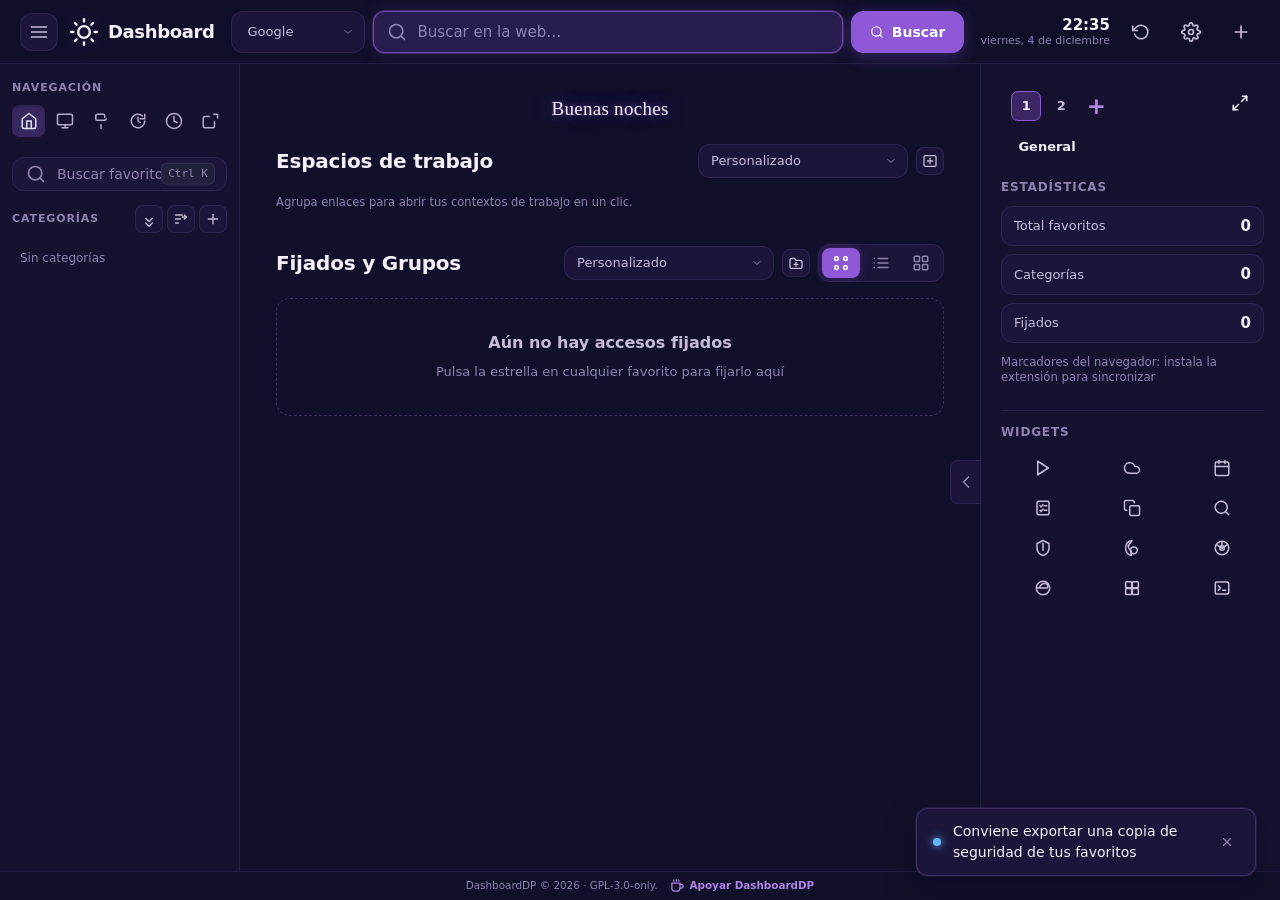
<file: dashboard/index.html>
<!DOCTYPE html>
<html lang="es">
<head>
  <meta charset="UTF-8">
  <meta name="viewport" content="width=device-width, initial-scale=1.0">
  <meta name="description" content="Dashboard personal de favoritos - Nueva pestaña">
  <title>DashboardDP</title>
  <link rel="stylesheet" href="styles.css">
  <link rel="stylesheet" href="themes-extra.css">
  <link rel="stylesheet" href="settings-layout.css">
</head>
<body>
  <div class="app" id="app">
    <!-- Top Bar -->
    <header class="topbar" role="banner">
      <div class="topbar-left">
        <button class="icon-btn" id="sidebarToggle" aria-label="Alternar barra lateral" aria-expanded="true">
          <svg viewBox="0 0 24 24" fill="none" stroke="currentColor" stroke-width="2" stroke-linecap="round" stroke-linejoin="round" width="20" height="20"><line x1="3" y1="12" x2="21" y2="12"></line><line x1="3" y1="6" x2="21" y2="6"></line><line x1="3" y1="18" x2="21" y2="18"></line></svg>
        </button>
        <div class="brand">
          <button class="brand-icon-btn" id="themeToggle" type="button" aria-label="Cambiar a modo claro" title="Cambiar a modo claro">
            <svg class="brand-icon" id="themeIcon" viewBox="0 0 24 24" fill="none" stroke="currentColor" stroke-width="2" stroke-linecap="round" stroke-linejoin="round" width="28" height="28"><path d="M21 12.79A9 9 0 1 1 14.21 3 3 3 0 0 0 21 12.79z"></path></svg>
          </button>
          <span class="brand-name" id="brandName">Dashboard</span>
        </div>
      </div>

      <div class="topbar-center">
        <div class="greeting sr-only" id="greeting" aria-live="polite">Buenos días</div>
        <form class="websearch topbar-websearch" id="webSearchForm" role="search" aria-label="Buscar en la web">
          <div class="websearch-engine">
            <label for="webEngine" class="sr-only">Motor de búsqueda</label>
            <select id="webEngine" class="websearch-select" aria-label="Motor de búsqueda">
              <option value="google">Google</option>
              <option value="duckduckgo">DuckDuckGo</option>
              <option value="bing">Bing</option>
              <option value="brave">Brave</option>
              <option value="youtube">YouTube</option>
            </select>
          </div>
          <div class="websearch-input-wrap">
            <svg class="websearch-icon" viewBox="0 0 24 24" fill="none" stroke="currentColor" stroke-width="2" stroke-linecap="round" stroke-linejoin="round" width="20" height="20"><circle cx="11" cy="11" r="8"></circle><line x1="21" y1="21" x2="16.65" y2="16.65"></line></svg>
            <input type="search" id="webSearchInput" class="websearch-input" placeholder="Buscar en la web…" autocomplete="off" spellcheck="false" aria-label="Buscar en la web" aria-autocomplete="list" aria-controls="webSuggestions">
            <ul class="websearch-suggestions hidden" id="webSuggestions" role="listbox" aria-label="Sugerencias de búsqueda"></ul>
          </div>
          <button type="submit" class="btn primary websearch-btn" aria-label="Buscar">
            <svg viewBox="0 0 24 24" fill="none" stroke="currentColor" stroke-width="2" stroke-linecap="round" stroke-linejoin="round" width="18" height="18"><circle cx="11" cy="11" r="8"></circle><line x1="21" y1="21" x2="16.65" y2="16.65"></line></svg>
            <span>Buscar</span>
          </button>
        </form>
      </div>

      <div class="topbar-right">
        <div class="datetime" id="datetime" aria-live="polite">
          <time id="clock">00:00</time>
          <span id="date" class="date">Lunes, 1 de Enero</span>
        </div>
        <button class="icon-btn calendar-sync-topbar" id="calendarSyncBtn" aria-label="Sincronizar calendario" title="Sincronizar calendario">
          <svg viewBox="0 0 24 24" fill="none" stroke="currentColor" stroke-width="2" stroke-linecap="round" stroke-linejoin="round" width="20" height="20"><polyline points="23 4 23 10 17 10"></polyline><polyline points="1 20 1 14 7 14"></polyline><path d="M3.51 9a9 9 0 0 1 14.85-3.36L23 10"></path><path d="M20.49 15a9 9 0 0 1-14.85 3.36L1 14"></path></svg>
        </button>
        <button class="icon-btn" id="settingsBtn" aria-label="Ajustes" title="Ajustes">
          <svg viewBox="0 0 24 24" fill="none" stroke="currentColor" stroke-width="2" stroke-linecap="round" stroke-linejoin="round" width="20" height="20"><circle cx="12" cy="12" r="3"></circle><path d="M19.4 15a1.65 1.65 0 0 0 .33 1.82l.06.06a2 2 0 0 1 0 2.83 2 2 0 0 1-2.83 0l-.06-.06a1.65 1.65 0 0 0-1.82-.33 1.65 1.65 0 0 0-1 1.51V21a2 2 0 0 1-2 2 2 2 0 0 1-2-2v-.09A1.65 1.65 0 0 0 9 19.4a1.65 1.65 0 0 0-1.82.33l-.06.06a2 2 0 0 1-2.83 0 2 2 0 0 1 0-2.83l.06-.06a1.65 1.65 0 0 0 .33-1.82 1.65 1.65 0 0 0-1.51-1H3a2 2 0 0 1-2-2 2 2 0 0 1 2-2h.09A1.65 1.65 0 0 0 4.6 9a1.65 1.65 0 0 0-.33-1.82l-.06-.06a2 2 0 0 1 0-2.83 2 2 0 0 1 2.83 0l.06.06a1.65 1.65 0 0 0 1.82.33H9a1.65 1.65 0 0 0 1-1.51V3a2 2 0 0 1 2-2 2 2 0 0 1 2 2v.09a1.65 1.65 0 0 0 1 1.51 1.65 1.65 0 0 0 1.82-.33l.06-.06a2 2 0 0 1 2.83 0 2 2 0 0 1 0 2.83l-.06.06a1.65 1.65 0 0 0-.33 1.82V9a1.65 1.65 0 0 0 1.51 1H21a2 2 0 0 1 2 2 2 2 0 0 1-2 2h-.09a1.65 1.65 0 0 0-1.51 1z"></path></svg>
        </button>
        <button class="icon-btn primary" id="addBookmarkBtn" aria-label="Añadir favorito" title="Nuevo favorito (N)">
          <svg viewBox="0 0 24 24" fill="none" stroke="currentColor" stroke-width="2" stroke-linecap="round" stroke-linejoin="round" width="20" height="20"><line x1="12" y1="5" x2="12" y2="19"></line><line x1="5" y1="12" x2="19" y2="12"></line></svg>
        </button>
      </div>
    </header>

    <!-- Main Layout -->
    <main class="layout" role="main">
      <!-- Left Sidebar -->
      <aside class="sidebar" id="sidebar" role="navigation" aria-label="Navegación principal">
        <nav class="sidebar-nav">
          <section class="sidebar-section">
            <h2 class="sidebar-section-title">Navegación</h2>
            <ul class="sidebar-list navigation-shortcuts" role="list">
              <li><button class="sidebar-item active" data-view="home" role="tab" aria-selected="true"><svg viewBox="0 0 24 24" fill="none" stroke="currentColor" stroke-width="2" stroke-linecap="round" stroke-linejoin="round" width="18" height="18"><path d="M3 9l9-7 9 7v11a2 2 0 0 1-2 2H5a2 2 0 0 1-2-2z"></path><polyline points="9 22 9 12 15 12 15 22"></polyline></svg><span>Inicio</span></button></li>
              <li><button class="sidebar-item" data-view="all" role="tab" aria-selected="false"><svg viewBox="0 0 24 24" fill="none" stroke="currentColor" stroke-width="2" stroke-linecap="round" stroke-linejoin="round" width="18" height="18"><rect x="2" y="3" width="20" height="14" rx="2"></rect><path d="M8 21h8"></path><path d="M12 17v4"></path></svg><span>Todos los favoritos</span></button></li>
              <li><button class="sidebar-item" data-view="pinned" role="tab" aria-selected="false"><svg viewBox="0 0 24 24" fill="none" stroke="currentColor" stroke-width="2" stroke-linecap="round" stroke-linejoin="round" width="18" height="18"><path d="M12 17v5"></path><path d="M19 9a2 2 0 0 1-2 2H7a2 2 0 0 1-2-2V5a2 2 0 0 1 2-2h8a2 2 0 0 1 2 2v2"></path></svg><span>Fijados</span></button></li>
              <li><button class="sidebar-item" data-view="later" role="tab" aria-selected="false"><svg viewBox="0 0 24 24" fill="none" stroke="currentColor" stroke-width="2" stroke-linecap="round" stroke-linejoin="round" width="18" height="18"><path d="M21 12a9 9 0 1 1-3-6.7"></path><polyline points="21 3 21 9 15 9"></polyline><path d="M12 7v5l3 2"></path></svg><span>Bandeja de ideas</span></button></li>
              <li><button class="sidebar-item" data-view="recent" role="tab" aria-selected="false"><svg viewBox="0 0 24 24" fill="none" stroke="currentColor" stroke-width="2" stroke-linecap="round" stroke-linejoin="round" width="18" height="18"><circle cx="12" cy="12" r="10"></circle><polyline points="12 6 12 12 16 14"></polyline></svg><span>Recientes</span></button></li>
              <li><button class="sidebar-item" data-view="frequent" role="tab" aria-selected="false"><svg viewBox="0 0 24 24" fill="none" stroke="currentColor" stroke-width="2" stroke-linecap="round" stroke-linejoin="round" width="18" height="18"><path d="M18 13v6a2 2 0 0 1-2 2H5a2 2 0 0 1-2-2V8a2 2 0 0 1 2-2h6"></path><polyline points="17 3 22 3 22 8"></path><line x1="12" y1="18" x2="12" y2="12"></line><line x1="9" y1="15" x2="15" y2="15"></line><line x1="6" y1="12" x2="18" y2="12"></line><line x1="3" y1="9" x2="21" y2="9"></line></svg><span>Más usados</span></button></li>
            </ul>
          </section>

          <section class="sidebar-section">
            <form class="search-form sidebar-search" id="searchForm" role="search" aria-label="Buscar favoritos">
              <label for="searchInput" class="sr-only">Buscar favoritos</label>
              <svg class="search-icon" viewBox="0 0 24 24" fill="none" stroke="currentColor" stroke-width="2" stroke-linecap="round" stroke-linejoin="round" width="20" height="20"><circle cx="11" cy="11" r="8"></circle><line x1="21" y1="21" x2="16.65" y2="16.65"></line></svg>
              <input type="search" id="searchInput" class="search-input" placeholder="Buscar favoritos..." autocomplete="off" spellcheck="false" aria-label="Buscar favoritos">
              <kbd class="search-shortcut" aria-hidden="true">Ctrl K</kbd>
            </form>
            <div class="sidebar-section-header">
              <h2 class="sidebar-section-title">Categorías</h2>
              <div class="sidebar-header-actions">
                <button class="icon-btn small" id="collapseAllBtn" aria-label="Contraer todas las categorías" title="Contraer todas las categorías">
                  <svg viewBox="0 0 24 24" fill="none" stroke="currentColor" stroke-width="2" stroke-linecap="round" stroke-linejoin="round" width="16" height="16"><polyline points="17 11 12 6 7 11"></polyline><polyline points="17 18 12 13 7 18"></polyline></svg>
                </button>
                <button class="icon-btn small" id="sortCategoriesBtn" aria-label="Ordenar categorías alfabéticamente" title="Ordenar categorías alfabéticamente"><svg viewBox="0 0 24 24" fill="none" stroke="currentColor" stroke-width="2" stroke-linecap="round" stroke-linejoin="round" width="16" height="16"><path d="M4 6h10"></path><path d="M4 12h7"></path><path d="M4 18h4"></path><path d="m17 6 3 3-3 3"></path><path d="M20 9h-6"></path></svg></button>
                <button class="icon-btn small" id="addCategoryBtn" aria-label="Añadir categoría"><svg viewBox="0 0 24 24" fill="none" stroke="currentColor" stroke-width="2" stroke-linecap="round" stroke-linejoin="round" width="16" height="16"><line x1="12" y1="5" x2="12" y2="19"></line><line x1="5" y1="12" x2="19" y2="12"></line></svg></button>
              </div>
            </div>
            <ul class="sidebar-list" id="categoriesList" role="list">
              <!-- Categorías dinámicas -->
            </ul>
          </section>
        </nav>
      </aside>
      <div class="sidebar-resizer" id="sidebarResizer" role="separator" aria-orientation="vertical" aria-valuemin="210" aria-valuemax="520" aria-valuenow="240" tabindex="0" aria-label="Cambiar ancho de la barra lateral" title="Arrastra para cambiar el ancho de la barra lateral"></div>

      <!-- Main Content -->
      <section class="content" id="content" role="region" aria-label="Favoritos">
        <!-- Vista Inicio -->
        <div class="view" id="view-home" role="tabpanel" aria-labelledby="home-tab">
          <div class="home-context"><span class="home-greeting" id="heroTitle">Buenos días</span></div>
          <section class="workspaces" id="workspaces" aria-label="Espacios de trabajo">
            <div class="quick-header">
              <h2 class="section-title">Espacios de trabajo</h2>
              <div class="quick-controls">
                <label for="workspaceSortMode" class="sr-only">Ordenar espacios de trabajo</label>
                <select id="workspaceSortMode" class="select home-sort-select" aria-label="Ordenar espacios de trabajo" title="Ordenar espacios de trabajo">
                  <option value="custom">Personalizado</option>
                  <option value="name-asc">Nombre: A–Z</option>
                  <option value="name-desc">Nombre: Z–A</option>
                  <option value="recent-desc">Fecha: reciente → antiguo</option>
                  <option value="recent-asc">Fecha: antiguo → reciente</option>
                </select>
                <button class="icon-btn small" id="addWorkspaceBtn" aria-label="Crear espacio de trabajo" title="Crear espacio de trabajo">
                  <svg viewBox="0 0 24 24" fill="none" stroke="currentColor" stroke-width="2" stroke-linecap="round" stroke-linejoin="round" width="16" height="16"><rect x="3" y="4" width="18" height="16" rx="2"></rect><line x1="12" y1="8" x2="12" y2="16"></line><line x1="8" y1="12" x2="16" y2="12"></line></svg>
                </button>
              </div>
            </div>
            <div class="workspace-grid" id="workspaceArea"></div>
          </section>
          <div class="quick-access" id="quickAccess">
            <div class="quick-header">
              <h2 class="section-title">Fijados y Grupos</h2>
              <div class="quick-controls">
                <label for="quickSortMode" class="sr-only">Ordenar fijados y grupos</label>
                <select id="quickSortMode" class="select home-sort-select" aria-label="Ordenar fijados y grupos" title="Ordenar fijados y grupos">
                  <option value="custom">Personalizado</option>
                  <option value="name-asc">Nombre: A–Z</option>
                  <option value="name-desc">Nombre: Z–A</option>
                  <option value="recent-desc">Fecha: reciente → antiguo</option>
                  <option value="recent-asc">Fecha: antiguo → reciente</option>
                </select>
                <button class="icon-btn small" id="quickEditModeBtn" aria-label="Modo edición" aria-pressed="false" title="Modo edición (E)">
                  <svg viewBox="0 0 24 24" fill="none" stroke="currentColor" stroke-width="2" stroke-linecap="round" stroke-linejoin="round" width="16" height="16"><path d="M12 20h9"></path><path d="M16.5 3.5a2.12 2.12 0 0 1 3 3L7 19l-4 1 1-4Z"></path></svg>
                </button>
                <button class="icon-btn small" id="addQuickGroupBtn" aria-label="Crear grupo de accesos" title="Crear grupo de accesos">
                  <svg viewBox="0 0 24 24" fill="none" stroke="currentColor" stroke-width="2" stroke-linecap="round" stroke-linejoin="round" width="16" height="16"><path d="M3 7a2 2 0 0 1 2-2h5l2 3h7a2 2 0 0 1 2 2v8a2 2 0 0 1-2 2H5a2 2 0 0 1-2-2V7z"></path><line x1="12" y1="11" x2="12" y2="17"></line><line x1="9" y1="14" x2="15" y2="14"></line></svg>
                </button>
                <div class="segmented" id="quickViewMode" role="group" aria-label="Modo de vista de acceso rápido">
                  <button class="segmented-btn active" data-mode="icon" title="Iconos" aria-label="Vista iconos">
                    <svg viewBox="0 0 24 24" fill="none" stroke="currentColor" stroke-width="2" stroke-linecap="round" stroke-linejoin="round" width="18" height="18"><circle cx="6" cy="6" r="2.5"></circle><circle cx="18" cy="6" r="2.5"></circle><circle cx="6" cy="18" r="2.5"></circle><circle cx="18" cy="18" r="2.5"></circle></svg>
                  </button>
                  <button class="segmented-btn" data-mode="list" title="Lista" aria-label="Vista lista">
                    <svg viewBox="0 0 24 24" fill="none" stroke="currentColor" stroke-width="2" stroke-linecap="round" stroke-linejoin="round" width="18" height="18"><line x1="8" y1="6" x2="21" y2="6"></line><line x1="8" y1="12" x2="21" y2="12"></line><line x1="8" y1="18" x2="21" y2="18"></line><line x1="3" y1="6" x2="3.01" y2="6"></line><line x1="3" y1="12" x2="3.01" y2="12"></line><line x1="3" y1="18" x2="3.01" y2="18"></line></svg>
                  </button>
                  <button class="segmented-btn" data-mode="cards" title="Flashcards" aria-label="Vista flashcards">
                    <svg viewBox="0 0 24 24" fill="none" stroke="currentColor" stroke-width="2" stroke-linecap="round" stroke-linejoin="round" width="18" height="18"><rect x="3" y="3" width="7" height="7" rx="1"></rect><rect x="14" y="3" width="7" height="7" rx="1"></rect><rect x="14" y="14" width="7" height="7" rx="1"></rect><rect x="3" y="14" width="7" height="7" rx="1"></rect></svg>
                  </button>
                </div>
              </div>
            </div>
            <div class="quick-area" id="quickArea"></div>
          </div>
        </div>

        <!-- Vista Categorías / Listados -->
        <div class="view hidden" id="view-category" role="tabpanel">
          <div class="view-header">
            <h1 class="view-title" id="viewTitle">Categoría</h1>
            <div class="view-controls">
              <div class="control-group">
                <label class="sr-only">Modo de vista</label>
                <div class="segmented" id="viewMode" role="group" aria-label="Modo de vista">
                  <button class="segmented-btn active" data-mode="grid" title="Vista tarjetas" aria-label="Vista tarjetas">
                    <svg viewBox="0 0 24 24" fill="none" stroke="currentColor" stroke-width="2" stroke-linecap="round" stroke-linejoin="round" width="18" height="18"><rect x="3" y="3" width="7" height="7" rx="1"></rect><rect x="14" y="3" width="7" height="7" rx="1"></rect><rect x="14" y="14" width="7" height="7" rx="1"></rect><rect x="3" y="14" width="7" height="7" rx="1"></rect></svg>
                  </button>
                  <button class="segmented-btn" data-mode="list" title="Vista lista" aria-label="Vista lista">
                    <svg viewBox="0 0 24 24" fill="none" stroke="currentColor" stroke-width="2" stroke-linecap="round" stroke-linejoin="round" width="18" height="18"><line x1="8" y1="6" x2="21" y2="6"></line><line x1="8" y1="12" x2="21" y2="12"></line><line x1="8" y1="18" x2="21" y2="18"></line><line x1="3" y1="6" x2="3.01" y2="6"></line><line x1="3" y1="12" x2="3.01" y2="12"></line><line x1="3" y1="18" x2="3.01" y2="18"></line></svg>
                  </button>
                  <button class="segmented-btn" data-mode="icon" title="Vista solo iconos" aria-label="Vista solo iconos">
                    <svg viewBox="0 0 24 24" fill="none" stroke="currentColor" stroke-width="2" stroke-linecap="round" stroke-linejoin="round" width="18" height="18"><circle cx="6" cy="6" r="2.5"></circle><circle cx="18" cy="6" r="2.5"></circle><circle cx="6" cy="18" r="2.5"></circle><circle cx="18" cy="18" r="2.5"></circle></svg>
                  </button>
                </div>
              </div>
              <div class="control-group">
                <label for="sortMode" class="sr-only">Ordenar por</label>
                <select id="sortMode" class="select" aria-label="Ordenar por">
                  <option value="custom">Personalizado</option>
                  <option value="name-asc">Nombre: A–Z</option>
                  <option value="name-desc">Nombre: Z–A</option>
                  <option value="frequent-desc">Uso: mayor → menor</option>
                  <option value="frequent-asc">Uso: menor → mayor</option>
                  <option value="recent-desc">Acceso: reciente → antiguo</option>
                  <option value="recent-asc">Acceso: antiguo → reciente</option>
                </select>
              </div>
            </div>
          </div>
          <nav class="breadcrumb hidden" id="breadcrumb" aria-label="Ruta de categoría"></nav>
          <div class="subcats hidden" id="subcats"></div>
          <div class="results-info" id="resultsInfo"><span id="resultsCount">0</span> favoritos</div>
          <div class="bookmarks-grid" id="bookmarksGrid" role="list"></div>
          <div class="empty-state hidden" id="emptyState">
            <svg viewBox="0 0 24 24" fill="none" stroke="currentColor" stroke-width="1.5" stroke-linecap="round" stroke-linejoin="round" width="64" height="64"><path d="M21 12.79A9 9 0 1 1 14.21 3 3 3 0 0 0 21 12.79z"></path></svg>
            <h3 id="emptyTitle">No hay favoritos</h3>
            <p id="emptyText">Añade tu primer favorito para empezar</p>
            <button class="btn primary" id="emptyAddBtn">Añadir favorito</button>
            <button class="btn hidden" id="clearSearchBtn">Limpiar búsqueda</button>
          </div>
        </div>
      </section>

      <!-- Right Panel -->
      <div class="panel-resizer" id="panelResizer" role="separator" aria-orientation="vertical" aria-valuemin="260" aria-valuemax="900" aria-valuenow="300" tabindex="0" aria-label="Cambiar ancho del panel derecho" title="Arrastra para cambiar el ancho del panel derecho"></div>
      <aside class="panel" id="panel" role="complementary" aria-label="Información y acciones">
        <div class="panel-mode-control" id="panelModeControl">
          <span class="panel-mode-label" id="panelModeLabel">Barra por Defecto</span>
          <div class="panel-mode-actions">
            <button class="icon-btn small danger panel-reset-layout-btn hidden" id="panelResetLayoutBtn" type="button" title="Restablecer mosaico" aria-label="Restablecer mosaico">↺</button>
            <button class="icon-btn small hidden" id="panelLayoutBtn" type="button" title="Cambiar distribución" aria-label="Cambiar distribución"></button>
            <button class="icon-btn small" id="panelFullBtn" type="button" title="Abrir vista amplia" aria-label="Abrir vista amplia" aria-pressed="false"></button>
            <button class="icon-btn small panel-mode-btn" id="panelModeBtn" type="button" title="Mostrar Barra Personal" aria-label="Mostrar Barra Personal">▥</button>
          </div>
        </div>
        <div class="panel-content" id="panelContent">
          <section class="panel-section" id="panelRecentSection">
            <div class="panel-section-header">
              <h2 class="panel-section-title">Recientes</h2>
            </div>
            <ul class="panel-list" id="recentList" role="list"></ul>
          </section>

          <section class="panel-section" id="panelStatsSection">
            <h2 class="panel-section-title">Estadísticas</h2>
            <dl class="stats" id="stats">
              <div class="stat"><dt>Total favoritos</dt><dd id="statTotal">0</dd></div>
              <div class="stat"><dt>Categorías</dt><dd id="statCategories">0</dd></div>
              <div class="stat"><dt>Fijados</dt><dd id="statPinned">0</dd></div>
            </dl>
            <p class="sync-status" id="syncStatus">Marcadores del navegador: no sincronizados</p>
          </section>

          <section class="panel-section widgets-section" id="panelToolsSection" aria-label="Widgets">
            <h2 class="panel-section-title">Widgets</h2>
            <div class="widget-toolbar" role="toolbar" aria-label="Widgets">
              <button class="widget-toggle" id="widgetPlayerBtn" title="Reproductor" aria-label="Reproductor" aria-expanded="false" aria-controls="widgetPlayer">
                <svg viewBox="0 0 24 24" fill="none" stroke="currentColor" stroke-width="2" stroke-linecap="round" stroke-linejoin="round"><polygon points="5 3 19 12 5 21 5 3"></polygon></svg>
              </button>
              <button class="widget-toggle" id="widgetWeatherBtn" title="Clima" aria-label="Clima" aria-expanded="false" aria-controls="widgetWeather">
                <svg viewBox="0 0 24 24" fill="none" stroke="currentColor" stroke-width="2" stroke-linecap="round" stroke-linejoin="round"><path d="M17.5 19H9a7 7 0 1 1 6.71-9h1.79a4.5 4.5 0 1 1 0 9z"></path></svg>
              </button>
              <button class="widget-toggle" id="widgetCalendarBtn" title="Calendario" aria-label="Calendario" aria-expanded="false" aria-controls="widgetCalendar">
                <svg viewBox="0 0 24 24" fill="none" stroke="currentColor" stroke-width="2" stroke-linecap="round" stroke-linejoin="round"><rect x="3" y="4" width="18" height="18" rx="2"></rect><line x1="16" y1="2" x2="16" y2="6"></line><line x1="8" y1="2" x2="8" y2="6"></line><line x1="3" y1="10" x2="21" y2="10"></line></svg>
              </button>
              <button class="widget-toggle" id="widgetTasksBtn" title="Gestor de tareas" aria-label="Gestor de tareas">
                <svg viewBox="0 0 24 24" fill="none" stroke="currentColor" stroke-width="2" stroke-linecap="round" stroke-linejoin="round"><rect x="4" y="3" width="16" height="18" rx="2"></rect><path d="m8 9 1.5 1.5L12 7.5"></path><line x1="13.5" y1="9" x2="17" y2="9"></line><path d="m8 15 1.5 1.5 2.5-3"></path><line x1="13.5" y1="15" x2="17" y2="15"></line></svg>
              </button>
              <button class="widget-toggle" id="widgetNotesBtn" title="Notas adhesivas" aria-label="Notas adhesivas">
                <svg viewBox="0 0 24 24" fill="none" stroke="currentColor" stroke-width="2" stroke-linecap="round" stroke-linejoin="round"><path d="M14 2H6a2 2 0 0 0-2 2v16a2 2 0 0 0 2 2h12a2 2 0 0 0 2-2V8z"></path><polyline points="14 2 14 8 20 8"></polyline><line x1="8" y1="13" x2="16" y2="13"></line><line x1="8" y1="17" x2="14" y2="17"></line></svg>
              </button>
              <button class="widget-toggle" id="widgetBraveBtn" title="Atajos de Brave" aria-label="Atajos de Brave">
                <svg viewBox="0 0 24 24" fill="none" stroke="currentColor" stroke-width="2" stroke-linecap="round" stroke-linejoin="round"><path d="M12 2l8 4v6c0 5-3.5 8.5-8 10-4.5-1.5-8-5-8-10V6l8-4z"></path><path d="M12 6v9"></path></svg>
              </button>
              <button class="widget-toggle" id="widgetFirefoxBtn" title="Atajos de Firefox" aria-label="Atajos de Firefox">
                <svg viewBox="0 0 24 24" fill="none" stroke="currentColor" stroke-width="2" stroke-linecap="round" stroke-linejoin="round"><path d="M12 2C7 3 3.5 7 3.5 12.5 3.5 17.5 7 21.5 11.5 22c-1-2-1.5-4-.5-5.5C9 14 7 12.5 7 9.5 8 7 9.5 5.5 12 2z"></path><circle cx="14.5" cy="15" r="4.5"></circle></svg>
              </button>
              <button class="widget-toggle" id="widgetChromeBtn" title="Atajos de Google Chrome" aria-label="Atajos de Google Chrome">
                <svg viewBox="0 0 24 24" fill="none" stroke="currentColor" stroke-width="2" stroke-linecap="round" stroke-linejoin="round"><circle cx="12" cy="12" r="9"></circle><circle cx="12" cy="12" r="3"></circle><path d="M12 3v9"></path><path d="M4.5 7.5L12 12"></path><path d="M19.5 7.5L12 12"></path></svg>
              </button>
              <button class="widget-toggle" id="widgetEdgeBtn" title="Atajos de Microsoft Edge" aria-label="Atajos de Microsoft Edge">
                <svg viewBox="0 0 24 24" fill="none" stroke="currentColor" stroke-width="2" stroke-linecap="round" stroke-linejoin="round"><circle cx="12" cy="12" r="9"></circle><path d="M4 12h13c1 0 1.5-1 1.5-2.5S16.5 6 14 6c-3 0-5.5 2-6.5 5.5"></path></svg>
              </button>
              <button class="widget-toggle" id="widgetWindowsBtn" title="Atajos de Windows" aria-label="Atajos de Windows">
                <svg viewBox="0 0 24 24" fill="none" stroke="currentColor" stroke-width="2" stroke-linecap="round" stroke-linejoin="round"><rect x="3.5" y="3.5" width="8" height="8" rx="1"></rect><rect x="12.5" y="3.5" width="8" height="8" rx="1"></rect><rect x="3.5" y="12.5" width="8" height="8" rx="1"></rect><rect x="12.5" y="12.5" width="8" height="8" rx="1"></rect></svg>
              </button>
              <button class="widget-toggle" id="widgetLinuxBtn" title="Comandos de Linux" aria-label="Comandos de Linux">
                <svg viewBox="0 0 24 24" fill="none" stroke="currentColor" stroke-width="2" stroke-linecap="round" stroke-linejoin="round"><rect x="3" y="4" width="18" height="16" rx="2"></rect><polyline points="7 9 10 12 7 15"></polyline><line x1="13" y1="15" x2="17" y2="15"></line></svg>
              </button>
            </div>

            <div class="widget-body hidden" id="widgetPlayer" role="region" aria-label="Reproductor">
              <div class="player-track" id="playerTrack">Ninguna canción</div>
              <div class="player-meta" id="playerMeta">Reproduce audio local o una carpeta con varias canciones</div>
              <div class="player-controls">
                <button class="player-btn player-btn-small" id="playerPrevBtn" aria-label="Anterior" title="Anterior">
                  <svg viewBox="0 0 24 24" fill="currentColor" stroke="none"><polygon points="19 20 9 12 19 4 19 20"></polygon><line x1="5" y1="19" x2="5" y2="5" stroke="currentColor" stroke-width="2" stroke-linecap="round"></line></svg>
                </button>
                <button class="player-btn" id="playerPlayBtn" aria-label="Reproducir">
                  <svg viewBox="0 0 24 24" fill="currentColor" stroke="none"><polygon points="5 3 19 12 5 21 5 3"></polygon></svg>
                </button>
                <button class="player-btn player-btn-small" id="playerNextBtn" aria-label="Siguiente" title="Siguiente">
                  <svg viewBox="0 0 24 24" fill="currentColor" stroke="none"><polygon points="5 4 15 12 5 20 5 4"></polygon><line x1="19" y1="5" x2="19" y2="19" stroke="currentColor" stroke-width="2" stroke-linecap="round"></line></svg>
                </button>
                <span class="player-time" id="playerTime">0:00 / 0:00</span>
              </div>
              <input type="range" class="player-seek" id="playerSeek" min="0" max="100" value="0" aria-label="Progreso">
              <div class="player-actions">
                <button class="player-select" id="playerSelectBtn">
                  <svg viewBox="0 0 24 24" fill="none" stroke="currentColor" stroke-width="2" stroke-linecap="round" stroke-linejoin="round"><path d="M9 18V5l12-2v13"></path><circle cx="6" cy="18" r="3"></circle><circle cx="18" cy="16" r="3"></circle></svg>
                  <span>Audio local</span>
                </button>
                <button class="player-select" id="playerFolderBtn" title="Reproducir una carpeta completa">
                  <svg viewBox="0 0 24 24" fill="none" stroke="currentColor" stroke-width="2" stroke-linecap="round" stroke-linejoin="round"><path d="M22 19a2 2 0 0 1-2 2H4a2 2 0 0 1-2-2V5a2 2 0 0 1 2-2h5l2 3h9a2 2 0 0 1 2 2z"></path></svg>
                  <span>Carpeta</span>
                </button>
              </div>
            </div>

            <div class="widget-body hidden" id="widgetWeather" role="region" aria-label="Clima">
              <div class="weather-loading" id="weatherContent">Cargando clima…</div>
            </div>

            <div class="widget-body hidden" id="widgetCalendar" role="region" aria-label="Calendario">
              <div class="cal-head">
                <span class="cal-title" id="calTitle">Agosto 2026</span>
                <button class="cal-open-full" id="calOpenFull" type="button">Abrir calendario</button>
                <div class="cal-nav">
                  <button class="cal-nav-btn" id="calPrev" aria-label="Mes anterior">
                    <svg viewBox="0 0 24 24" fill="none" stroke="currentColor" stroke-width="2" stroke-linecap="round" stroke-linejoin="round"><polyline points="15 18 9 12 15 6"></polyline></svg>
                  </button>
                  <button class="cal-nav-btn" id="calNext" aria-label="Mes siguiente">
                    <svg viewBox="0 0 24 24" fill="none" stroke="currentColor" stroke-width="2" stroke-linecap="round" stroke-linejoin="round"><polyline points="9 18 15 12 9 6"></polyline></svg>
                  </button>
                </div>
              </div>
              <div class="cal-grid" id="calGrid"></div>
            </div>
          </section>
        </div>
      </aside>
      <button class="panel-toggle" id="panelToggle" aria-label="Ocultar panel lateral" aria-expanded="true">
        <svg viewBox="0 0 24 24" fill="none" stroke="currentColor" stroke-width="2" stroke-linecap="round" stroke-linejoin="round" width="20" height="20"><polyline points="15 18 9 12 15 6"></polyline></svg>
      </button>
    </main>
    <footer class="dashboard-footer" id="dashboardFooter">
      <span id="footerCopyright">DashboardDP © 2026 · GPL-3.0-only.</span>
      <a class="footer-support hidden" id="supportLink" href="#" target="_blank" rel="noopener noreferrer" aria-label="Apoyar DashboardDP en Ko-fi" title="Apoyar DashboardDP en Ko-fi">
        <svg viewBox="0 0 24 24" fill="none" stroke="currentColor" stroke-width="2" stroke-linecap="round" stroke-linejoin="round" width="15" height="15"><path d="M3 8h13v8a5 5 0 0 1-5 5H8a5 5 0 0 1-5-5V8z"></path><path d="M16 10h2a3 3 0 0 1 0 6h-2"></path><path d="M6 3v2M10 3v2M14 3v2"></path></svg>
        <span>Apoyar DashboardDP</span>
      </a>
    </footer>
  </div>

  <!-- Modales -->
  <div class="modal-overlay hidden" id="modalOverlay" role="dialog" aria-modal="true" aria-labelledby="modalTitle"></div>

  <!-- Command Palette -->
  <div class="command-palette hidden" id="commandPalette" role="dialog" aria-modal="true" aria-label="Paleta de comandos">
    <div class="command-palette-content">
      <div class="command-header">
        <svg viewBox="0 0 24 24" fill="none" stroke="currentColor" stroke-width="2" stroke-linecap="round" stroke-linejoin="round" width="20" height="20"><circle cx="11" cy="11" r="8"></circle><line x1="21" y1="21" x2="16.65" y2="16.65"></line></svg>
        <input type="text" id="commandInput" class="command-input" placeholder="Escribe un comando o busca favoritos..." autocomplete="off" spellcheck="false" aria-label="Comando">
        <kbd class="command-shortcut" aria-hidden="true">Ctrl K</kbd>
      </div>
      <ul class="command-list" id="commandList" role="listbox"></ul>
      <div class="command-empty hidden" id="commandEmpty">No se encontraron resultados</div>
    </div>
  </div>

  <!-- Toast Container -->
  <div class="toast-container" id="toastContainer" aria-live="polite" aria-label="Notificaciones"></div>

  <!-- Tooltip -->
  <div class="tooltip" id="tooltip" role="tooltip" aria-hidden="true"></div>

  <!-- Drop overlay: arrastrar un enlace para guardarlo -->
  <div class="drop-overlay hidden" id="dropOverlay" aria-hidden="true">
    <div class="drop-overlay-inner">
      <svg viewBox="0 0 24 24" fill="none" stroke="currentColor" stroke-width="2" stroke-linecap="round" stroke-linejoin="round" width="56" height="56"><path d="M21 15v4a2 2 0 0 1-2 2H5a2 2 0 0 1-2-2v-4"></path><polyline points="17 8 12 3 7 8"></polyline><line x1="12" y1="3" x2="12" y2="15"></line></svg>
      <p class="drop-overlay-title">Suelta el enlace aquí</p>
      <p class="drop-overlay-sub">Se abrirá el formulario para guardarlo en tu dashboard</p>
    </div>
  </div>

  <!-- File input for import (hidden) -->
  <input type="file" id="importFile" accept=".json,.html,.htm" hidden>

  <script src="js/bookmarks_data.js"></script>
  <script src="i18n-extra.js"></script>
  <script src="i18n-release.js"></script>
  <script src="help-content.js"></script>
  <script src="app.js"></script>
  <script src="favicon-contrast.js"></script>
  <script src="sidebar-bars.js"></script>
  <script src="calculations-import.js"></script>
  <script src="repository-import.js"></script>
  <script src="repository-session.js"></script>
  <script src="table-sort.js"></script>
  <script src="repository-phet.js"></script>
  <script src="repository-toolkits.js"></script>
  <script src="widget-catalog.js"></script>
  <script src="projects.js"></script>
  <script src="calendar-view.js"></script>
</body>
</html>
</file>
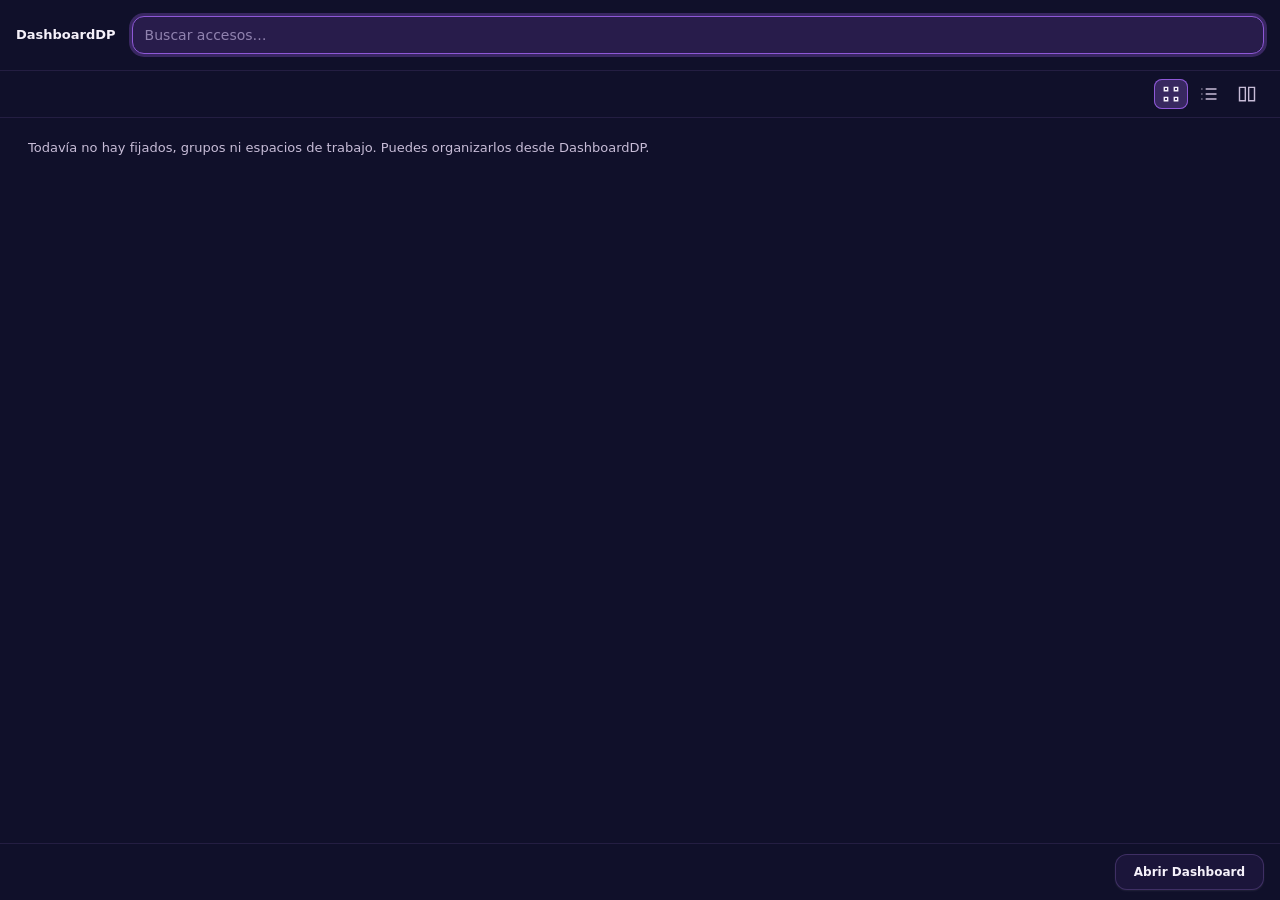
<file: popup.html>
<!doctype html>
<html lang="es">
<head>
  <meta charset="utf-8">
  <meta name="viewport" content="width=device-width, initial-scale=1">
  <title>DashboardDP</title>
  <link rel="stylesheet" href="dashboard/styles.css">
  <link rel="stylesheet" href="dashboard/themes-extra.css">
  <link rel="stylesheet" href="popup.css">
</head>
<body>
  <header><strong>DashboardDP</strong><input id="search" class="form-input" type="search" aria-label="Buscar accesos" placeholder="Buscar accesos…"></header>
  <nav id="views" aria-label="Vista de accesos"></nav>
  <main id="collections"></main>
  <footer><span id="status" role="status"></span><button class="btn secondary" type="button" id="openDashboard">Abrir Dashboard</button></footer>
  <script src="popup.js"></script>
  <script src="dashboard/favicon-contrast.js"></script>
</body>
</html>
</file>
<file: dashboard/styles.css>
/* ============================================================
   Dashboard de Favoritos — Estilo inspirado en Dashira
   Paleta: azul noche / violeta oscuro / morado luminoso
   ============================================================ */

.widget-type-dropdown { position: relative; min-width: 0; width: 100%; }
.widget-type-dropdown > input { padding-right: 38px; }
.widget-type-toggle { position: absolute; right: 6px; top: 50%; transform: translateY(-50%); width: 28px; height: 28px; padding: 0; border: 0; background: transparent; color: var(--text-secondary); cursor: pointer; }
.widget-type-trigger { width: 100%; text-align: left; cursor: pointer; }
.widget-type-options { position: fixed; inset: auto; margin: 0; box-sizing: border-box; padding: 6px; overflow-y: auto; overscroll-behavior: contain; max-height: 240px; border: 1px solid var(--border-normal); border-radius: var(--radius-md); background: var(--surface-1); color: var(--text-primary); box-shadow: var(--shadow-card); }
.widget-type-options .widget-type-option { display: block; width: 100%; min-height: 34px; padding: 8px 12px; text-align: left; font: inherit; font-size: 13px; border: 0; border-radius: var(--radius-sm); background: transparent; color: inherit; cursor: pointer; }
.widget-type-options .widget-type-option:hover,
.widget-type-options .widget-type-option:focus-visible { background: var(--surface-hover); outline: 1px solid var(--border-active); }
.widget-type-options .widget-type-option[aria-selected="true"] { background: var(--surface-active); }

:root {
  /* Fondos */
  --bg-deep: #0B0B1F;
  --bg-main: #10102A;
  --bg-sidebar: #15112F;

  /* Superficies */
  --surface-1: #1B153A;
  --surface-2: #22213C;
  --surface-hover: #281C4B;
  --surface-active: #382860;

  /* Bordes */
  --border-subtle: rgba(176, 132, 232, 0.12);
  --border-normal: rgba(176, 132, 232, 0.24);
  --border-active: #8E58D7;

  /* Morados */
  --primary: #8E58D7;
  --primary-hover: #A66BE5;
  --primary-soft: #B084E8;
  --primary-dark: #50298D;
  --primary-glow: rgba(142, 88, 215, 0.32);

  /* Texto */
  --text-primary: #F5F1FA;
  --text-secondary: #C7BCD7;
  --text-muted: #9082AF;
  --text-disabled: #605A7E;

  /* Estados */
  --success: #63D297;
  --warning: #F5B44C;
  --danger: #FF6B81;
  --info: #65B8FF;
  --on-accent: #FFFFFF;

  /* Sombras */
  --shadow-card: 0 12px 32px rgba(4, 3, 18, 0.34), 0 0 0 1px var(--border-subtle);
  --shadow-glow: 0 0 24px rgba(142, 88, 215, 0.20);
  --shadow-inset: inset 0 2px 4px rgba(4, 3, 18, 0.24);

  /* Medidas */
  --radius-sm: 8px;
  --radius-md: 12px;
  --radius-lg: 14px;
  --radius-xl: 20px;

  --sidebar-width: 240px;
  --panel-width: 300px;
  --topbar-height: 64px;

  --topbar-bg: rgba(16, 16, 42, 0.92);
  --card-shadow: 0 2px 8px rgba(4, 3, 18, 0.2);

  --transition-fast: 150ms ease;
  --transition-base: 200ms ease;
  --transition-slow: 300ms ease;

  --font: 'Inter', 'Segoe UI', system-ui, -apple-system, sans-serif;
  --mono: 'JetBrains Mono', 'Fira Code', Consolas, monospace;
}

/* ---------- Tema claro ---------- */
body.light {
  --bg-deep: #F2F0FA;
  --bg-main: #F7F6FC;
  --bg-sidebar: #EFEDF8;

  --surface-1: #FFFFFF;
  --surface-2: #E8E4F2;
  --surface-hover: #E4DFF0;
  --surface-active: #DCD4EE;

  --border-subtle: rgba(112, 76, 168, 0.16);
  --border-normal: rgba(112, 76, 168, 0.28);
  --border-active: #7A4FC0;

  --primary: #7A4FC0;
  --primary-hover: #6B43AB;
  --primary-soft: #8B5FCF;
  --primary-dark: #5B3694;
  --primary-glow: rgba(122, 79, 192, 0.24);

  --text-primary: #211C31;
  --text-secondary: #4C4570;
  --text-muted: #6E658F;
  --text-disabled: #A79FBF;

  --topbar-bg: rgba(247, 246, 252, 0.92);
  --card-shadow: 0 2px 8px rgba(70, 55, 120, 0.12);

  --shadow-card: 0 12px 32px rgba(70, 55, 120, 0.14), 0 0 0 1px var(--border-subtle);
  --shadow-glow: 0 0 24px rgba(122, 79, 192, 0.16);
  --shadow-inset: inset 0 2px 4px rgba(70, 55, 120, 0.10);
  --on-accent: #FFFFFF;
}

/* ============================================================
   Temas (skins) — cada tema con su modo claro y oscuro
   data-theme en <body> + clase .light para el modo claro
   ============================================================ */
body[data-theme="vercel"] {
  /* Vercel — oscuro */
  --bg-deep: #000000;
  --bg-main: #0A0A0A;
  --bg-sidebar: #000000;
  --surface-1: #111111;
  --surface-2: #161616;
  --surface-hover: #1A1A1A;
  --surface-active: #242424;
  --border-subtle: rgba(255, 255, 255, 0.08);
  --border-normal: rgba(255, 255, 255, 0.16);
  --border-active: #0070F3;
  --primary: #FFFFFF;
  --primary-hover: #D0D0D0;
  --primary-soft: #0070F3;
  --primary-dark: #8A8A8A;
  --primary-glow: rgba(255, 255, 255, 0.10);
  --on-accent: #000000;
  --text-primary: #EDEDED;
  --text-secondary: #A1A1A1;
  --text-muted: #666666;
  --text-disabled: #4A4A4A;
  --success: #46A758;
  --warning: #F5A623;
  --danger: #E5484D;
  --info: #0070F3;
  --topbar-bg: rgba(10, 10, 10, 0.92);
  --card-shadow: 0 2px 8px rgba(0, 0, 0, 0.4);
  --shadow-card: 0 12px 32px rgba(0, 0, 0, 0.5), 0 0 0 1px var(--border-subtle);
  --shadow-glow: 0 0 24px rgba(0, 112, 243, 0.16);
  --shadow-inset: inset 0 2px 4px rgba(0, 0, 0, 0.4);
}

body[data-theme="youtubin"] {
  /* YouTube — oscuro */
  --bg-deep: #0F0F0F;
  --bg-main: #181818;
  --bg-sidebar: #0F0F0F;
  --surface-1: #212121;
  --surface-2: #282828;
  --surface-hover: #272727;
  --surface-active: #3F3F3F;
  --border-subtle: rgba(255, 255, 255, 0.06);
  --border-normal: #303030;
  --border-active: #FF0000;
  --primary: #D60000;
  --primary-hover: #B80000;
  --primary-soft: #3EA6FF;
  --primary-dark: #990000;
  --primary-glow: rgba(255, 0, 0, 0.25);
  --on-accent: #FFFFFF;
  --text-primary: #F1F1F1;
  --text-secondary: #AAAAAA;
  --text-muted: #717171;
  --text-disabled: #555555;
  --success: #2BA640;
  --warning: #FFC300;
  --danger: #F44336;
  --info: #3EA6FF;
  --topbar-bg: rgba(24, 24, 24, 0.92);
  --card-shadow: 0 2px 8px rgba(0, 0, 0, 0.4);
  --shadow-card: 0 12px 32px rgba(0, 0, 0, 0.55), 0 0 0 1px var(--border-subtle);
  --shadow-glow: 0 0 24px rgba(255, 0, 0, 0.18);
  --shadow-inset: inset 0 2px 4px rgba(0, 0, 0, 0.4);
}

body[data-theme="grafanin"] {
  /* Grafana — oscuro */
  --bg-deep: #111217;
  --bg-main: #181B1F;
  --bg-sidebar: #111217;
  --surface-1: #1F2129;
  --surface-2: #22242C;
  --surface-hover: #24262E;
  --surface-active: #2A2D35;
  --border-subtle: #2B3035;
  --border-normal: #343B40;
  --border-active: #6E9FFF;
  --primary: #6E9FFF;
  --primary-hover: #8AB8FF;
  --primary-soft: #8AB8FF;
  --primary-dark: #3D64B8;
  --primary-glow: rgba(110, 159, 255, 0.25);
  --on-accent: #111217;
  --text-primary: #CCCCDC;
  --text-secondary: #A9A9B3;
  --text-muted: #8E8E9A;
  --text-disabled: #6E6E7E;
  --success: #73BF69;
  --warning: #FFB357;
  --danger: #F2495C;
  --info: #5794F2;
  --topbar-bg: rgba(17, 18, 23, 0.92);
  --card-shadow: 0 2px 8px rgba(0, 0, 0, 0.4);
  --shadow-card: 0 12px 32px rgba(0, 0, 0, 0.55), 0 0 0 1px var(--border-subtle);
  --shadow-glow: 0 0 24px rgba(110, 159, 255, 0.20);
  --shadow-inset: inset 0 2px 4px rgba(0, 0, 0, 0.4);
}

/* ---------- Modo claro de cada tema ---------- */
body.light[data-theme="vercel"] {
  --bg-deep: #FFFFFF;
  --bg-main: #FFFFFF;
  --bg-sidebar: #FAFAFA;
  --surface-1: #FFFFFF;
  --surface-2: #F4F4F4;
  --surface-hover: #EEEEEE;
  --surface-active: #E4E4E4;
  --border-subtle: rgba(0, 0, 0, 0.07);
  --border-normal: rgba(0, 0, 0, 0.14);
  --border-active: #0070F3;
  --primary: #000000;
  --primary-hover: #333333;
  --primary-soft: #0070F3;
  --primary-dark: #6B6B6B;
  --primary-glow: rgba(0, 0, 0, 0.08);
  --on-accent: #FFFFFF;
  --text-primary: #1A1A1A;
  --text-secondary: #4A4A4A;
  --text-muted: #6B6B6B;
  --text-disabled: #9E9E9E;
  --success: #2E8B47;
  --warning: #B4690E;
  --danger: #D63535;
  --info: #0070F3;
  --topbar-bg: rgba(255, 255, 255, 0.92);
  --card-shadow: 0 2px 8px rgba(0, 0, 0, 0.08);
  --shadow-card: 0 12px 32px rgba(0, 0, 0, 0.10), 0 0 0 1px var(--border-subtle);
  --shadow-glow: 0 0 24px rgba(0, 0, 0, 0.06);
  --shadow-inset: inset 0 2px 4px rgba(0, 0, 0, 0.06);
}

body.light[data-theme="youtubin"] {
  --bg-deep: #FFFFFF;
  --bg-main: #F9F9F9;
  --bg-sidebar: #FFFFFF;
  --surface-1: #FFFFFF;
  --surface-2: #F1F1F1;
  --surface-hover: #EDEDED;
  --surface-active: #D9D9D9;
  --border-subtle: rgba(0, 0, 0, 0.07);
  --border-normal: #E0E0E0;
  --border-active: #FF0000;
  --primary: #D60000;
  --primary-hover: #B80000;
  --primary-soft: #065FD4;
  --primary-dark: #B00000;
  --primary-glow: rgba(255, 0, 0, 0.18);
  --on-accent: #FFFFFF;
  --text-primary: #0F0F0F;
  --text-secondary: #4A4A4A;
  --text-muted: #606060;
  --text-disabled: #909090;
  --success: #188038;
  --warning: #E7A800;
  --danger: #D93025;
  --info: #065FD4;
  --topbar-bg: rgba(255, 255, 255, 0.92);
  --card-shadow: 0 2px 8px rgba(0, 0, 0, 0.08);
  --shadow-card: 0 12px 32px rgba(0, 0, 0, 0.10), 0 0 0 1px var(--border-subtle);
  --shadow-glow: 0 0 24px rgba(255, 0, 0, 0.10);
  --shadow-inset: inset 0 2px 4px rgba(0, 0, 0, 0.06);
}

body.light[data-theme="grafanin"] {
  --bg-deep: #F4F5F7;
  --bg-main: #F4F5F7;
  --bg-sidebar: #ECEEF1;
  --surface-1: #FFFFFF;
  --surface-2: #F0F1F4;
  --surface-hover: #E9EBEF;
  --surface-active: #DDE0E5;
  --border-subtle: rgba(22, 26, 32, 0.08);
  --border-normal: rgba(22, 26, 32, 0.14);
  --border-active: #6E9FFF;
  --primary: #2F6BCF;
  --primary-hover: #245DB8;
  --primary-soft: #1B60DB;
  --primary-dark: #2B52A8;
  --primary-glow: rgba(56, 115, 220, 0.18);
  --on-accent: #FFFFFF;
  --text-primary: #22252B;
  --text-secondary: #4C5562;
  --text-muted: #6E7684;
  --text-disabled: #9AA1AB;
  --success: #2FA15E;
  --warning: #E09A26;
  --danger: #E02F44;
  --info: #2F78D1;
  --topbar-bg: rgba(244, 245, 247, 0.92);
  --card-shadow: 0 2px 8px rgba(0, 0, 0, 0.08);
  --shadow-card: 0 12px 32px rgba(22, 26, 32, 0.10), 0 0 0 1px var(--border-subtle);
  --shadow-glow: 0 0 24px rgba(56, 115, 220, 0.12);
  --shadow-inset: inset 0 2px 4px rgba(22, 26, 32, 0.06);
}

/* ---------- Reset y base ---------- */
* {
  margin: 0;
  padding: 0;
  box-sizing: border-box;
}

html {
  font-size: 16px;
  -webkit-font-smoothing: antialiased;
  -moz-osx-font-smoothing: grayscale;
}

body {
  font-family: var(--font);
  background: var(--bg-main);
  color: var(--text-primary);
  min-height: 100vh;
  overflow-x: hidden;
  line-height: 1.5;
}

button {
  font-family: inherit;
  font-size: inherit;
  color: inherit;
  background: none;
  border: none;
  cursor: pointer;
}

input,
select,
textarea {
  font-family: inherit;
  font-size: inherit;
  color: var(--text-primary);
}

a {
  color: var(--primary-soft);
  text-decoration: none;
}

.sr-only {
  position: absolute;
  width: 1px;
  height: 1px;
  padding: 0;
  margin: -1px;
  overflow: hidden;
  clip: rect(0, 0, 0, 0);
  white-space: nowrap;
  border: 0;
}

.hidden {
  display: none !important;
}

/* Foco visible accesible */
:focus-visible {
  outline: 2px solid var(--primary);
  outline-offset: 2px;
  border-radius: 4px;
}

::selection {
  background: var(--primary-glow);
  color: var(--text-primary);
}

/* Scrollbars */
*::-webkit-scrollbar {
  width: 8px;
  height: 8px;
}
*::-webkit-scrollbar-track {
  background: transparent;
}
*::-webkit-scrollbar-thumb {
  background: var(--surface-2);
  border-radius: 4px;
}
*::-webkit-scrollbar-thumb:hover {
  background: var(--primary-dark);
}

/* ============================================================
   Layout global
   ============================================================ */
.app {
  display: flex;
  flex-direction: column;
  min-height: 100vh;
}

/* ---------- Topbar ---------- */
.topbar {
  position: sticky;
  top: 0;
  z-index: 100;
  display: flex;
  align-items: center;
  justify-content: space-between;
  gap: 1rem;
  height: var(--topbar-height);
  padding: 0 1.25rem;
  background: var(--topbar-bg);
  backdrop-filter: blur(12px);
  -webkit-backdrop-filter: blur(12px);
  border-bottom: 1px solid var(--border-subtle);
}

.topbar-left,
.topbar-right {
  display: flex;
  align-items: center;
  gap: 0.75rem;
  flex-shrink: 0;
}

.brand {
  display: flex;
  align-items: center;
  gap: 0.625rem;
  user-select: none;
}

.brand-icon {
  color: var(--primary-soft);
  filter: drop-shadow(0 0 8px var(--primary-glow));
}

.brand-icon-btn {
  display: inline-flex;
  align-items: center;
  justify-content: center;
  padding: 4px;
  margin: -4px;
  border-radius: var(--radius-md);
  color: inherit;
  background: none;
  border: none;
  cursor: pointer;
  transition: background var(--transition-fast), color var(--transition-fast), transform var(--transition-fast);
}

.brand-icon-btn:hover {
  background: var(--surface-hover);
  color: var(--primary-hover);
}

.brand-icon-btn:active {
  transform: scale(0.94);
}

.brand-icon-btn .brand-icon {
  color: inherit;
}

.brand-name {
  font-size: 1.125rem;
  font-weight: 700;
  letter-spacing: -0.02em;
}

.topbar-center {
  display: flex;
  align-items: center;
  flex: 1;
  max-width: 820px;
  min-width: 0;
}

.greeting {
  font-size: 0.75rem;
  color: var(--text-muted);
  font-weight: 500;
  letter-spacing: 0.02em;
}

.search-form {
  position: relative;
  width: 100%;
}

.sidebar-search {
  margin: -0.25rem 0 0.9rem;
}

.sidebar-search .search-input {
  background: var(--surface-1);
}

.search-icon {
  position: absolute;
  left: 0.875rem;
  top: 50%;
  transform: translateY(-50%);
  color: var(--text-muted);
  pointer-events: none;
  transition: color var(--transition-fast);
}

.search-input {
  width: 100%;
  padding: 0.5rem 2.75rem 0.5rem 2.75rem;
  background: var(--bg-sidebar);
  border: 1px solid var(--border-subtle);
  border-radius: var(--radius-md);
  font-size: 0.875rem;
  color: var(--text-primary);
  transition: border-color var(--transition-fast), box-shadow var(--transition-fast), background var(--transition-fast);
}

.search-input::placeholder {
  color: var(--text-muted);
}

.search-input:focus {
  outline: none;
  border-color: var(--border-active);
  background: var(--surface-1);
  box-shadow: 0 0 0 3px var(--primary-glow), var(--shadow-glow);
}

.search-shortcut {
  position: absolute;
  right: 0.75rem;
  top: 50%;
  transform: translateY(-50%);
  font-family: var(--mono);
  font-size: 0.6875rem;
  color: var(--text-muted);
  background: var(--surface-2);
  border: 1px solid var(--border-subtle);
  border-radius: 6px;
  padding: 0.125rem 0.375rem;
  pointer-events: none;
}

.datetime {
  display: flex;
  flex-direction: column;
  align-items: flex-end;
  line-height: 1.2;
  user-select: none;
}

.datetime time {
  font-size: 0.9375rem;
  font-weight: 600;
  font-variant-numeric: tabular-nums;
  color: var(--text-primary);
}

.datetime .date {
  font-size: 0.6875rem;
  color: var(--text-muted);
}

/* ---------- Botones de icono ---------- */
.icon-btn {
  display: inline-flex;
  align-items: center;
  justify-content: center;
  width: 38px;
  height: 38px;
  border-radius: var(--radius-md);
  border: 1px solid var(--border-subtle);
  background: var(--surface-1);
  color: var(--text-secondary);
  transition: background var(--transition-fast), color var(--transition-fast), border-color var(--transition-fast), transform var(--transition-fast), box-shadow var(--transition-fast);
}

.icon-btn:hover {
  background: var(--surface-hover);
  color: var(--text-primary);
  border-color: var(--border-active);
}

.icon-btn:active {
  transform: scale(0.94);
}

.icon-btn.primary {
  background: var(--primary);
  color: var(--on-accent);
  box-shadow: 0 4px 16px var(--primary-glow);
}

.icon-btn.primary:hover {
  background: var(--primary-hover);
  box-shadow: 0 4px 24px var(--primary-glow);
}

.icon-btn.small {
  width: 28px;
  height: 28px;
  border-radius: var(--radius-sm);
}

.icon-btn[aria-pressed="true"] {
  background: var(--primary);
  color: var(--on-accent);
  border-color: var(--primary);
  box-shadow: 0 0 12px var(--primary-glow);
}
.icon-btn.active { color: var(--primary); border-color: var(--primary); background: color-mix(in srgb, var(--primary) 14%, var(--surface-1)); }

.calendar-sync-topbar.needs-renewal {
  color: #f5b44c;
  background: rgba(245, 180, 76, 0.12);
  box-shadow: inset 0 0 0 1px rgba(245, 180, 76, 0.28);
}

.calendar-sync-topbar.syncing svg { animation: calendar-sync-spin 0.9s linear infinite; }
.calendar-sync-topbar:disabled { opacity: 0.65; cursor: wait; }

.topbar-right :is(#calendarSyncBtn,#settingsBtn,#addBookmarkBtn) {
  background:transparent; border-color:transparent; box-shadow:none; color:var(--text-secondary);
}
.topbar-right :is(#calendarSyncBtn,#settingsBtn,#addBookmarkBtn):hover {
  background:transparent; border-color:transparent; box-shadow:none; color:var(--primary);
}
.topbar-right :is(#calendarSyncBtn,#settingsBtn,#addBookmarkBtn):active { transform:none; }
.topbar-right #calendarSyncBtn.needs-renewal { color:#f5b44c; }
.topbar-right :is(#calendarSyncBtn,#settingsBtn,#addBookmarkBtn) svg { width:20px; height:20px; flex:0 0 20px; }
.topbar-right #calendarSyncBtn svg { width:18px; height:18px; flex-basis:18px; }

@keyframes calendar-sync-spin { to { transform: rotate(360deg); } }

/* ---------- Layout de 3 columnas ---------- */
.layout {
  display: flex;
  flex: 1;
  min-height: 0;
  position: relative;
}

/* ---------- Sidebar izquierda ---------- */
.sidebar {
  width: var(--sidebar-width);
  min-width: 0;
  flex-shrink: 0;
  background: var(--bg-sidebar);
  border-right: 1px solid var(--border-subtle);
  padding: 1rem 0.75rem;
  overflow-y: auto;
  max-height: calc(100vh - var(--topbar-height));
  position: sticky;
  top: var(--topbar-height);
  transition: width var(--transition-base), margin var(--transition-base), opacity var(--transition-base), transform var(--transition-base), visibility var(--transition-base);
}

.sidebar.collapsed {
  width: 0;
  min-width: 0;
  overflow: hidden;
  opacity: 0;
  visibility: hidden;
  pointer-events: none;
}

.sidebar-resizer {
  position: relative;
  z-index: 5;
  width: 8px;
  flex: 0 0 8px;
  cursor: col-resize;
  touch-action: none;
  outline: none;
}

.sidebar-resizer::before {
  position: absolute;
  top: 0;
  bottom: 0;
  left: 3px;
  width: 2px;
  border-radius: 999px;
  background: transparent;
  content: '';
  transition: background var(--transition-fast), box-shadow var(--transition-fast);
}

.sidebar-resizer:hover::before,
.sidebar-resizer:focus-visible::before,
body.sidebar-resizing .sidebar-resizer::before {
  background: var(--primary);
  box-shadow: 0 0 10px var(--primary-glow);
}

.sidebar.collapsed + .sidebar-resizer { display: none; }
body.sidebar-resizing { cursor: col-resize; user-select: none; }
body.sidebar-resizing .sidebar { transition: none; }

.sidebar-nav {
  display: flex;
  flex-direction: column;
  gap: 1.5rem;
}

.sidebar-section-title {
  font-size: 0.6875rem;
  font-weight: 600;
  text-transform: uppercase;
  letter-spacing: 0.08em;
  color: var(--text-muted);
  margin-bottom: 0.5rem;
}

.sidebar-section-header {
  display: flex;
  align-items: center;
  justify-content: space-between;
  margin-bottom: 0.5rem;
}

.sidebar-section-header .sidebar-section-title {
  margin-bottom: 0;
}

.sidebar-list {
  list-style: none;
  display: flex;
  flex-direction: column;
  gap: 2px;
}

.sidebar-item {
  display: flex;
  align-items: center;
  gap: 0.625rem;
  width: 100%;
  padding: 0.5rem 0.75rem;
  border-radius: var(--radius-md);
  font-size: 0.875rem;
  font-weight: 500;
  color: var(--text-secondary);
  text-align: left;
  position: relative;
  transition: background var(--transition-fast), color var(--transition-fast), transform var(--transition-fast);
}

.sidebar-item:hover {
  background: var(--surface-hover);
  color: var(--text-primary);
}

.sidebar-item:active {
  transform: scale(0.98);
}

.sidebar-item.active {
  background: var(--surface-active);
  color: var(--text-primary);
  box-shadow: var(--shadow-inset);
}

.sidebar-item.active::before {
  content: '';
  position: absolute;
  left: -0.75rem;
  top: 20%;
  bottom: 20%;
  width: 3px;
  border-radius: 0 3px 3px 0;
  background: var(--primary);
  box-shadow: 0 0 10px var(--primary-glow);
}

.sidebar-item svg {
  flex-shrink: 0;
  opacity: 0.9;
}

.sidebar-list.navigation-shortcuts { display:grid; grid-template-columns:repeat(6,minmax(0,1fr)); gap:3px; }
.navigation-shortcuts .sidebar-item { height:32px; padding:0; justify-content:center; gap:0; border-radius:7px; transform:none; transition:background var(--transition-fast),color var(--transition-fast); }
.navigation-shortcuts .sidebar-item span { position:absolute; width:1px; height:1px; padding:0; margin:-1px; overflow:hidden; clip-path:inset(50%); white-space:nowrap; }
.navigation-shortcuts .sidebar-item.active::before { display:none; }
.navigation-shortcuts .sidebar-item:focus-visible { outline:2px solid var(--primary); outline-offset:-2px; }

.category-item {
  display: flex;
  align-items: center;
  justify-content: space-between;
  width: 100%;
  padding: 0.5rem 0.75rem;
  border-radius: var(--radius-md);
  font-size: 0.875rem;
  font-weight: 500;
  color: var(--text-secondary);
  text-align: left;
  position: relative;
  gap: 0.5rem;
  transition: background var(--transition-fast), color var(--transition-fast);
}

.category-item:hover {
  background: var(--surface-hover);
  color: var(--text-primary);
}

.category-item.active {
  background: var(--surface-active);
  color: var(--text-primary);
}

.category-item.active::before {
  content: '';
  position: absolute;
  left: -0.75rem;
  top: 20%;
  bottom: 20%;
  width: 3px;
  border-radius: 0 3px 3px 0;
  background: var(--primary);
  box-shadow: 0 0 10px var(--primary-glow);
}

.category-item-left {
  display: flex;
  align-items: center;
  gap: 0.625rem;
  min-width: 0;
  flex: 1;
}

.category-item-dot {
  width: 8px;
  height: 8px;
  border-radius: 50%;
  flex-shrink: 0;
  background: var(--primary);
}

.category-item-name {
  white-space: nowrap;
  overflow: hidden;
  text-overflow: ellipsis;
}

.category-item-count {
  font-size: 0.6875rem;
  font-weight: 600;
  color: var(--text-muted);
  background: var(--surface-2);
  border-radius: 999px;
  padding: 0.0625rem 0.5rem;
  flex-shrink: 0;
}

.category-item-actions {
  display: flex;
  gap: 2px;
  flex-shrink: 0;
}

.category-item:hover .category-item-actions {
  display: flex;
}

.category-item-actions .icon-btn {
  width: 22px;
  height: 22px;
  border-radius: 6px;
}

.category-item-actions .icon-btn svg {
  width: 14px;
  height: 14px;
}

/* ---------- Contenido principal ---------- */
.content {
  flex: 1;
  min-width: 0;
  padding: 2rem 1.75rem;
  overflow-y: auto;
  overflow-x: hidden;
  max-height: calc(100vh - var(--topbar-height));
}

.view {
  max-width: 1100px;
  margin: 0 auto;
}

/* Contexto discreto de Inicio */
.home-context {
  display: flex;
  justify-content: center;
  margin: 0 0 1.1rem;
}
.home-context.hidden { display: none; }

.home-greeting {
  display: inline-block;
  padding: 0.15rem 0.45rem;
  background: transparent;
  color: var(--text-primary);
  font-family: "Segoe Script", "Brush Script MT", "Lucida Handwriting", cursive;
  font-size: var(--greeting-size, 19px);
  font-weight: 400;
  letter-spacing: 0.015em;
  line-height: 1.2;
  text-shadow: 0 0 3px var(--primary-glow), 0 0 9px var(--primary-glow), 0 0 18px color-mix(in srgb, var(--primary) 58%, transparent);
}
.home-context[data-greeting-font="script"] .home-greeting { font-family: "Brush Script MT", "Segoe Script", cursive; }
.home-context[data-greeting-font="hand"] .home-greeting { font-family: "Lucida Handwriting", "Segoe Print", cursive; }
.home-context[data-greeting-font="serif"] .home-greeting { font-family: Georgia, "Times New Roman", serif; font-style: italic; }

/* Secciones */
.section-title,
.view-title {
  font-size: 1.25rem;
  font-weight: 700;
  letter-spacing: -0.01em;
  margin-bottom: 1rem;
}

.quick-access {
  margin-top: 2rem;
}

.quick-item {
  display: flex;
  flex-direction: column;
  align-items: center;
  gap: 0.625rem;
  padding: 1.25rem 1rem;
  background: var(--surface-1);
  border: 1px solid var(--border-subtle);
  border-radius: var(--radius-lg);
  color: var(--text-secondary);
  transition: transform var(--transition-base), background var(--transition-fast), border-color var(--transition-fast), box-shadow var(--transition-base);
  text-align: center;
}

.quick-item-favicon { width: 48px; height: 48px; display: inline-flex; align-items: center; justify-content: center; overflow: hidden; border-radius: 12px; background: var(--surface-2); border: 1px solid var(--border-subtle); color: var(--on-accent); box-shadow: inset 0 1px 2px rgba(4, 3, 18, 0.2); }
.quick-item-favicon img, .quick-item-favicon .favicon-fallback { width: 100%; height: 100%; object-fit: contain; image-rendering: auto; }

.quick-item:hover {
  transform: none;
  filter: brightness(1.1);
  background: var(--surface-hover);
  border-color: var(--border-normal);
  box-shadow: var(--shadow-card);
  color: var(--text-primary);
}

.quick-item:active {
  transform: translateY(-1px) scale(0.98);
}

.quick-item svg {
  color: var(--primary-soft);
}

.quick-item-label {
  font-size: 0.75rem;
  font-weight: 500;
  white-space: nowrap;
  overflow: hidden;
  text-overflow: ellipsis;
  max-width: 100%;
}

/* Acceso rápido: cabecera, vistas y grupos */
.quick-header {
  display: flex;
  align-items: center;
  justify-content: space-between;
  gap: 1rem;
  flex-wrap: wrap;
  margin-bottom: 1rem;
}

.quick-header .section-title {
  margin-bottom: 0;
}

.quick-controls {
  display: flex;
  align-items: center;
  justify-content: flex-end;
  flex-wrap: wrap;
  gap: 0.5rem;
}

.home-sort-select {
  width: auto;
  min-width: 156px;
  max-width: min(210px, 42vw);
  min-height: 34px;
  padding: 0.35rem 1.9rem 0.35rem 0.65rem;
  font-size: 0.75rem;
}

.order-draggable { cursor: grab; }
.order-draggable:active { cursor: grabbing; }
.workspace-card.dragging,
.quick-area .dragging { opacity: 0.48; }

.workspace-card.drop-before,
.quick-icons-grid > .drop-before {
  box-shadow: -4px 0 0 var(--primary);
}

.workspace-card.drop-after,
.quick-icons-grid > .drop-after {
  box-shadow: 4px 0 0 var(--primary);
}

.quick-list > .drop-before,
.quick-cards-group.drop-before,
.quick-cards-grid > .drop-before { box-shadow: 0 -4px 0 var(--primary); }

.quick-list > .drop-after,
.quick-cards-group.drop-after,
.quick-cards-grid > .drop-after { box-shadow: 0 4px 0 var(--primary); }

.quick-area .drop-inside {
  outline: 2px dashed var(--primary);
  outline-offset: 3px;
  background: color-mix(in srgb, var(--primary) 10%, transparent);
}

.quick-empty {
  padding: 2rem;
  border: 1px dashed var(--border-normal);
  border-radius: var(--radius-lg);
  text-align: center;
  color: var(--text-muted);
}

.quick-empty-title {
  font-weight: 600;
  color: var(--text-secondary);
  margin-bottom: 0.25rem;
}

.quick-empty-hint {
  font-size: 0.8125rem;
}

.quick-grid {
  display: grid;
  grid-template-columns: repeat(auto-fill, minmax(150px, 1fr));
  gap: 0.75rem;
}

/* Iconos fijos: nunca cambian de tamaño al estrechar la ventana. */
.quick-icons-grid,
.bookmarks-grid.icons {
  grid-template-columns: repeat(auto-fill, 56px);
  justify-content: start;
  gap: 0.5rem;
}

.quick-area .dragging {
  opacity: 0.5;
}

.drop-target.drag-over,
.quick-group.drag-over {
  outline: 2px dashed var(--primary);
  outline-offset: 2px;
  background: var(--surface-hover);
}

.quick-item.drag-over,
.quick-row.drag-over {
  outline: 2px dashed var(--primary);
  outline-offset: 2px;
  border-radius: var(--radius-md);
}

/* Grupo tipo carpeta (Android) */
.quick-group {
  position: relative;
  grid-column: span 2;
  width: 92px;
  justify-self: center;
  --group-color: var(--primary);
}

.quick-group-btn {
  display: flex;
  flex-direction: column;
  align-items: center;
  gap: 0.3rem;
  width: 100%;
  padding: 0.15rem 0;
  background: transparent;
  border: 0;
  color: var(--text-secondary);
  position: relative;
  transition: transform var(--transition-base), filter var(--transition-fast);
}

.quick-group-btn:hover {
  transform: none;
  filter: brightness(1.08);
}

.quick-group-stack {
  position: relative;
  width: 82px;
  height: 42px;
  display: inline-flex;
  align-items: center;
  justify-content: center;
  overflow: visible;
  border: 1px solid color-mix(in srgb, var(--group-color) 76%, var(--border-subtle));
  border-radius: 6px 8px 8px 8px;
  background: color-mix(in srgb, var(--group-color) 46%, var(--surface-1));
  box-shadow: inset 0 1px 0 color-mix(in srgb, #fff 24%, transparent), 0 2px 7px color-mix(in srgb, var(--group-color) 18%, transparent);
}

.quick-group-stack::before {
  display: none;
  position: absolute;
  top: -6px;
  left: 7px;
  width: 27px;
  height: 9px;
  border: 1px solid color-mix(in srgb, var(--group-color) 76%, var(--border-subtle));
  border-bottom: 0;
  border-radius: 7px 7px 0 0;
  background: color-mix(in srgb, var(--group-color) 50%, var(--surface-1));
  content: '';
}
.quick-group-stack.folder-like::before { display: block; }

.quick-group-symbol {
  width: 24px;
  height: 24px;
  display: flex;
  align-items: center;
  justify-content: center;
  color: color-mix(in srgb, var(--group-color) 24%, var(--text-primary));
}
.quick-group-symbol svg { width: 100%; height: 100%; }

.quick-group-count {
  position: absolute;
  top: -6px;
  right: -6px;
  min-width: 20px;
  height: 20px;
  padding: 0 5px;
  border-radius: 999px;
  background: var(--group-color, var(--primary));
  color: var(--on-accent);
  font-size: 0.6875rem;
  font-weight: 700;
  display: flex;
  align-items: center;
  justify-content: center;
}

.quick-group-dot {
  width: 10px;
  height: 10px;
  border-radius: 50%;
  flex-shrink: 0;
  background: var(--group-color, var(--primary));
}

.quick-group-name {
  font-size: 0.75rem;
  font-weight: 600;
  color: var(--text-secondary);
  white-space: nowrap;
  overflow: hidden;
  text-overflow: ellipsis;
  max-width: 100%;
}

.quick-member { position: relative; width: 56px; height: 56px; }
.quick-member .quick-member-remove { position: absolute; top: -5px; right: -5px; z-index: 2; }

.quick-group-actions {
  position: absolute;
  top: 0.5rem;
  right: 0.5rem;
  display: none;
  gap: 0.25rem;
}

body.edit-mode .quick-group-actions {
  display: flex;
}

.quick-group-body {
  grid-column: 1 / -1;
  width: 100%;
  margin-top: 0;
  padding: 0.75rem;
  border: 1px solid color-mix(in srgb, var(--group-color, var(--primary)) 48%, var(--border-subtle));
  border-radius: var(--radius-lg);
  background: color-mix(in srgb, var(--group-color, var(--primary)) 18%, var(--surface-2));
  box-shadow: inset 0 1px 0 color-mix(in srgb, var(--group-color, var(--primary)) 16%, transparent);
}

.quick-icons-grid + .quick-group-body { margin-top: 0.9rem; }
.quick-group-body { position:relative; padding-right:28px; }
.quick-group-close { position:absolute; top:4px; right:4px; display:flex; align-items:center; justify-content:center; width:22px; height:22px; padding:0; border:0; background:transparent; color:var(--text-primary); font-size:19px; line-height:1; opacity:.8; }
.quick-group-close:hover,.quick-group-close:focus-visible { opacity:1; color:var(--primary); }
.quick-group-body + .quick-group-body { margin-top: 0.65rem; }

.quick-member {
  position: relative;
}

.quick-member-remove {
  position: absolute;
  top: -8px;
  right: -8px;
  width: 20px;
  height: 20px;
  border-radius: 50%;
  background: var(--danger);
  color: #fff;
  display: flex;
  align-items: center;
  justify-content: center;
}

/* Vista lista */
.quick-list {
  display: flex;
  flex-direction: column;
  gap: 0.6rem;
}

.quick-row {
  width: 100%;
}

.quick-list-group {
  border: 1px solid color-mix(in srgb, var(--group-color, var(--primary)) 44%, var(--border-subtle));
  border-radius: var(--radius-lg);
  background: color-mix(in srgb, var(--group-color, var(--primary)) 14%, var(--surface-1));
  overflow: hidden;
}

.quick-list-group-head {
  display: flex;
  align-items: center;
  justify-content: space-between;
  gap: 0.5rem;
}

.quick-list-group-header {
  display: flex;
  align-items: center;
  gap: 0.5rem;
  flex: 1;
  min-width: 0;
  padding: 0.625rem 0.75rem;
  font-weight: 600;
  font-size: 0.875rem;
  color: var(--text-primary);
  background: transparent;
  border: none;
  cursor: pointer;
  text-align: left;
  transition: background var(--transition-fast);
}

.quick-list-group-header:hover {
  background: var(--surface-hover);
}

.quick-list-group-header .quick-chev {
  display: inline-flex;
  color: var(--text-muted);
  transition: transform var(--transition-base);
}

.quick-list-group-header.expanded .quick-chev {
  transform: rotate(90deg);
}

.quick-list-group-name {
  flex: 1;
  min-width: 0;
  white-space: nowrap;
  overflow: hidden;
  text-overflow: ellipsis;
}

.quick-list-group-count {
  font-size: 0.6875rem;
  font-weight: 700;
  color: var(--text-muted);
  background: var(--surface-2);
  border-radius: 999px;
  padding: 0.125rem 0.5rem;
}

.quick-list-group-actions {
  display: flex;
  gap: 0.25rem;
  padding-right: 0.5rem;
}

.quick-list-items {
  display: flex;
  flex-direction: column;
  gap: 0.25rem;
  padding: 0.375rem;
  border-top: 1px solid var(--border-subtle);
}

/* Vista flashcards */
.quick-cards-grid {
  display: grid;
  grid-template-columns: repeat(auto-fill, minmax(240px, 1fr));
  gap: 1rem;
}

.quick-cards-group {
  margin-top: 1.5rem;
}

.quick-cards-group-header {
  display: flex;
  align-items: center;
  gap: 0.5rem;
  margin-bottom: 0.75rem;
}

.quick-cards-group-name {
  font-size: 1rem;
  font-weight: 700;
  letter-spacing: -0.01em;
  color: var(--text-primary);
}

.quick-cards-group-count {
  font-size: 0.6875rem;
  font-weight: 700;
  color: var(--text-muted);
  background: var(--surface-2);
  border-radius: 999px;
  padding: 0.125rem 0.5rem;
}

.icon-btn.danger {
  color: var(--danger);
}

.icon-btn.danger:hover {
  background: var(--danger);
  color: #fff;
  border-color: var(--danger);
}

.sidebar-header-actions {
  display: flex;
  align-items: center;
  gap: 0.25rem;
}

/* Header de vista */
.view-header {
  display: flex;
  align-items: center;
  justify-content: space-between;
  gap: 1rem;
  flex-wrap: wrap;
  margin-bottom: 0.5rem;
}

.view-title {
  margin-bottom: 0;
}

.view-controls {
  display: flex;
  gap: 0.5rem;
}

.select {
  padding: 0.4375rem 2rem 0.4375rem 0.75rem;
  background: var(--surface-1);
  border: 1px solid var(--border-subtle);
  border-radius: var(--radius-md);
  font-size: 0.8125rem;
  color: var(--text-secondary);
  cursor: pointer;
  appearance: none;
  background-image: url("data:image/svg+xml,%3Csvg xmlns='http://www.w3.org/2000/svg' width='12' height='12' viewBox='0 0 24 24' fill='none' stroke='%239082AF' stroke-width='2' stroke-linecap='round' stroke-linejoin='round'%3E%3Cpolyline points='6 9 12 15 18 9'%3E%3C/polyline%3E%3C/svg%3E");
  background-repeat: no-repeat;
  background-position: right 0.625rem center;
  transition: border-color var(--transition-fast), background var(--transition-fast);
}

.select:hover {
  border-color: var(--border-normal);
}

.select:focus {
  outline: none;
  border-color: var(--border-active);
  box-shadow: 0 0 0 3px var(--primary-glow);
}

.results-info {
  font-size: 0.75rem;
  color: var(--text-muted);
  margin-bottom: 1rem;
}

/* Grid de favoritos */
.bookmarks-grid {
  display: grid;
  grid-template-columns: repeat(auto-fill, minmax(min(240px, 100%), 1fr));
  gap: 0.875rem;
}

.bookmarks-grid.list {
  grid-template-columns: minmax(0, 1fr);
}

.bookmarks-grid.compact {
  grid-template-columns: repeat(auto-fill, minmax(min(180px, 100%), 1fr));
  gap: 0.625rem;
}

/* Tarjeta de favorito */
.bookmark-card {
  position: relative;
  isolation: isolate;
  overflow: hidden;
  background: var(--surface-1);
  border: 1px solid var(--border-subtle);
  border-radius: var(--radius-lg);
  padding: 1rem;
  display: flex;
  flex-direction: column;
  gap: 0.625rem;
  cursor: pointer;
  box-shadow: var(--card-shadow);
  transition: transform var(--transition-base), border-color var(--transition-fast), background var(--transition-fast), box-shadow var(--transition-base);
}

.bookmark-card:hover {
  transform: translateY(-3px);
  border-color: var(--border-normal);
  background: var(--surface-hover);
  box-shadow: var(--shadow-card);
}

.bookmark-card:active {
  transform: translateY(-1px) scale(0.99);
}

.bookmark-card.dragging {
  opacity: 0.5;
  transform: scale(0.98);
}

.bookmark-card.drag-over {
  border-color: var(--border-active);
  box-shadow: 0 0 0 2px var(--primary-glow), var(--shadow-card);
}

.bookmark-card.pinned {
  border-color: rgba(245, 180, 76, 0.35);
}

.bookmark-card.pinned::after {
  content: '';
  position: absolute;
  top: 0;
  left: 0;
  right: 0;
  height: 2px;
  border-radius: 2px 2px 0 0;
  background: linear-gradient(90deg, var(--warning), transparent);
}

.bookmark-card.category-colored {
  border-color: var(--category-color-strong);
}

.bookmark-card.category-colored::before {
  content: '';
  position: absolute;
  top: 0;
  left: 0;
  right: 0;
  height: 3px;
  border-radius: var(--radius-lg) var(--radius-lg) 0 0;
  background: var(--category-color);
  pointer-events: none;
}

.bookmark-card.category-colored:hover {
  border-color: var(--category-color);
  box-shadow: 0 0 0 1px var(--category-color-soft), var(--shadow-card);
}

/* Cabecera de tarjeta */
.bookmark-top {
  display: flex;
  align-items: flex-start;
  justify-content: space-between;
  gap: 0.5rem;
}

.bookmark-favicon {
  width: 36px;
  height: 36px;
  border-radius: var(--radius-sm);
  background: var(--surface-2);
  display: flex;
  align-items: center;
  justify-content: center;
  font-weight: 700;
  font-size: 0.875rem;
  color: var(--on-accent);
  flex-shrink: 0;
  overflow: hidden;
  border: 1px solid var(--border-subtle);
  box-shadow: inset 0 1px 2px rgba(4, 3, 18, 0.2);
}

.bookmark-favicon img {
  width: 100%;
  height: 100%;
  object-fit: contain;
  image-rendering: auto;
  padding: 4px;
}

.bookmark-actions {
  display: flex;
  gap: 2px;
  opacity: 1;
  transition: opacity var(--transition-fast);
}

.bookmark-card:hover .bookmark-actions,
.bookmark-card:focus-within .bookmark-actions {
  opacity: 1;
}

.bookmark-actions .icon-btn {
  width: 28px;
  height: 28px;
  border-radius: var(--radius-sm);
}

.bookmark-actions .icon-btn svg {
  width: 15px;
  height: 15px;
}

.bookmark-actions .icon-btn.pinned-star {
  color: var(--warning);
}

/* Cuerpo de tarjeta */
.bookmark-body {
  min-width: 0;
}

.bookmark-name {
  font-size: 1.0625rem;
  font-weight: 700;
  color: var(--text-primary);
  letter-spacing: -0.01em;
  display: -webkit-box;
  -webkit-line-clamp: 2;
  -webkit-box-orient: vertical;
  overflow: hidden;
}

.bookmark-domain {
  font-size: 0.75rem;
  color: var(--text-muted);
  white-space: nowrap;
  overflow: hidden;
  text-overflow: ellipsis;
  font-family: var(--mono);
  font-size: 0.6875rem;
}

.bookmark-desc {
  font-size: 0.6875rem;
  color: var(--text-muted);
  white-space: nowrap;
  overflow: hidden;
  text-overflow: ellipsis;
}

.bookmark-tags {
  margin-top: 0.4rem;
  color: var(--primary-soft);
  font-size: 0.72rem;
  line-height: 1.35;
  overflow: hidden;
  text-overflow: ellipsis;
  white-space: nowrap;
}

.bookmark-later {
  color: var(--warning, #f5b44c);
  font-size: 0.7rem;
  font-weight: 700;
}

.workspaces {
  margin: 1.25rem 0;
}

.workspace-grid {
  display: flex;
  flex-wrap: wrap;
  align-items: flex-start;
  gap: 0.65rem;
}

.workspace-card {
  position: relative;
  display: flex;
  width: 116px;
  min-height: 100px;
  align-items: stretch;
  padding: 0.45rem;
  border: 1px solid color-mix(in srgb, var(--workspace-color) 55%, var(--border));
  border-radius: 16px;
  background: color-mix(in srgb, var(--workspace-color) 14%, var(--surface-1));
}

.workspace-open {
  min-width: 0;
  flex: 1;
  border: 0;
  background: transparent;
  color: inherit;
  display: flex;
  flex-direction: column;
  align-items: center;
  gap: 0.28rem;
  text-align: center;
  cursor: pointer;
}
.workspace-icon { display: grid; place-items: center; width: 40px; height: 40px; color: var(--workspace-color); }
.workspace-icon svg { width: 100%; height: 100%; }
.workspace-name { display: block; max-width: 100%; overflow: hidden; text-overflow: ellipsis; white-space: nowrap; font-weight: 700; font-size: 0.82rem; }
.workspace-count, .workspace-empty { display: block; margin-top: 0.05rem; color: var(--text-muted); font-size: 0.72rem; }
.workspace-card > .icon-btn { position: absolute; top: 0.3rem; right: 0.3rem; opacity: 1; transition: opacity var(--transition-fast); }
.workspace-card:hover > .icon-btn, .workspace-card:focus-within > .icon-btn { opacity: 1; }
#quickEditModeBtn { display:none; }
.icon-btn.collection-menu-trigger { width:24px; height:24px; min-width:24px; padding:3px; background:transparent; border:0; box-shadow:none; }
.collection-menu-trigger svg { width:16px; height:16px; }
.quick-group > .collection-menu-trigger { position:absolute; right:8px; top:2px; z-index:2; width:18px; min-width:18px; height:20px; padding:2px; }
.workspace-card > .collection-menu-trigger { top:3px; right:3px; }
.quick-list-group-head > .collection-menu-trigger,.quick-cards-group-header > .collection-menu-trigger { margin-left:auto; flex:0 0 24px; }

.collection-icon-options { display: flex; flex-wrap: wrap; gap: 0.45rem; }
.collection-icon-option { width: 42px; height: 42px; padding: 0.45rem; border: 1px solid var(--border-subtle); border-radius: 10px; background: var(--surface-1); color: var(--text-secondary); cursor: pointer; }
.collection-icon-option:hover, .collection-icon-option.selected { border-color: var(--primary); background: color-mix(in srgb, var(--primary) 16%, var(--surface-1)); color: var(--primary); }
.collection-icon-option svg { width: 100%; height: 100%; }

.workspace-picker-info {
  display: block;
  margin: 0.55rem 0;
  color: var(--text-muted);
  font-size: 0.78rem;
}

.workspace-picker-tree {
  max-height: min(58vh, 560px);
  overflow: auto;
  border: 1px solid var(--border-subtle);
  border-radius: var(--radius-md);
  background: var(--bg-sidebar);
  padding: 0.35rem;
}

.workspace-category-head {
  display: flex;
  align-items: center;
  gap: 0.45rem;
  width: 100%;
  min-height: 34px;
  border: 0;
  border-radius: 7px;
  background: transparent;
  color: var(--text-primary);
  text-align: left;
  cursor: pointer;
}

.workspace-category-head:hover { background: var(--surface-hover); }
.workspace-category-chevron { width: 14px; height: 14px; color: var(--text-muted); transition: transform var(--transition-fast); }
.workspace-category-chevron.open { transform: rotate(90deg); }
.workspace-category-name { flex: 1; min-width: 0; overflow: hidden; text-overflow: ellipsis; white-space: nowrap; font-size: 0.86rem; font-weight: 650; }

.workspace-bookmark {
  display: grid;
  grid-template-columns: auto minmax(0, 1fr);
  column-gap: 0.5rem;
  align-items: center;
  min-height: 31px;
  padding-right: 0.5rem;
  border-radius: 6px;
  cursor: pointer;
}

.workspace-bookmark:hover { background: var(--surface-hover); }
.workspace-bookmark input { grid-row: span 2; margin: 0; }
.workspace-bookmark-name { overflow: hidden; text-overflow: ellipsis; white-space: nowrap; font-size: 0.82rem; }
.workspace-bookmark-name,.compact-link-heading { display:flex; align-items:center; gap:6px; min-width:0; }
.compact-link-title { min-width:0; overflow:hidden; text-overflow:ellipsis; white-space:nowrap; }
.compact-link-favicon { display:inline-flex; width:16px; height:16px; flex:0 0 16px; align-items:center; justify-content:center; overflow:hidden; border-radius:3px; font-size:9px; line-height:1; }
.compact-link-favicon .favicon-image { display:block; width:16px; height:16px; object-fit:contain; }
.workspace-bookmark-domain { overflow: hidden; text-overflow: ellipsis; white-space: nowrap; color: var(--text-muted); font-size: 0.7rem; }
.workspace-loose { padding-bottom: 0.25rem; }
.workspace-loose-title { padding: 0.45rem 0.65rem; color: var(--text-muted); font-size: 0.76rem; font-weight: 700; text-transform: uppercase; }

.review-item {
  display: grid;
  gap: 0.2rem;
  padding: 0.7rem 0;
  border-bottom: 1px solid var(--border);
}

.review-item span { color: var(--text-muted); font-size: 0.85rem; }

.sync-status {
  margin: 0.7rem 0 0;
  color: var(--text-muted);
  font-size: 0.73rem;
  line-height: 1.35;
}

/* Pie de tarjeta */
.bookmark-footer {
  display: flex;
  align-items: center;
  justify-content: space-between;
  margin-top: auto;
  padding-top: 0.5rem;
  border-top: 1px solid var(--border-subtle);
}

.bookmark-footer-meta,
.bookmark-row-meta {
  display: flex;
  align-items: center;
  gap: 0.35rem;
  min-width: 0;
}

.bookmark-footer-meta { flex: 1 1 auto; }

.bookmark-status-tag {
  appearance: none;
  display: inline-flex;
  min-width: 25px;
  height: 22px;
  align-items: center;
  justify-content: center;
  flex: 0 0 auto;
  padding: 0 0.38rem;
  border: 1px solid var(--border-subtle);
  border-radius: 999px;
  background: var(--surface-2);
  color: var(--text-secondary);
  font-size: 0.67rem;
  font-weight: 800;
  line-height: 1;
  font-family: inherit;
  cursor: pointer;
  transition: filter var(--transition-fast), transform var(--transition-fast);
}
.bookmark-status-tag:hover { filter: brightness(1.14); transform: translateY(-1px); }
.bookmark-status-tag:focus-visible { outline: 2px solid var(--primary); outline-offset: 2px; }

.bookmark-status-tag.available { border-color: color-mix(in srgb, var(--success) 45%, var(--border-subtle)); background: color-mix(in srgb, var(--success) 12%, var(--surface-2)); color: var(--success); }
.bookmark-status-tag.missing,
.bookmark-status-tag.youtube_missing { border-color: color-mix(in srgb, var(--danger) 55%, var(--border-subtle)); background: color-mix(in srgb, var(--danger) 13%, var(--surface-2)); color: var(--danger); }
.bookmark-status-tag.restricted { border-color: color-mix(in srgb, var(--warning) 45%, var(--border-subtle)); background: color-mix(in srgb, var(--warning) 11%, var(--surface-2)); color: var(--warning); }
.bookmark-status-tag.server_error { border-color: color-mix(in srgb, var(--danger) 42%, var(--border-subtle)); color: var(--danger); }
.bookmark-status-tag.timeout,
.bookmark-status-tag.network_error { border-color: color-mix(in srgb, var(--warning) 38%, var(--border-subtle)); color: var(--warning); }
.bookmark-status-tag.skipped { color: var(--text-muted); }

.bookmark-category {
  appearance: none;
  border: 0;
  font-family: inherit;
  font-size: 0.6875rem;
  color: var(--text-muted);
  background: var(--surface-2);
  padding: 0.125rem 0.5rem;
  border-radius: 999px;
  white-space: nowrap;
  overflow: hidden;
  text-overflow: ellipsis;
}

.bookmark-category.clickable-tag:not(:disabled) { cursor: pointer; transition: border-color var(--transition-fast), background var(--transition-fast), transform var(--transition-fast); }
.bookmark-category.clickable-tag:not(:disabled):hover { background: var(--surface-hover); transform: translateY(-1px); }
.bookmark-category.clickable-tag:not(:disabled):focus-visible { outline: 2px solid var(--primary); outline-offset: 2px; }
.bookmark-category:disabled { opacity: 0.75; cursor: default; }

.bookmark-open {
  display: inline-flex;
  align-items: center;
  gap: 0.25rem;
  font-size: 0.75rem;
  font-weight: 600;
  color: var(--primary-soft);
  transition: color var(--transition-fast), transform var(--transition-fast);
}

.bookmark-open:hover {
  color: var(--primary-hover);
  transform: translateX(2px);
}

.bookmark-open svg {
  width: 14px;
  height: 14px;
}

/* Modo edición */
body.edit-mode .bookmark-card {
  cursor: grab;
}

body.edit-mode .bookmark-card:active {
  cursor: grabbing;
}

body.edit-mode .bookmark-actions {
  opacity: 1;
}

body.edit-mode .edit-badge {
  position: absolute;
  top: -6px;
  right: -6px;
  width: 20px;
  height: 20px;
  border-radius: 50%;
  background: var(--primary);
  color: var(--on-accent);
  font-size: 0.625rem;
  font-weight: 700;
  display: flex;
  align-items: center;
  justify-content: center;
  box-shadow: 0 0 10px var(--primary-glow);
  z-index: 1;
}

/* Estado vacío */
.empty-state {
  display: flex;
  flex-direction: column;
  align-items: center;
  justify-content: center;
  gap: 0.75rem;
  padding: 4rem 1.5rem;
  text-align: center;
  color: var(--text-muted);
  background: var(--surface-1);
  border: 1px dashed var(--border-normal);
  border-radius: var(--radius-xl);
}

.empty-state svg {
  color: var(--primary-dark);
  margin-bottom: 0.5rem;
}

.empty-state h3 {
  font-size: 1.125rem;
  font-weight: 600;
  color: var(--text-secondary);
}

.empty-state p {
  font-size: 0.875rem;
  margin-bottom: 0.5rem;
}

/* ---------- Botones generales ---------- */
.btn {
  display: inline-flex;
  align-items: center;
  justify-content: center;
  gap: 0.5rem;
  padding: 0.625rem 1.125rem;
  border-radius: var(--radius-md);
  font-size: 0.875rem;
  font-weight: 600;
  border: 1px solid var(--border-normal);
  background: var(--surface-1);
  color: var(--text-primary);
  box-shadow: 0 1px 2px color-mix(in srgb, var(--text-primary) 8%, transparent);
  transition: all var(--transition-fast);
}

.btn:hover {
  background: var(--surface-hover);
  color: var(--text-primary);
  border-color: var(--border-normal);
}

.btn:active {
  transform: scale(0.97);
}

.btn.primary {
  background: var(--primary);
  border-color: var(--primary);
  color: var(--on-accent);
  box-shadow: 0 4px 16px var(--primary-glow);
}

.btn.primary:hover {
  background: var(--primary-hover);
  border-color: var(--primary-hover);
  box-shadow: 0 4px 24px var(--primary-glow);
}

.btn.secondary {
  background: var(--surface-1);
  border-color: var(--border-normal);
  color: var(--text-primary);
}

.btn.secondary:hover {
  border-color: var(--border-active);
  color: var(--text-primary);
}

.btn.danger {
  background: rgba(255, 107, 129, 0.1);
  border-color: rgba(255, 107, 129, 0.3);
  color: var(--danger);
}

.btn.danger:hover {
  background: rgba(255, 107, 129, 0.2);
  border-color: var(--danger);
  color: var(--danger);
}

.btn:disabled {
  opacity: 0.5;
  cursor: not-allowed;
  transform: none;
}

.btn svg {
  width: 1em;
  height: 1em;
  max-width: 1.25em;
  max-height: 1.25em;
  flex: 0 0 1em;
  display: block;
}

/* Calendario exclusivo de eventos y listas de proyectos. */
.modal.calendar-fullscreen { width: calc(100vw - 16px); max-width: none; height: calc(100vh - 16px); max-height: none; display: flex; flex-direction: column; }
.calendar-fullscreen .modal-body { flex: 1; overflow: auto; min-height: 0; }
.event-grid { display: grid; gap: 8px; }
.event-grid.week, .event-grid.month { grid-template-columns: repeat(7,minmax(120px,1fr)); overflow: auto; }
.event-grid.year { grid-template-columns: repeat(auto-fit,minmax(240px,1fr)); }
.event-day { border: 1px solid var(--border-normal); border-radius: 12px; padding: 8px; min-height: 110px; }
.event-view-select { width:190px; flex:0 1 190px; }
.cal-open-full { background:transparent; color:var(--text-secondary); font-size:11px; margin:0 8px; }
.cal-open-full:hover { color:var(--primary); }
.event-grid.month { display:block; }
.event-month-days { display:grid; grid-template-columns:repeat(7,minmax(0,1fr)); gap:4px; }
.event-date-button { min-height:90px; padding:8px; display:flex; flex-direction:column; gap:8px; align-items:flex-start; border:1px solid var(--border-subtle); border-radius:6px; color:var(--text-primary); background:var(--surface-1); }
.event-date-button:hover { background:var(--surface-hover); }
.event-month-days.compact .event-date-button { min-height:28px; padding:4px; align-items:center; border:0; background:transparent; }
.event-month-days.compact .event-date-button:hover { background:var(--surface-hover); }
.event-month-days.compact .event-date-button.weekend { background:color-mix(in srgb,var(--primary) 10%,transparent); color:var(--primary-soft); }
.event-month-days.compact .event-date-button.weekend:hover { background:var(--surface-hover); }
.event-month-days.compact .event-date-button.today { background:var(--primary); color:var(--on-accent); font-weight:800; box-shadow:inset 0 0 0 1px var(--border-active); }
.event-month-days.compact .event-date-button.today:hover { filter:brightness(1.1); }
.event-year-month { padding:12px; border:1px solid var(--border-subtle); border-radius:12px; }
.event-year-month h3 { margin:0 0 12px; text-transform:capitalize; }
.event-year-month .cal-dow { overflow:hidden; font-size:10px; }
.event-grid.day .event-hour,.event-grid.week .event-hour { display:grid; grid-template-columns:52px minmax(0,1fr); min-height:60px; align-items:start; }
.event-hour .event-entry { margin:0; text-align:left; border-left:4px solid var(--primary); }
.event-timeline { position:relative; height:1440px; margin-top:8px; }
.event-time-line { position:absolute; left:0; right:0; height:60px; border-top:1px solid var(--border-subtle); font-size:11px; color:var(--text-secondary); padding-top:3px; }
.event-time-block { position:absolute; min-height:15px; }
.event-time-block .event-entry { width:100%; height:100%; min-height:0; overflow:hidden; margin:0; padding:5px 7px; border-left:4px solid var(--primary); border-radius:4px; text-align:left; font-size:12px; background:var(--surface-2); }
.event-all-day { display:flex; flex-direction:column; gap:4px; padding:6px 0; border-bottom:1px solid var(--border-subtle); }
.event-now-line { position:absolute; left:50px; right:0; border-top:2px solid var(--danger); z-index:20; pointer-events:none; }
.event-day-layout { display:grid; grid-template-columns:minmax(0,1fr) 300px; gap:18px; align-items:start; }
.event-day-layout .event-day { max-height:calc(100vh - 240px); min-height:300px; overflow-y:auto; }
.event-month-sidebar { position:relative; display:flex; flex-direction:column; gap:12px; max-height:calc(100vh - 240px); overflow-y:auto; padding-right:6px; }
.event-day-layout .event-day > h3 { position:sticky; top:-8px; z-index:30; padding:12px 4px; margin:0; background:var(--bg-sidebar); }
.event-time-block .event-entry { display:block; white-space:normal; line-height:1.35; }
@media(max-width:800px) { .event-day-layout { grid-template-columns:minmax(0,1fr); } .event-month-sidebar { max-height:300px; } }
.event-date-button.holiday { box-shadow:inset 0 -2px var(--primary); }
.event-holiday-name { font-size:11px; color:var(--primary-soft); }
.calendar-fullscreen .task-manager-toolbar .event-view-select { width:190px; flex:0 1 190px; }
.event-hour { min-height: 56px; border-top: 1px solid var(--border-subtle); display: flex; gap: 8px; align-items: start; padding: 5px; }
.event-entry { display: block; white-space: normal; text-align: left; width: 100%; margin: 3px 0; }
.projects-body .task-board { min-height: 65vh; grid-template-columns: repeat(3,minmax(200px,1fr)); overflow-x: auto; }
.project-list-row { display: flex; gap: 8px; align-items: center; flex-wrap: wrap; }
.project-list-row strong { flex: 1; min-width: 90px; overflow-wrap: anywhere; }
.project-state-check { background: transparent; border: 1px solid currentColor; border-radius: 4px; color: white; width: 24px; height: 24px; cursor: pointer; }
.project-state-check[data-status="doing"] { color: #f5a623; }
.project-state-check[data-status="done"] { color: #63d297; }
.project-picker-list { display: grid; gap: 5px; max-height: 50vh; overflow: auto; }
/* Gestor de proyectos locales */
.panel-add-widget { display:inline-flex; align-items:center; gap:7px; padding:5px 6px; border-radius:7px; color:var(--text-primary); font:inherit; font-size:.9rem; font-weight:600; cursor:pointer; }
.panel-add-widget svg { width:18px; height:18px; }
.panel-add-widget:hover { background:var(--surface-hover); }
.panel-add-widget:focus-visible { outline:2px solid var(--border-active); }
.panel.custom-mode .custom-panel-head { justify-content:flex-start; gap:8px; }
.custom-panel-head .panel-section-title { text-transform:none; font-size:.9rem; letter-spacing:normal; }
.panel-mode-control .icon-btn svg { width:18px; height:18px; }
.settings-data-backup { grid-column:1 / -1; border-color:var(--border-active); }
.settings-data-backup .settings-data-actions { grid-template-columns:repeat(auto-fit,minmax(200px,1fr)); }
.settings-data-backup > .form-hint { margin:0; line-height:1.5; }
.widget-library-modal .widget-library-view-list { display:block; overflow-x:auto; }
.widget-library-table { width:100%; min-width:760px; table-layout:fixed; border-collapse:collapse; text-align:left; }
.widget-library-table th { padding:10px 12px; color:var(--text-secondary); border-bottom:1px solid var(--border-normal); }
.widget-library-table th:nth-child(1) { width:23%; }
.widget-library-table th:nth-child(2) { width:19%; }
.widget-library-table th:nth-child(3) { width:34%; }
.widget-library-table th:nth-child(4) { width:24%; text-align:right; }
.widget-library-table td { padding:10px 12px; vertical-align:middle; border-bottom:1px solid var(--border-subtle); overflow-wrap:anywhere; }
.widget-library-table tbody tr:hover { background:var(--surface-hover); }
.widget-library-table .widget-library-actions { justify-content:flex-end; margin-left:0; }
.widget-library-table-actions > .btn { float:right; }
.widget-library-table .widget-library-description { margin:0; white-space:pre-wrap; }
.widget-library-modal .btn { padding:6px 10px; font-size:.8125rem; min-height:30px; }
.widget-library-modal .icon-btn { width:30px; height:30px; padding:6px; }
.widget-library-modal .icon-btn svg { width:16px; height:16px; }
.widget-library-modal .widget-library-card { padding:12px; gap:8px; }
.widget-library-modal .widget-library-view-list .widget-library-card { display:flex; flex-direction:row; align-items:center; flex-wrap:wrap; gap:8px 14px; padding:9px 12px; }
.widget-library-view-list .widget-library-card > strong { flex:1 1 160px; }
.widget-library-view-list .widget-library-domain { flex:0 1 180px; overflow-wrap:anywhere; }
.widget-library-view-list .widget-library-description { flex:2 1 220px; font-size:.85rem; }
.widget-library-view-list .widget-library-actions { margin-left:auto; flex:0 0 auto; }
.modal.widget-library-preview-modal { width:calc(100vw - 32px); max-width:none; height:calc(100vh - 32px); max-height:none; display:flex; flex-direction:column; }
.widget-library-preview-modal > .modal-body { flex:1; min-height:0; padding:8px; }
.widget-library-preview-modal iframe { width:100%; height:100%; border:0; border-radius:8px; flex:1; }
.modal.widget-library-modal { width:min(1400px,calc(100vw - 24px)); max-width:none; height:calc(100vh - 32px); max-height:calc(100vh - 32px); display:flex; flex-direction:column; }
.widget-library-modal > .widget-library-body { flex:1 1 0; min-height:0; max-height:none; overflow:hidden; display:flex; flex-direction:column; }
.widget-library-modal > .modal-header,.widget-library-modal > .modal-footer { flex:0 0 auto; }
.widget-library-modal > .modal-footer { padding:10px 20px; min-height:0; }
.widget-library-modal .widget-library-body > .form-hint,.widget-library-modal .widget-library-toolbar { flex:0 0 auto; }
.widget-library-modal .widget-library-body > .widget-library-list { flex:1 1 0; min-height:0; overflow:auto; align-content:start; }
.modal.widget-library-form-modal { width:min(900px,calc(100vw - 24px)); max-width:none; max-height:calc(100vh - 32px); display:flex; flex-direction:column; }
.widget-library-form-modal > .modal-body { overflow:auto; min-height:0; }
.widget-library-toolbar { display:flex; gap:10px; flex-wrap:wrap; }
.widget-library-toolbar > * { flex:1 1 180px; min-width:0; }
.widget-library-bulk-toolbar { display:flex; align-items:center; flex-wrap:wrap; gap:8px 12px; flex:0 0 auto; }
.widget-library-bulk-toolbar > .form-hint:first-child { flex:1 1 240px; }
.widget-library-bulk-toolbar .form-hint { margin:0; }
.widget-library-bulk-toolbar .btn { white-space:nowrap; }
.widget-library-modal [data-widget-selection-id] { user-select:none; cursor:default; }
.widget-library-modal [data-widget-selection-id]:focus-visible { outline:2px solid var(--primary); outline-offset:-2px; }
.widget-library-modal .widget-multiselected,.widget-library-modal .widget-multiselected:hover { background:var(--surface-hover); box-shadow:inset 0 0 0 2px var(--primary); }
.modal.widget-library-bulk-type-modal { width:min(980px,calc(100vw - 32px)); max-width:none; max-height:calc(100dvh - 32px); display:flex; flex-direction:column; overflow:hidden; }
.modal-body.widget-library-bulk-columns { display:grid; grid-template-columns:minmax(0,1fr) minmax(0,1fr); gap:24px; min-height:360px; overflow:auto; }
.widget-library-bulk-columns > div { min-width:0; }
.widget-library-bulk-columns > div + div { border-left:1px solid var(--border-subtle); padding-left:24px; }
.widget-library-bulk-names { max-height:240px; overflow:auto; margin:12px 0 0; padding-left:20px; overflow-wrap:anywhere; }
.widget-library-bulk-names li { margin:6px 0; }
@media(max-width:600px) { .modal-body.widget-library-bulk-columns { grid-template-columns:minmax(0,1fr); } .widget-library-bulk-columns > div + div { border-left:0; border-top:1px solid var(--border-subtle); padding:16px 0 0; } }
.widget-library-list.widget-library-view-cards { display:grid; grid-template-columns:repeat(auto-fill,minmax(280px,1fr)); gap:14px; }
.widget-library-list.widget-library-view-list { display:flex; flex-direction:column; gap:10px; }
.widget-library-description { white-space:pre-wrap; overflow-wrap:anywhere; line-height:1.5; margin:0; }
.widget-library-preview iframe { width:100%; height:200px; border:0; border-radius:8px; }
.widget-library-preview { min-height:44px; }
.widget-library-view-list .widget-library-card { display:grid; grid-template-columns:minmax(130px,1fr) minmax(180px,2fr) auto; gap:10px; align-items:center; }
.widget-library-actions { display:flex; flex-wrap:wrap; align-items:center; gap:6px; }
@media(max-width:700px) { .widget-library-view-list .widget-library-card { display:flex; flex-direction:column; align-items:stretch; } }
.sidebar-bookmark-node { display:flex; align-items:center; gap:3px; }
.sidebar-bookmark-node .sidebar-bookmark-link { flex:1; min-width:0; }
.sidebar-bookmark-actions { display:flex; flex:0 0 auto; gap:2px; padding-right:6px; opacity:1; }
.sidebar-bookmark-actions .icon-btn.small { width:24px; height:24px; min-width:24px; padding:4px; }
.sidebar-bookmark-actions .icon-btn.small svg { width:14px; height:14px; flex:0 0 14px; }
.icon-btn.element-menu-trigger { background:transparent; border-color:transparent; box-shadow:none; color:var(--text-secondary); transform:none; }
.icon-btn.element-menu-trigger:hover { background:transparent; border-color:transparent; color:var(--primary); }
.element-actions-menu { position:fixed; inset:auto; margin:0; padding:5px; width:max-content; max-width:calc(100vw - 16px); max-height:calc(100vh - 16px); overflow-y:auto; border:1px solid var(--border-normal); border-radius:var(--radius-md); background:var(--bg-sidebar); color:var(--text-primary); box-shadow:0 8px 28px rgba(0,0,0,.25); }
.element-actions-menu::backdrop { background:transparent; backdrop-filter:none; }
.element-action { display:flex; align-items:center; gap:10px; width:100%; padding:8px 10px; border:0; border-radius:6px; background:transparent; color:var(--text-primary); font:inherit; font-size:13px; text-align:left; }
.element-action svg { width:16px; height:16px; flex:0 0 16px; }
.element-action:hover,.element-action:focus-visible { background:var(--surface-hover); outline:none; }
.element-action.danger { color:var(--danger); }
.sidebar-bookmark-node:hover .sidebar-bookmark-actions,.sidebar-bookmark-node:focus-within .sidebar-bookmark-actions { opacity:1; }
@media (hover:none) { .sidebar-bookmark-actions { opacity:1; } }
.sidebar-bookmark-link { display:block; width:100%; padding:7px 10px; text-align:left; color:var(--text-secondary); font:inherit; font-size:.85rem; white-space:nowrap; overflow:hidden; text-overflow:ellipsis; border-radius:7px; cursor:grab; }
.sidebar-bookmark-link:hover { background:var(--surface-hover); color:var(--text-primary); }
.sidebar-bookmark-link:focus-visible { outline:2px solid var(--border-active); }
.bookmark-sort-filter-group { display:flex; flex-direction:column; gap:8px; min-width:210px; }
.bookmark-audit-stat[type="button"] { text-align:left; cursor:pointer; color:inherit; font:inherit; }
.bookmark-audit-stat[aria-pressed="true"] { outline:2px solid var(--border-active); outline-offset:-2px; }
.bookmark-audit-stat[type="button"]:focus-visible { outline:2px solid var(--border-active); }
.modal.calendar-connections-modal { width:min(1100px,calc(100vw - 32px)); max-width:none; height:min(780px,calc(100vh - 32px)); max-height:calc(100vh - 32px); display:flex; flex-direction:column; }
.calendar-connections-modal > .modal-body { flex:1; min-height:0; overflow:auto; }
.calendar-integrations-open { padding:16px; }
.calendar-integrations-open > .modal-title { margin:0 0 16px; }
.local-task-delete-actions { display:flex; flex-wrap:wrap; gap:8px; margin-left:auto; }
.task-card.local-task-row { display:flex; align-items:center; gap:12px; padding:12px; }
.local-task-row > strong { flex:1; min-width:0; font-size:1rem; line-height:1.4; overflow-wrap:anywhere; }
.local-task-row > button { flex-shrink:0; margin:0; }
.modal-close svg { width:22px; height:22px; }
.projects-heading { display:flex; align-items:center; justify-content:space-between; gap:16px; flex-wrap:wrap; }
.projects-heading h2 { margin:0; }
.projects-external-group { display:flex; align-items:center; gap:8px; margin-left:auto; flex:0 0 auto; }
.projects-external-group .form-select { width:190px; max-width:50vw; }
.task-manager-modal:not(.project-form-modal) { width: calc(100vw - 16px); max-width: none; height: calc(100vh - 16px); max-height: none; }
.task-manager-modal .task-board { min-height: 65vh; }
.task-card.item-selected,.project-picker-row.item-selected { background: color-mix(in srgb,var(--accent,#6699ff) 25%,transparent); outline: 2px solid var(--accent,#6699ff); }
.project-picker-row { padding: 10px 12px; text-align: left; border-radius: 7px; cursor: pointer; user-select: none; }
.project-picker-row:focus-visible { outline: 2px solid var(--border-active); }
.project-state-check { min-width: 26px; width: 26px; height: 26px; padding: 0; font-size: 21px; line-height: 1; flex: 0 0 26px; }
.projects-toolbar { display: flex; flex-wrap: wrap; align-items: center; gap: 8px; }
.projects-toolbar .form-select { width: auto; flex: 0 1 220px; }
.projects-toolbar .external-task-app { max-width: 210px; }
.project-action-row { display:flex; flex-wrap:wrap; gap:8px; align-items:center; margin:10px 0; }
.project-list { display: grid; gap: 12px; min-height: 220px; }
.project-card { border: 1px solid color-mix(in srgb, var(--project-color, var(--accent)) 55%, var(--border)); border-left: 4px solid var(--project-color, var(--accent)); border-radius: var(--radius-md); padding: 14px; background: var(--surface-2); display: grid; gap: 7px; }
.project-card > strong { font-size: 1rem; }
.project-card > span, .project-card > p { margin: 0; color: var(--text-muted); font-size: .86rem; }
.project-card-actions { display: flex; gap: 8px; flex-wrap: wrap; margin-top: 3px; }
.project-manager-modal .task-manager-toolbar { flex-wrap: wrap; }

/* ---------- Panel derecho ---------- */
.panel {
  width: var(--panel-width);
  min-width: 0;
  flex-shrink: 0;
  background: var(--bg-sidebar);
  border-left: 1px solid var(--border-subtle);
  padding: 1rem 1rem 1rem 0.5rem;
  overflow-y: auto;
  max-height: calc(100vh - var(--topbar-height));
  position: sticky;
  top: var(--topbar-height);
  transition: width var(--transition-base), margin var(--transition-base), opacity var(--transition-base), transform var(--transition-base), visibility var(--transition-base);
}

.panel.collapsed {
  width: 0;
  min-width: 0;
  overflow: hidden;
  opacity: 0;
  visibility: hidden;
  pointer-events: none;
}

.panel.expanded {
  position: fixed;
  inset: var(--topbar-height) 0 0;
  width: auto;
  max-height: none;
  z-index: 110;
  border-left: 0;
  padding: 1rem 1.25rem;
  box-shadow: -14px 0 36px rgba(4, 3, 18, 0.32);
}

body.panel-expanded .panel-resizer,
body.panel-expanded .panel-toggle { display: none !important; }

.panel-resizer {
  position: relative;
  z-index: 5;
  width: 8px;
  flex: 0 0 8px;
  cursor: col-resize;
  touch-action: none;
  outline: none;
}
.panel-resizer::before { position: absolute; top: 0; bottom: 0; left: 3px; width: 2px; border-radius: 999px; background: transparent; content: ''; transition: background var(--transition-fast), box-shadow var(--transition-fast); }
.panel-resizer:hover::before, .panel-resizer:focus-visible::before, body.panel-resizing .panel-resizer::before { background: var(--primary); box-shadow: 0 0 10px var(--primary-glow); }
.panel-resizer:has(+ .panel.collapsed) { display: none; }
body.panel-resizing { cursor: col-resize; user-select: none; }
body.panel-resizing .panel { transition: none; }

.panel-toggle {
  position: fixed;
  right: var(--panel-width);
  top: calc(50vh + (var(--topbar-height) / 2));
  transform: translateY(-50%);
  width: 30px;
  height: 44px;
  border-radius: 8px 0 0 8px;
  background: var(--surface-1);
  border: 1px solid var(--border-subtle);
  border-right: none;
  color: var(--text-muted);
  display: flex;
  align-items: center;
  justify-content: center;
  z-index: 95;
  transition: background var(--transition-fast), color var(--transition-fast), right var(--transition-base);
}

.panel-toggle:hover {
  background: var(--surface-hover);
  color: var(--text-primary);
}

.panel.collapsed ~ .panel-toggle {
  right: 0;
}

.panel.collapsed ~ .panel-toggle svg {
  transform: rotate(180deg);
}

.panel-content {
  display: flex;
  flex-direction: column;
  gap: 1.5rem;
  padding-left: 0.75rem;
}

.panel:not(.custom-mode) .panel-content {
  padding-top: 0.65rem;
}

.panel.calendar-widget-open {
  align-self: stretch;
  height: calc(100vh - var(--topbar-height));
  max-height: calc(100vh - var(--topbar-height));
  overflow-y: auto;
}

.panel.calendar-widget-open .panel-content { padding-bottom: 1.25rem; }

.panel.expanded .panel-mode-control,
.panel.expanded .panel-content { width: 100%; max-width: none; margin: 0; }
.panel.expanded .panel-content { padding-right: 0; }
.panel.custom-grid-wide .custom-panel-grid .custom-panel-blocks { grid-template-columns: repeat(var(--custom-grid-columns, 3), var(--custom-grid-square-size)); grid-auto-rows: var(--custom-grid-square-size); justify-content: center; align-content: start; align-items: stretch; gap: 6px; overflow: hidden; }
.panel.custom-grid-wide .custom-panel-grid .custom-panel-block-iframe { display: flex; flex-direction: column; min-height: 0; height: var(--custom-grid-square-size); aspect-ratio: 1 / 1; }
.panel.custom-grid-wide .custom-panel-grid .custom-panel-block-iframe > .custom-widget-frame { flex: 1 1 auto; width: 100% !important; max-width: none; min-height: 0; height: auto !important; }
.custom-panel-masonry .custom-panel-blocks { position: relative; display: block; min-height: 260px; overflow: hidden; }
.custom-panel-masonry .custom-panel-manual-block { position: absolute; left: var(--manual-block-x); top: var(--manual-block-y); display: flex; width: var(--manual-block-width); height: var(--manual-block-height); min-width: 0; flex-direction: column; transition: box-shadow var(--transition-fast), border-color var(--transition-fast); }
.custom-panel-masonry .custom-panel-manual-block:hover { border-color: var(--border-active); box-shadow: 0 0 0 1px var(--primary-glow), var(--shadow-card); }
.custom-panel-masonry .custom-panel-block-head { flex: 0 0 auto; }
.custom-panel-masonry .custom-panel-block > .panel-section { display: flex; min-height: 0; flex: 1 1 auto; flex-direction: column; overflow: auto; }
.custom-panel-masonry .custom-panel-block-iframe > .custom-widget-frame { flex: 1 1 auto; width: 100% !important; max-width: none; min-height: 0; height: auto !important; }
.custom-panel-drag-handle { display: inline-flex; width: 18px; height: 22px; flex: 0 0 auto; align-items: center; justify-content: center; color: var(--text-muted); cursor: grab; font-size: 0.9rem; line-height: 1; touch-action: none; user-select: none; }
.custom-panel-drag-handle:hover, .manual-moving .custom-panel-drag-handle { color: var(--primary); }
.custom-panel-resize-handle { position: absolute; z-index: 3; right: 3px; bottom: 3px; width: 18px; height: 18px; cursor: nwse-resize; touch-action: none; }
.custom-panel-resize-handle::before { position: absolute; right: 1px; bottom: 1px; width: 10px; height: 10px; border-right: 2px solid var(--primary); border-bottom: 2px solid var(--primary); content: ''; opacity: 0.8; }
.custom-panel-resize-handle:hover::before, .manual-resizing .custom-panel-resize-handle::before { opacity: 1; filter: drop-shadow(0 0 3px var(--primary-glow)); }
body.panel-manual-adjusting { cursor: move; user-select: none; }
body.panel-manual-adjusting .custom-panel-resize-handle { cursor: nwse-resize; }
.panel-reset-layout-btn { min-height: 29px; padding: 0; width: 30px; color: var(--danger); border-color: color-mix(in srgb, var(--danger) 65%, var(--border-subtle)); font-size: 1rem; white-space: nowrap; }
.panel-reset-layout-btn:hover { color: #fff; background: var(--danger); border-color: var(--danger); }

.panel-mode-control { position: relative; top: auto; z-index: 1; display: flex; flex-shrink: 0; align-items: center; justify-content: space-between; gap: 0.5rem; padding: 0.35rem 0.5rem 0.8rem 1.25rem; border-bottom: 1px solid var(--border-subtle); background: var(--bg-sidebar); }
.panel-mode-label { min-width: 0; color: var(--text-primary); font-size: 0.72rem; font-weight: 800; overflow: hidden; text-overflow: ellipsis; white-space: nowrap; }
.panel-mode-actions { display: inline-flex; align-items: center; gap: 0.35rem; flex: 0 0 auto; }
.panel-mode-btn { min-height: 29px; width: 30px; padding: 0; font-size: 1rem; white-space: nowrap; }
.panel-mode-btn:not(.primary) { border-color: var(--border-active); color: var(--primary); font-weight: 750; }
.panel-mode-btn:not(.primary):hover { border-color: var(--primary); background: var(--surface-hover); color: var(--primary-hover); }
.custom-panel-area { display: flex; flex-direction: column; gap: 0.65rem; }
.custom-panel-head { position: relative; top: auto; z-index: 1; display: flex; align-items: center; justify-content: space-between; gap: 0.5rem; padding: 0.55rem 0; background: var(--bg-sidebar); }
.custom-panel-head .panel-section-title { margin-bottom: 0; }
.panel:not(.custom-mode) .panel-mode-control,
.panel.custom-mode .panel-mode-control,
.panel.custom-mode .custom-panel-head {
  border: 1px solid var(--border-subtle);
  border-radius: var(--radius-md);
  background: var(--surface-1);
  background-clip: padding-box;
}
.panel:not(.custom-mode) .panel-mode-control,
.panel.custom-mode .panel-mode-control {
  width: auto;
  margin-left: 0.75rem;
  padding: 0.55rem 0.65rem;
}
.panel.custom-mode .custom-panel-head { padding: 0.55rem 0.65rem; }
body.has-wallpaper .panel:not(.custom-mode) .panel-mode-control,
body.has-wallpaper .panel.custom-mode .panel-mode-control,
body.has-wallpaper .panel.custom-mode .custom-panel-head {
  background: color-mix(in srgb, var(--bg-sidebar) 78%, transparent);
  box-shadow: 0 8px 22px rgba(0, 0, 0, 0.14);
  backdrop-filter: blur(12px);
  -webkit-backdrop-filter: blur(12px);
}
.custom-panel-blocks { display: grid; gap: 0.7rem; }
.multi-sidebar-control { align-items:flex-start; gap:8px; }
.multi-sidebar-control .panel-mode-label { display:flex; flex:1; min-width:0; flex-direction:column; gap:7px; overflow:hidden; }
.sidebar-bar-tabs { display:flex; align-items:center; gap:5px; overflow-x:auto; overscroll-behavior-x:contain; scrollbar-width:auto; max-width:100%; padding:2px 0 5px; }
.sidebar-bar-tab,.sidebar-bar-create { flex:0 0 30px; width:30px; height:30px; padding:0; border:1px solid transparent; border-radius:7px; background:transparent; color:var(--text-secondary); cursor:pointer; font:600 13px var(--font); }
.sidebar-bar-tab.active { background:var(--primary-glow); border-color:var(--border-active); color:var(--text-primary); }
.sidebar-bar-tab:hover { background:var(--surface-hover); color:var(--text-primary); }
.sidebar-bar-create { font-size:23px; color:var(--primary-soft); }
.sidebar-bar-create:disabled { opacity:.35; cursor:default; }
.sidebar-bar-tab:focus-visible,.sidebar-bar-create:focus-visible { outline:2px solid var(--primary); outline-offset:-2px; }
.sidebar-name-input { box-sizing:border-box; width:100%; min-width:0; padding:4px 6px; border:1px solid transparent; border-radius:6px; background:transparent; color:var(--text-primary); font:600 13px var(--font); }
.sidebar-name-input:hover,.sidebar-name-input:focus { background:var(--surface-1); border-color:var(--border-normal); }
.sidebar-name-row { display:flex; align-items:center; gap:5px; min-width:0; width:100%; max-width:420px; }
.sidebar-name-row .sidebar-name-input { flex:1; }
.sidebar-name-row .sidebar-delete { color:var(--danger); }
.multi-sidebar-control :is(#panelLayoutBtn,#panelResetLayoutBtn) { display:none; }
.multi-sidebar-control .sidebar-name-row { max-width:none; }
.multi-sidebar-control .sidebar-name-input { max-width:420px; }
.sidebar-name-row .sidebar-name-input:not([readonly]) { border:1px solid var(--border-subtle); background:transparent; font-weight:500; border-radius:7px; padding:6px 9px; }
.sidebar-name-row .sidebar-name-input:not([readonly]):hover,.sidebar-name-row .sidebar-name-input:not([readonly]):focus { border-color:var(--primary); background:transparent; outline:none; }
.multi-sidebar-control .sidebar-name-row .sidebar-options { color:var(--text-secondary); margin-left:auto; }
.panel.custom-mode .multi-sidebar-control { background:transparent; }
#panel .multi-sidebar-control { display:grid; grid-template-columns:minmax(0,1fr) 28px; column-gap:8px; background:transparent; border:0; border-radius:0; box-shadow:none; backdrop-filter:none; -webkit-backdrop-filter:none; }
#panel .multi-sidebar-control .panel-mode-label { display:contents; }
#panel .multi-sidebar-control .sidebar-bar-tabs { grid-column:1; grid-row:1; }
#panel .multi-sidebar-control .panel-mode-actions { grid-column:2; grid-row:1; }
#panel .multi-sidebar-control .sidebar-name-row { display:grid; grid-template-columns:minmax(0,1fr) 28px; column-gap:8px; grid-column:1 / -1; grid-row:2; width:100%; }
#panel .multi-sidebar-control .sidebar-name-row .sidebar-options { grid-column:2; justify-self:end; }
#panel .multi-sidebar-control .sidebar-options { margin-left:auto; }
#panelFullBtn { color:var(--text-primary); opacity:1; }
#panelFullBtn svg { display:block; flex:0 0 18px; opacity:1; stroke:currentColor; }
.panel-mode-actions .icon-btn,.panel-mode-actions .icon-btn:hover,.sidebar-name-row .icon-btn,.sidebar-name-row .icon-btn:hover,.custom-panel-block-actions .icon-btn,.custom-panel-block-actions .icon-btn:hover,.panel-note-header-actions .icon-btn,.panel-note-header-actions .icon-btn:hover { display:inline-flex; align-items:center; justify-content:center; width:28px; height:28px; min-width:28px; flex:0 0 28px; padding:0; border:0; background:transparent; box-shadow:none; }
.panel-mode-actions .icon-btn svg,.sidebar-name-row .icon-btn svg,.custom-panel-block-actions .icon-btn svg,.panel-note-header-actions .icon-btn svg { width:18px; height:18px; }
.panel-mode-actions .icon-btn.hidden,.custom-panel-block-actions .icon-btn.hidden { display:none; }
.widget-library-locations { display:block; flex-basis:100%; width:100%; margin:4px 0; font-size:11px; color:var(--text-secondary); }
.panel .widget-toggle { width:100%; min-width:0; height:34px; min-height:34px; gap:8px; padding:6px 10px; justify-self:stretch; border:1px solid transparent; background:transparent; box-shadow:none; }
.panel .widget-toggle:hover,.panel .widget-toggle:focus-visible { background:var(--surface-hover); color:var(--text-primary); border-color:var(--border-active); }
.panel .widget-toggle.active { background:var(--primary); color:var(--on-accent); border-color:var(--primary); }
.panel .widget-toggle svg { width:18px; height:18px; }
.widget-toggle-label { display:none; min-width:0; overflow:hidden; text-overflow:ellipsis; white-space:nowrap; font-size:13px; font-weight:500; }
.panel .widgets-section { container-type:inline-size; container-name:widget-tools; }
@container widget-tools (min-width:520px) {
  .panel .widget-toggle { justify-content:flex-start; }
  .widget-toggle-label { display:block; }
}
.panel .widget-toggle.hidden { display:none; }
.panel :is(.icon-btn,.widget-toggle,.sidebar-bar-tab,.sidebar-bar-create),
.panel :is(.icon-btn,.widget-toggle,.sidebar-bar-tab,.sidebar-bar-create):is(:hover,:active,:focus) {
  transform:none !important;
  translate:none;
  scale:none;
  rotate:none;
  animation:none;
  transition:color var(--transition-fast),background-color var(--transition-fast);
  vertical-align:middle;
}
.panel :is(.icon-btn,.widget-toggle) svg { transform:none !important; transition:none; }
#panel :is(.panel-mode-actions,.custom-panel-block-actions,.panel-note-header-actions,.sidebar-name-row) > .icon-btn {
  box-sizing:border-box;
  width:28px;
  min-width:28px;
  max-width:28px;
  height:28px;
  min-height:28px;
  max-height:28px;
  padding:0;
  margin:0;
  border:0;
  flex:0 0 28px;
  align-self:center;
}
.custom-panel-grid .custom-panel-blocks { grid-template-columns: 1fr; align-items: start; }
.custom-panel-empty { margin: 0; padding: 0.85rem; border: 1px dashed var(--border-normal); border-radius: var(--radius-md); color: var(--text-muted); font-size: 0.75rem; line-height: 1.45; }
.custom-panel-block { min-width: 0; overflow: hidden; border: 1px solid var(--border-subtle); border-radius: var(--radius-md); background: var(--surface-1); }
.custom-panel-block-head { display: flex; min-height: 34px; align-items: center; justify-content: space-between; gap: 0.4rem; padding: 0.35rem 0.45rem; border-bottom: 1px solid var(--border-subtle); }
.custom-panel-block-title { min-width: 0; overflow: hidden; color: var(--text-primary); font-size: 0.72rem; font-weight: 800; text-overflow: ellipsis; white-space: nowrap; }
.custom-panel-block-actions { display: inline-flex; flex: 0 0 auto; gap: 0.15rem; }.custom-panel-block-actions .icon-btn { width: 22px; height: 22px; font-size: 0.7rem; }
.custom-panel-block > .panel-section { padding: 0.7rem; }.custom-panel-block > .panel-section .panel-section-title { display: none; }.custom-panel-block > .panel-section .widget-toolbar { grid-template-columns: repeat(auto-fit, minmax(30px, 1fr)); }
.panel-notes-section { display: flex; min-height: 0; flex: 1; flex-direction: column; gap: 0.65rem; padding: 0.7rem; }
.panel-standard-notes-section { margin-top: auto; padding: 0; }
.panel-standard-notes-section > .panel-section-header { padding: 0.75rem 0.75rem 0; }
.panel-standard-notes-section > .panel-notes-list, .panel-standard-notes-section > .panel-empty, .panel-standard-notes-section > .panel-notes-open { margin-right: 0.75rem; margin-left: 0.75rem; }
.panel-standard-notes-section > .panel-notes-list { margin-bottom: 0.75rem; }
.panel-standard-notes-section > .panel-notes-open { margin-bottom: 0.75rem; }
.panel-notes-open { align-self: flex-start; }
.panel-notes-list { display: grid; gap: 0.55rem; overflow: auto; }
.panel-note-header-actions { display: inline-flex; align-items: center; gap: 0.25rem; }
.panel-notes-masonry .panel-notes-list { display: block; column-count: 2; column-gap: 0.55rem; overflow: visible; }
.panel-notes-masonry .panel-note-preview { display: inline-flex; width: 100%; margin: 0 0 0.55rem; vertical-align: top; break-inside: avoid; page-break-inside: avoid; }
.panel-note-preview { display: flex; position: relative; min-height: 120px; height: var(--sticky-panel-height, 180px); flex-direction: column; gap: 0.35rem; overflow: hidden; padding: 0.45rem 0.45rem 0.3rem; border: 1px solid color-mix(in srgb, var(--sticky-color) 55%, var(--border-subtle)); border-left: 3px solid var(--sticky-color); border-radius: var(--radius-sm); background: var(--surface-2); color: var(--text-primary); text-align: left; }
.panel-note-preview:hover { background: var(--surface-hover); border-color: var(--sticky-color); }
.panel-note-inline-title { min-height: 1.1rem; padding: 0.15rem; overflow: hidden; border-radius: var(--radius-sm); color: var(--text-primary); font-size: 0.76rem; text-overflow: ellipsis; white-space: nowrap; }
.panel-note-preview-content { min-height: 0; flex: 1; padding: 0.2rem; overflow: auto; border-radius: var(--radius-sm); color: var(--text-secondary); font-size: 0.72rem; line-height: 1.45; white-space: pre-wrap; }
.panel-note-inline-title:focus, .panel-note-preview-content:focus { outline: 1px solid var(--sticky-color); background: color-mix(in srgb, var(--sticky-color) 9%, transparent); }
.panel-note-inline-title:empty::before, .panel-note-preview-content:empty::before { color: var(--text-muted); content: attr(data-placeholder); pointer-events: none; }
.panel-note-actions { display: flex; justify-content: flex-end; }
.panel-note-actions .icon-btn { width: 24px; height: 24px; }
.panel-note-resize { height: 10px; margin: 0 -0.1rem -0.1rem; cursor: ns-resize; touch-action: none; }
.panel-note-resize::before { display: block; width: 26px; height: 3px; margin: 4px auto 0; border-radius: 999px; background: var(--sticky-color); content: ''; opacity: 0.65; }
.panel-note-resize:hover::before, body.panel-note-resizing .panel-note-resize::before { opacity: 1; box-shadow: 0 0 8px color-mix(in srgb, var(--sticky-color) 70%, transparent); }
body.panel-note-resizing { cursor: ns-resize; user-select: none; }
.panel-note-preview span { display: -webkit-box; overflow: hidden; color: var(--text-secondary); font-size: 0.7rem; line-height: 1.35; -webkit-box-orient: vertical; -webkit-line-clamp: 3; }
@media (max-width: 380px) { .panel-notes-masonry .panel-notes-list { column-count: 1; } }
.panel-block-choices { display: grid; gap: 0.55rem; }.panel-block-choice { display: grid; gap: 0.18rem; width: 100%; padding: 0.8rem; border: 1px solid var(--border-subtle); border-radius: var(--radius-md); background: var(--surface-1); color: var(--text-primary); text-align: left; }.panel-block-choice:hover { border-color: var(--border-active); background: var(--surface-hover); }.panel-block-choice strong { font-size: 0.82rem; }.panel-block-choice span { color: var(--text-muted); font-size: 0.73rem; line-height: 1.35; }
.panel-block-choice.widget-library-choice { border-color: color-mix(in srgb, var(--primary) 42%, var(--border-subtle)); background: color-mix(in srgb, var(--primary) 8%, var(--surface-1)); }
.panel-block-choice.widget-library-choice strong { display: inline-flex; align-items: center; gap: 0.42rem; }.panel-block-choice.widget-library-choice strong svg { width: 16px; height: 16px; color: var(--primary-soft); }
.iframe-code-input { min-height: 130px; resize: vertical; font-family: var(--mono); font-size: 0.75rem; line-height: 1.45; }

.widget-library-modal { width: min(920px, 96vw); max-width: min(920px, 96vw); }
.widget-library-form-modal { width: min(760px, 96vw); max-width: min(760px, 96vw); }
.widget-library-body { max-height: min(68vh, 760px); overflow: auto; }
.widget-library-lead { margin: 0; padding: 0.75rem 0.85rem; border: 1px solid color-mix(in srgb, var(--primary) 28%, var(--border-subtle)); border-radius: var(--radius-md); background: color-mix(in srgb, var(--primary) 8%, var(--surface-1)); color: var(--text-secondary); font-size: 0.8rem; line-height: 1.5; }
.widget-library-empty { margin: 0; padding: 1rem; border: 1px dashed var(--border-normal); border-radius: var(--radius-md); color: var(--text-muted); line-height: 1.5; text-align: center; }
.widget-library-list { display: grid; gap: 0.75rem; }
/* The importer has six editing columns, unlike the four-column library. */
.repository-import-modal .widget-library-list { display:block; }
.repository-import-modal .repository-import-table { display:table; height:auto; min-width:1080px; }
.repository-import-table thead { display:table-header-group; }
.repository-import-table tbody { display:table-row-group; }
.repository-import-table tr { display:table-row; height:auto; }
.repository-import-table th,.repository-import-table td { display:table-cell; padding:7px 8px; height:auto; vertical-align:middle; text-align:left; }
.repository-import-table th:nth-child(1) { width:38px; }
.repository-import-table th:nth-child(2) { width:22%; }
.repository-import-table th:nth-child(3) { width:13%; }
.repository-import-table th:nth-child(4) { width:27%; text-align:left; }
.repository-import-table th:nth-child(5) { width:24%; }
.repository-import-table th:nth-child(6) { width:128px; }
.repository-import-table .form-input,.repository-import-table .form-textarea { box-sizing:border-box; width:100%; min-width:0; margin:0; padding:8px; font-size:13px; line-height:1.4; }
.repository-import-table .form-textarea { height:62px; min-height:62px; max-height:140px; resize:vertical; }
.repository-import-table .repository-preview { display:inline-flex; align-items:center; gap:5px; padding:6px 8px; font-size:12px; white-space:nowrap; }
.repository-row-actions { display:flex; align-items:center; gap:6px; flex-wrap:nowrap; }
.repository-row-actions > .repository-preview { width:30px; height:30px; flex:0 0 30px; padding:6px; justify-content:center; }
.repository-row-actions > .repository-preview,
.repository-row-actions > .repository-preview:hover,
.repository-row-actions > .repository-preview:active { background:transparent; border-color:transparent; box-shadow:none; }
.repository-row-actions > .repository-add-one { display:inline-flex; align-items:center; justify-content:center; width:26px; height:28px; flex:0 0 26px; padding:0; border:0; background:transparent; box-shadow:none; color:var(--text-primary); font-size:22px; line-height:1; cursor:pointer; }
.repository-row-actions > .repository-add-one:disabled { opacity:.4; cursor:default; }
.repository-row-actions > .repository-add-one:focus-visible { outline:2px solid var(--primary); outline-offset:2px; }
.table-sort-button { display:inline-flex; align-items:center; justify-content:center; margin-left:6px; padding:2px 4px; border:0; border-radius:4px; background:transparent; color:var(--text-secondary); font-size:10px; line-height:1.3; white-space:nowrap; cursor:pointer; }
.table-sort-button:hover { color:var(--text-primary); background:var(--surface-hover); }
.table-sort-button:focus-visible { outline:2px solid var(--primary); outline-offset:2px; }
.repository-row-actions > .repository-discard,
.repository-row-actions > .repository-discard:hover,
.repository-row-actions > .repository-discard:active { display:inline-flex; align-items:center; justify-content:center; width:28px; height:28px; flex:0 0 28px; padding:0; margin:0; border:0; background:transparent; box-shadow:none; color:var(--danger,#ef4444); font-size:24px; line-height:1; cursor:pointer; }
.repository-row-actions > .repository-discard:disabled { opacity:.45; cursor:default; }
.repository-row-actions > .repository-discard:focus-visible { outline:2px solid var(--danger,#ef4444); outline-offset:2px; }
.repository-import-table td > .form-hint { display:block; margin:5px 0 0; font-size:11px; }
.repository-import-modal .widget-library-body > .modal-footer { flex:0 0 auto; padding:8px 0; margin:0; }
.repository-source-toolbar { display:grid; grid-template-columns:minmax(150px,1fr) minmax(180px,1.3fr) minmax(150px,.8fr) auto auto; align-items:center; gap:8px; flex:0 0 auto; }
.modal.repository-reading-modal { width:min(1180px,calc(100vw - 32px)); height:min(720px,calc(100dvh - 32px)); max-height:calc(100dvh - 32px); overflow:hidden; }
.repository-reading-modal > .modal-header,.repository-reading-modal > .modal-footer { flex:0 0 auto; }
.repository-reading-modal > .modal-body { flex:1; min-height:0; }
.repository-reading-columns { display:grid; grid-template-columns:minmax(0,1fr) minmax(0,1.1fr); gap:24px; }
.repository-reading-columns > div + div { border-left:1px solid var(--border-subtle); padding-left:24px; }
.repository-reading-columns > div { min-width:0; }
.repository-reading-columns .form-input,.repository-reading-columns .form-textarea { width:100%; box-sizing:border-box; }
.repository-reading-columns .form-label { display:block; margin:12px 0 8px; }
.repository-reading-steps { display:grid; gap:10px; margin:16px 0; }
.repository-reading-step { display:grid; grid-template-columns:18px minmax(90px,.8fr) minmax(100px,1fr) 24px; gap:6px; align-items:center; }
.repository-reading-step .form-select,.repository-reading-step .form-input { min-width:0; margin:0; }
.repository-reading-modal .modal-body { overflow:auto; }
.repository-reading-modal textarea { min-height:180px; font-family:monospace; }
.repository-reading-modal .modal-footer { flex-wrap:wrap; }
@media(max-width:700px) { .repository-reading-columns { grid-template-columns:minmax(0,1fr); } .repository-reading-columns > div + div { border-left:0; border-top:1px solid var(--border-subtle); padding:16px 0 0; } }
@media(max-width:500px) {
 .repository-reading-step { grid-template-columns:18px minmax(0,1fr) 24px; }
 .repository-reading-step .form-select { grid-column:2; grid-row:1; }
 .repository-reading-step .form-input { grid-column:2; grid-row:2; }
 .repository-reading-step .repository-discard { grid-column:3; grid-row:1 / span 2; }
}
.repository-source-toolbar > .form-input,.repository-source-toolbar > .form-select { width:100%; min-width:0; margin:0; box-sizing:border-box; }
.repository-source-toolbar > .btn { width:auto; margin:0; white-space:nowrap; }
@media(max-width:1050px) { .repository-source-toolbar { grid-template-columns:minmax(0,1fr) minmax(0,1fr); } }
@media(max-width:540px) { .repository-source-toolbar { grid-template-columns:minmax(0,1fr); } }
.widget-library-card { display: grid; gap: 0.65rem; padding: 0.8rem; border: 1px solid var(--border-subtle); border-radius: var(--radius-md); background: var(--surface-1); }
.widget-library-card-head { display: flex; align-items: flex-start; justify-content: space-between; gap: 0.75rem; }
.widget-library-title-wrap { display: grid; min-width: 0; gap: 0.16rem; }.widget-library-title-wrap strong { overflow: hidden; text-overflow: ellipsis; white-space: nowrap; }
.widget-library-domain { overflow: hidden; color: var(--text-muted); font-family: var(--mono); font-size: 0.7rem; text-overflow: ellipsis; white-space: nowrap; }
.widget-library-meta { flex: 0 0 auto; padding: 0.22rem 0.45rem; border: 1px solid var(--border-subtle); border-radius: 999px; color: var(--text-secondary); font-size: 0.68rem; }
.widget-library-code { display: block; max-height: 132px; overflow: auto; padding: 0.65rem; border: 1px solid var(--border-subtle); border-radius: var(--radius-sm); background: var(--bg-sidebar); color: var(--text-secondary); font-family: var(--mono); font-size: 0.7rem; line-height: 1.5; overflow-wrap: anywhere; white-space: pre-wrap; user-select: text; }
.widget-library-actions { display: flex; flex-wrap: wrap; align-items: center; gap: 0.4rem; }.widget-library-actions .btn { min-height: 29px; padding: 0.32rem 0.55rem; font-size: 0.73rem; }.widget-library-actions .icon-btn { width: 29px; height: 29px; }

.settings-toggle-row { display: flex; align-items: flex-start; gap: 0.65rem; padding: 0.75rem; border: 1px solid var(--border-subtle); border-radius: var(--radius-md); background: var(--surface-1); cursor: pointer; }
.settings-toggle-row input { flex: 0 0 auto; margin: 0.16rem 0 0; accent-color: var(--primary); }
.settings-toggle-copy { display: grid; gap: 0.25rem; min-width: 0; color: var(--text-primary); font-size: 0.82rem; line-height: 1.35; }
.settings-toggle-copy .form-hint { margin: 0; }

.panel-section-title {
  font-size: 0.75rem;
  font-weight: 700;
  text-transform: uppercase;
  letter-spacing: 0.07em;
  color: var(--text-muted);
  margin-bottom: 0.625rem;
}

.panel-section-header {
  display: flex;
  align-items: center;
  justify-content: space-between;
}

.panel-list {
  list-style: none;
  display: flex;
  flex-direction: column;
  gap: 0.25rem;
}

.panel-link {
  display: flex;
  align-items: center;
  gap: 0.5rem;
  padding: 0.4375rem 0.5rem;
  border-radius: var(--radius-md);
  font-size: 0.8125rem;
  color: var(--text-secondary);
  transition: background var(--transition-fast), color var(--transition-fast);
}

.panel-link:hover {
  background: var(--surface-hover);
  color: var(--text-primary);
}

.panel-link-favicon {
  width: 20px;
  height: 20px;
  border-radius: 5px;
  background: var(--surface-2);
  display: flex;
  align-items: center;
  justify-content: center;
  font-size: 0.625rem;
  font-weight: 700;
  color: var(--on-accent);
  overflow: hidden;
  flex-shrink: 0;
}

.panel-link-favicon img {
  width: 100%;
  height: 100%;
  object-fit: contain;
  padding: 2px;
}

.panel-link-name {
  white-space: nowrap;
  overflow: hidden;
  text-overflow: ellipsis;
  flex: 1;
}

.panel-empty {
  font-size: 0.75rem;
  color: var(--text-muted);
  padding: 0.5rem;
}

/* Stats */
.stats {
  display: flex;
  flex-direction: column;
  gap: 0.5rem;
}

.stat {
  display: flex;
  align-items: center;
  justify-content: space-between;
  padding: 0.5rem 0.75rem;
  background: var(--surface-1);
  border: 1px solid var(--border-subtle);
  border-radius: var(--radius-md);
}

.stat dt {
  font-size: 0.8125rem;
  color: var(--text-secondary);
}

.stat dd {
  font-size: 0.9375rem;
  font-weight: 700;
  color: var(--text-primary);
  font-variant-numeric: tabular-nums;
}

.panel-actions {
  display: flex;
  flex-direction: column;
  gap: 0.5rem;
}

.panel-actions .btn {
  justify-content: flex-start;
  width: 100%;
}

.settings-info-actions { display: flex; flex-wrap: wrap; gap: 0.5rem; }
.settings-info-actions .btn { flex: 1 1 180px; justify-content: center; }
.bookmark-collections { display: grid; gap: 0.55rem; }
.modal.bookmark-form-modal { width:min(1100px,calc(100vw - 32px)); max-width:none; max-height:calc(100vh - 32px); display:flex; flex-direction:column; overflow:hidden; }
.bookmark-form-modal .modal-body { display:grid; grid-template-columns:minmax(0,1.15fr) minmax(0,1fr); gap:24px; min-height:0; overflow-y:auto; }
.bookmark-form-column { display:flex; flex-direction:column; gap:18px; min-width:0; }
.settings-wallpaper-column .interface-font-setting { margin-top:18px; padding-top:18px; border-top:1px solid var(--border-normal); }
.modal.workspace-form-modal { width:min(1100px,calc(100vw - 32px)); max-width:none; max-height:calc(100vh - 32px); display:flex; flex-direction:column; overflow:hidden; }
.workspace-form-modal .modal-body { display:grid; grid-template-columns:minmax(0,.8fr) minmax(0,1.2fr); gap:24px; overflow-y:auto; min-height:0; }
.workspace-form-configuration,.workspace-form-picker { display:flex; flex-direction:column; gap:16px; min-width:0; }
.workspace-form-picker { border-left:1px solid var(--border-subtle); padding-left:24px; }
.workspace-form-modal :is(.modal-header,.modal-footer) { flex-shrink:0; }
.category-tree-trigger { display:flex; align-items:center; gap:8px; width:100%; text-align:left; }
.category-tree-trigger > span:last-child { margin-left:auto; }
.category-tree-menu { position:fixed; inset:auto; margin:0; padding:6px; max-height:min(360px,calc(100vh - 32px)); overflow:auto; border:1px solid var(--border-normal); border-radius:var(--radius-md); background:var(--bg-sidebar); color:var(--text-primary); box-shadow:var(--shadow-card); }
.category-tree-menu::backdrop { background:transparent; }
.category-tree-option { display:flex; align-items:center; border-radius:6px; }
.category-tree-option:hover,.category-tree-option[aria-selected="true"] { background:var(--surface-hover); }
.category-tree-choice { display:flex; gap:8px; align-items:center; flex:1; min-width:0; padding:8px 6px; color:var(--text-primary); text-align:left; font:inherit; font-size:13px; }
.category-tree-selector select[hidden] { display:none; }
.category-row.drop-inside { outline:2px solid var(--primary); outline-offset:-2px; background:var(--surface-active); }
@media(max-width:720px) { .workspace-form-modal .modal-body { grid-template-columns:minmax(0,1fr); } .workspace-form-picker { border-left:0; border-top:1px solid var(--border-subtle); padding:20px 0 0; } }
.bookmark-form-options { padding-left:24px; border-left:1px solid var(--border-subtle); }
.bookmark-form-modal .form-group { margin:0; }
.bookmark-form-modal #bm-desc { min-height:140px; }
.bookmark-form-modal :is(.modal-header,.modal-footer) { flex-shrink:0; }
@media(max-width:720px) {
  .bookmark-form-modal .modal-body { grid-template-columns:minmax(0,1fr); }
  .bookmark-form-options { padding:20px 0 0; border-left:0; border-top:1px solid var(--border-subtle); }
}
.bookmark-collection-control { border: 1px solid var(--border-subtle); border-radius: var(--radius-md); background: var(--surface-1); }
.bookmark-collection-control summary { padding: 0.6rem 0.7rem; cursor: pointer; color: var(--text-primary); font-size: 0.78rem; font-weight: 700; }
.bookmark-collection-control > .form-select, .bookmark-collection-control > .bookmark-workspace-list { width: calc(100% - 1.4rem); margin: 0 0.7rem 0.55rem; }
.bookmark-collection-control > .form-hint { margin: 0 0.7rem 0.65rem; }
.bookmark-workspace-list { display: grid; max-height: 180px; gap: 0.3rem; overflow: auto; padding: 0.45rem; border: 1px solid var(--border-subtle); border-radius: var(--radius-sm); background: var(--surface-2); }
.bookmark-workspace-option { display: flex; min-width: 0; align-items: center; gap: 0.45rem; padding: 0.35rem; border-radius: var(--radius-sm); color: var(--text-secondary); font-size: 0.74rem; }.bookmark-workspace-option:hover { background: var(--surface-hover); color: var(--text-primary); }.bookmark-workspace-option input { flex: 0 0 auto; }.bookmark-workspace-option span:last-child { overflow: hidden; text-overflow: ellipsis; white-space: nowrap; }
.help-modal, .about-modal { max-width: min(760px, 96vw); }
.help-body, .about-body { max-height: min(68vh, 720px); overflow: auto; gap: 0.7rem; }
.help-section { padding: 0.75rem; border: 1px solid var(--border-subtle); border-radius: var(--radius-md); background: var(--surface-1); }
.help-section h3 { margin-bottom: 0.35rem; color: var(--text-primary); font-size: 0.82rem; }
.help-section p { margin: 0; color: var(--text-secondary); font-size: 0.76rem; line-height: 1.5; }
.help-list { display: grid; gap: 0.55rem; margin: 0; padding-left: 1.35rem; color: var(--text-secondary); font-size: 0.82rem; line-height: 1.45; }
.about-version { margin: 0; color: var(--primary-soft); font-size: 0.82rem; font-weight: 800; }
.about-support-section { display: grid; gap: 0.55rem; }
.about-support-actions { display: flex; flex-wrap: wrap; gap: 0.45rem; padding-top: 0.1rem; }
.about-support-actions .btn { min-height: 32px; }
.about-support-actions .kofi-coffee-button { background:#72a4f2; color:#10213a; border:1px solid #72a4f2; font-weight:700; }
.about-support-actions .kofi-coffee-button:hover { background:#72a4f2; filter:brightness(1.08); transform:none; }
.about-support-panel { margin-top: 1rem; min-width: 0; }
.about-support-panel iframe { display: block; width: 100%; height: 680px; border: 0; border-radius: var(--radius-sm); background: #fff; }

.custom-widgets-section { display: flex; flex-direction: column; gap: 0.6rem; }
.custom-widgets-head { display: flex; align-items: center; justify-content: space-between; gap: 0.5rem; }
.custom-widgets-head .panel-section-title { margin-bottom: 0; }
.custom-widget-empty { margin: 0; color: var(--text-muted); font-size: 0.72rem; line-height: 1.45; }
.custom-widget-card { overflow: hidden; border: 1px solid var(--border-subtle); border-radius: var(--radius-md); background: var(--surface-1); }
.custom-widget-head { display: flex; align-items: center; justify-content: space-between; gap: 0.4rem; padding: 0.45rem 0.5rem; }
.custom-widget-title { overflow: hidden; color: var(--text-primary); font-size: 0.72rem; font-weight: 700; text-overflow: ellipsis; white-space: nowrap; }
.custom-widget-actions { display: inline-flex; gap: 0.25rem; }.custom-widget-actions .icon-btn { width: 24px; height: 24px; }
.custom-widget-frame { display: block; width: 100%; max-width: 100%; box-sizing: border-box; border: 0; background: var(--surface-2); }
.widget-attribution { flex:0 0 auto; padding:.55rem .65rem; color:var(--text-secondary); font-size:.72rem; line-height:1.5; overflow-wrap:anywhere; }
.custom-panel-block > .widget-attribution { max-height:110px; overflow:auto; }
.widget-library-preview-modal .modal-footer:has(.widget-attribution) { flex-wrap:wrap; }
.widget-library-preview-modal .modal-footer > .widget-attribution { width:100%; }
.widget-attribution a { display:inline-block; margin-left:.5rem; color:var(--primary); text-decoration:underline; }
.dashboard-footer { display: flex; min-height: 28px; align-items: center; justify-content: center; gap: 0.75rem; padding: 0.4rem 1rem; border-top: 1px solid var(--border-subtle); background: var(--bg-main); color: var(--text-muted); font-size: 0.65rem; text-align: center; }
.footer-support { display: inline-flex; align-items: center; gap: 0.3rem; color: var(--primary-soft); font-weight: 700; }.footer-support:hover { color: var(--text-primary); }

/* ---------- Modales ---------- */
.modal-overlay {
  position: fixed;
  inset: 0;
  z-index: 1000;
  background: rgba(4, 3, 18, 0.7);
  backdrop-filter: blur(4px);
  -webkit-backdrop-filter: blur(4px);
  display: flex;
  align-items: center;
  justify-content: center;
  padding: 1.5rem;
  animation: fadeIn var(--transition-fast);
}

@keyframes fadeIn {
  from { opacity: 0; }
  to { opacity: 1; }
}

.modal {
  background: var(--bg-sidebar);
  border: 1px solid var(--border-normal);
  border-radius: var(--radius-xl);
  width: 100%;
  max-width: 480px;
  max-height: 90vh;
  overflow-y: auto;
  box-shadow: 0 24px 64px rgba(4, 3, 18, 0.5), var(--shadow-glow);
  animation: slideUp var(--transition-base);
}
.modal.settings-modal { max-width: min(920px, 94vw); }
.settings-modal .modal-body { display: block; }
.settings-modal .settings-nav { display: flex; flex-wrap: wrap; gap: 0.35rem; padding-bottom: 0.65rem; border-bottom: 1px solid var(--border-subtle); }
.settings-modal .settings-nav button { min-height: 30px; padding: 0.35rem 0.65rem; border: 1px solid var(--border-subtle); border-radius: 999px; background: var(--surface-1); color: var(--text-muted); cursor: pointer; }
.settings-modal .settings-nav button:hover, .settings-modal .settings-nav button.active { border-color: var(--primary); color: var(--text-primary); background: color-mix(in srgb, var(--primary) 16%, var(--surface-1)); }
.settings-modal .settings-section { display: none; grid-template-columns: repeat(2, minmax(0, 1fr)); gap: 1rem 1.25rem; padding-top: 1rem; }
.settings-modal .settings-section.active { display: grid; }
.settings-modal .settings-section > .form-group { margin: 0; }
@media (max-width: 620px) { .settings-modal .settings-section { grid-template-columns: minmax(0, 1fr); } }

@keyframes slideUp {
  from { opacity: 0; transform: translateY(12px); }
  to { opacity: 1; transform: translateY(0); }
}

.modal-header {
  display: flex;
  align-items: center;
  justify-content: space-between;
  padding: 1.25rem 1.5rem;
  border-bottom: 1px solid var(--border-subtle);
}

.modal-title {
  font-size: 1.125rem;
  font-weight: 700;
  letter-spacing: -0.01em;
}

.modal-close {
  width: 40px;
  height: 40px;
  min-width: 40px;
  flex-shrink: 0;
  font-size: 30px;
  line-height: 1;
  border-radius: var(--radius-sm);
  display: flex;
  align-items: center;
  justify-content: center;
  color: var(--text-primary);
  transition: background var(--transition-fast), color var(--transition-fast);
}

.modal-close:hover {
  background: var(--surface-hover);
  color: var(--text-primary);
}

.modal-body {
  padding: 1.5rem;
  display: flex;
  flex-direction: column;
  gap: 1rem;
}

.modal-footer {
  display: flex;
  justify-content: flex-end;
  gap: 0.75rem;
  padding: 1rem 1.5rem;
  border-top: 1px solid var(--border-subtle);
}

/* Formularios */
.form-group {
  display: flex;
  flex-direction: column;
  gap: 0.375rem;
}

.form-label {
  font-size: 0.8125rem;
  font-weight: 600;
  color: var(--text-secondary);
}

.form-input,
.form-textarea,
.form-select {
  padding: 0.625rem 0.75rem;
  background: var(--surface-1);
  border: 1px solid var(--border-subtle);
  border-radius: var(--radius-md);
  font-size: 0.875rem;
  color: var(--text-primary);
  transition: border-color var(--transition-fast), box-shadow var(--transition-fast), background var(--transition-fast);
  width: 100%;
}

.form-input::placeholder,
.form-textarea::placeholder {
  color: var(--text-muted);
}

.form-input:focus,
.form-textarea:focus,
.form-select:focus {
  outline: none;
  border-color: var(--border-active);
  box-shadow: 0 0 0 3px var(--primary-glow);
  background: var(--surface-hover);
}

.form-textarea {
  resize: vertical;
  min-height: 72px;
}

.form-select {
  appearance: none;
  background-image: url("data:image/svg+xml,%3Csvg xmlns='http://www.w3.org/2000/svg' width='12' height='12' viewBox='0 0 24 24' fill='none' stroke='%239082AF' stroke-width='2' stroke-linecap='round' stroke-linejoin='round'%3E%3Cpolyline points='6 9 12 15 18 9'%3E%3C/polyline%3E%3C/svg%3E");
  background-repeat: no-repeat;
  background-position: right 0.625rem center;
  cursor: pointer;
}

.form-error {
  font-size: 0.75rem;
  color: var(--danger);
  display: none;
}

.form-error.visible {
  display: block;
}

.form-input.invalid {
  border-color: var(--danger);
}

.form-row {
  display: grid;
  grid-template-columns: 1fr 1fr;
  gap: 0.75rem;
}

/* Color picker en tarjeta */
.color-options {
  display: flex;
  gap: 0.5rem;
  flex-wrap: wrap;
}

.color-option {
  width: 28px;
  height: 28px;
  border-radius: 50%;
  border: 2px solid transparent;
  cursor: pointer;
  transition: transform var(--transition-fast), border-color var(--transition-fast), box-shadow var(--transition-fast);
}

.color-option:hover {
  transform: scale(1.1);
}

.color-option.selected {
  border-color: #fff;
  box-shadow: 0 0 0 2px var(--primary);
}

/* ---------- Command Palette ---------- */
.command-palette {
  position: fixed;
  top: 20vh;
  left: 50%;
  transform: translateX(-50%);
  width: min(560px, calc(100vw - 2rem));
  z-index: 1100;
  background: var(--bg-sidebar);
  border: 1px solid var(--border-normal);
  border-radius: var(--radius-xl);
  box-shadow: 0 32px 64px rgba(4, 3, 18, 0.6), var(--shadow-glow);
  overflow: hidden;
  animation: slideUp var(--transition-base);
}

.command-header {
  display: flex;
  align-items: center;
  gap: 0.75rem;
  padding: 0.875rem 1.25rem;
  border-bottom: 1px solid var(--border-subtle);
  color: var(--text-muted);
}

.command-input {
  flex: 1;
  background: none;
  border: none;
  font-size: 0.9375rem;
  color: var(--text-primary);
}

.command-input:focus {
  outline: none;
}

.command-input::placeholder {
  color: var(--text-muted);
}

.command-shortcut {
  font-family: var(--mono);
  font-size: 0.6875rem;
  color: var(--text-muted);
  background: var(--surface-2);
  border: 1px solid var(--border-subtle);
  border-radius: 6px;
  padding: 0.125rem 0.375rem;
}

.command-list {
  list-style: none;
  max-height: 360px;
  overflow-y: auto;
  padding: 0.5rem;
}

.command-item {
  display: flex;
  align-items: center;
  gap: 0.75rem;
  padding: 0.625rem 0.75rem;
  border-radius: var(--radius-md);
  font-size: 0.875rem;
  color: var(--text-secondary);
  cursor: pointer;
  transition: background var(--transition-fast), color var(--transition-fast);
}

.command-item:hover,
.command-item.selected {
  background: var(--surface-active);
  color: var(--text-primary);
}

.command-item svg {
  flex-shrink: 0;
  color: var(--primary-soft);
}

.command-item-favicon {
  width: 20px;
  height: 20px;
  border-radius: 5px;
  background: var(--surface-2);
  display: flex;
  align-items: center;
  justify-content: center;
  font-size: 0.625rem;
  font-weight: 700;
  color: var(--on-accent);
  overflow: hidden;
  flex-shrink: 0;
}

.command-item-favicon img {
  width: 100%;
  height: 100%;
  object-fit: contain;
  padding: 2px;
}

.command-item-name {
  flex: 1;
  white-space: nowrap;
  overflow: hidden;
  text-overflow: ellipsis;
}

.command-item-kind {
  font-size: 0.6875rem;
  color: var(--text-muted);
  flex-shrink: 0;
}

.command-empty {
  padding: 2rem;
  text-align: center;
  color: var(--text-muted);
  font-size: 0.875rem;
}

/* ---------- Toasts ---------- */
.toast-container {
  position: fixed;
  bottom: 1.5rem;
  right: 1.5rem;
  z-index: 1200;
  display: flex;
  flex-direction: column;
  gap: 0.5rem;
  max-width: 340px;
}

.toast {
  display: flex;
  align-items: center;
  gap: 0.75rem;
  padding: 0.75rem 1rem;
  background: var(--surface-1);
  border: 1px solid var(--border-normal);
  border-radius: var(--radius-md);
  font-size: 0.875rem;
  color: var(--text-primary);
  box-shadow: var(--shadow-card);
  animation: slideInRight var(--transition-base);
}

.toast::before {
  content: '';
  width: 8px;
  height: 8px;
  border-radius: 50%;
  flex-shrink: 0;
}

.toast.success::before { background: var(--success); box-shadow: 0 0 8px var(--success); }
.toast.error::before { background: var(--danger); box-shadow: 0 0 8px var(--danger); }
.toast.warning::before { background: var(--warning); box-shadow: 0 0 8px var(--warning); }
.toast.info::before { background: var(--info); box-shadow: 0 0 8px var(--info); }

.toast-message {
  flex: 1;
}

.toast-action {
  border: 1px solid color-mix(in srgb, var(--primary) 60%, var(--border-subtle));
  border-radius: 0.45rem;
  padding: 0.3rem 0.5rem;
  background: color-mix(in srgb, var(--primary) 14%, var(--surface-1));
  color: var(--text-primary);
  font: inherit;
  font-size: 0.76rem;
  font-weight: 700;
  cursor: pointer;
  white-space: nowrap;
}

.toast-action:hover, .toast-action:focus-visible {
  border-color: var(--primary);
  background: color-mix(in srgb, var(--primary) 24%, var(--surface-1));
}

.toast-close {
  width: 24px;
  height: 24px;
  border-radius: 6px;
  display: flex;
  align-items: center;
  justify-content: center;
  color: var(--text-muted);
  flex-shrink: 0;
  transition: background var(--transition-fast), color var(--transition-fast);
}

.toast-close:hover {
  background: var(--surface-hover);
  color: var(--text-primary);
}

@keyframes slideInRight {
  from { opacity: 0; transform: translateX(16px); }
  to { opacity: 1; transform: translateX(0); }
}

/* ---------- Búsqueda web ---------- */
.websearch {
  display: flex;
  align-items: stretch;
  gap: 0.625rem;
  margin-top: 0;
}

.topbar-websearch {
  width: 100%;
  align-items: center;
  gap: 0.5rem;
}

.topbar-websearch .websearch-select,
.topbar-websearch .websearch-input {
  min-height: 42px;
}

.topbar-websearch .websearch-input {
  border-color: color-mix(in srgb, var(--primary) 54%, var(--border-normal));
  background: color-mix(in srgb, var(--surface-1) 88%, var(--primary));
  box-shadow: 0 0 0 1px var(--primary-glow), 0 0 18px color-mix(in srgb, var(--primary-glow) 55%, transparent);
}

.topbar-websearch .websearch-btn {
  min-height: 42px;
}

.websearch-engine {
  flex-shrink: 0;
  display: flex;
}

.websearch-select {
  flex: 1;
  width: 100%;
  padding: 0.6875rem 2rem 0.6875rem 1rem;
  background: var(--surface-1);
  border: 1px solid var(--border-subtle);
  border-radius: var(--radius-md);
  font-size: 0.8125rem;
  color: var(--text-secondary);
  cursor: pointer;
  appearance: none;
  background-image: url("data:image/svg+xml,%3Csvg xmlns='http://www.w3.org/2000/svg' width='12' height='12' viewBox='0 0 24 24' fill='none' stroke='%239082AF' stroke-width='2' stroke-linecap='round' stroke-linejoin='round'%3E%3Cpolyline points='6 9 12 15 18 9'%3E%3C/polyline%3E%3C/svg%3E");
  background-repeat: no-repeat;
  background-position: right 0.625rem center;
  transition: border-color var(--transition-fast), background var(--transition-fast);
}

.websearch-select:hover {
  border-color: var(--border-normal);
}

.websearch-select:focus {
  outline: none;
  border-color: var(--border-active);
  box-shadow: 0 0 0 3px var(--primary-glow);
}

.websearch-input-wrap {
  position: relative;
  flex: 1;
  min-width: 0;
  display: flex;
}

.websearch-icon {
  position: absolute;
  left: 0.875rem;
  top: 50%;
  transform: translateY(-50%);
  color: var(--text-muted);
  pointer-events: none;
  z-index: 1;
}

.websearch-input {
  flex: 1;
  min-width: 0;
  padding: 0.6875rem 1rem 0.6875rem 2.75rem;
  background: var(--bg-sidebar);
  border: 1px solid var(--border-subtle);
  border-radius: var(--radius-md);
  font-size: 0.9375rem;
  color: var(--text-primary);
  transition: border-color var(--transition-fast), box-shadow var(--transition-fast), background var(--transition-fast);
}

.websearch-input::placeholder {
  color: var(--text-muted);
}

.websearch-input:focus {
  outline: none;
  border-color: var(--border-active);
  background: var(--surface-1);
  box-shadow: 0 0 0 3px var(--primary-glow), var(--shadow-glow);
}

.websearch-btn {
  flex-shrink: 0;
  height: auto;
}

.websearch-suggestions {
  position: absolute;
  top: calc(100% + 6px);
  left: 0;
  right: 0;
  z-index: 60;
  list-style: none;
  max-height: 320px;
  overflow-y: auto;
  background: var(--bg-sidebar);
  border: 1px solid var(--border-normal);
  border-radius: var(--radius-lg);
  box-shadow: 0 24px 48px rgba(4, 3, 18, 0.5), var(--shadow-glow);
  padding: 0.375rem;
}

.web-suggestion {
  display: flex;
  align-items: center;
  gap: 0.625rem;
  padding: 0.5rem 0.75rem;
  border-radius: var(--radius-sm);
  font-size: 0.875rem;
  color: var(--text-secondary);
  cursor: pointer;
  transition: background var(--transition-fast), color var(--transition-fast);
}

.web-suggestion:hover,
.web-suggestion.selected {
  background: var(--surface-active);
  color: var(--text-primary);
}

.web-suggestion-icon {
  display: inline-flex;
  color: var(--text-muted);
  flex-shrink: 0;
}

.web-suggestion-icon svg {
  width: 15px;
  height: 15px;
}

.web-suggestion-name {
  white-space: nowrap;
  overflow: hidden;
  text-overflow: ellipsis;
}

.web-suggestion-hint {
  color: var(--text-muted);
  font-size: 0.8125rem;
  line-height: 1.35;
  white-space: normal;
}

.web-suggestion-hint.actionable {
  color: var(--primary-soft);
  cursor: pointer;
}

/* ---------- Breadcrumb ---------- */
.breadcrumb {
  display: flex;
  align-items: center;
  flex-wrap: wrap;
  gap: 2px;
  margin-bottom: 0.75rem;
}

.crumb {
  padding: 0.25rem 0.5rem;
  border-radius: 6px;
  font-size: 0.8125rem;
  color: var(--text-secondary);
  transition: background var(--transition-fast), color var(--transition-fast);
}

.crumb:hover:not(:disabled) {
  background: var(--surface-hover);
  color: var(--text-primary);
}

.crumb.current {
  color: var(--text-primary);
  font-weight: 600;
  cursor: default;
}

.crumb-sep {
  display: inline-flex;
  align-items: center;
  color: var(--text-muted);
}

.crumb-sep svg {
  width: 14px;
  height: 14px;
}

/* ---------- Subcategorías ---------- */
.subcats {
  background: var(--surface-1);
  border: 1px solid var(--border-subtle);
  border-radius: var(--radius-lg);
  padding: 1rem;
  margin-bottom: 1.25rem;
}

.subcats-header {
  display: flex;
  align-items: center;
  justify-content: space-between;
  gap: 0.75rem;
  margin-bottom: 0.75rem;
}

.subcats-title {
  font-size: 0.75rem;
  font-weight: 700;
  text-transform: uppercase;
  letter-spacing: 0.06em;
  color: var(--text-muted);
}

.btn.small-btn {
  padding: 0.4375rem 0.75rem;
  font-size: 0.75rem;
}

.subcats-row {
  display: flex;
  flex-wrap: wrap;
  gap: 0.5rem;
}

.subcat-chip {
  display: inline-flex;
  align-items: center;
  gap: 0.5rem;
  padding: 0.5rem 0.875rem;
  background: var(--category-color-soft, var(--bg-sidebar));
  border: 1px solid var(--category-color-strong, var(--border-subtle));
  border-radius: 999px;
  color: var(--text-secondary);
  font-size: 0.8125rem;
  font-weight: 500;
  transition: background var(--transition-fast), color var(--transition-fast), border-color var(--transition-fast), transform var(--transition-fast);
}

.subcat-chip:hover {
  background: var(--category-color-strong, var(--surface-hover));
  color: var(--text-primary);
  border-color: var(--border-normal);
  transform: translateY(-1px);
}

.subcat-chip-icon {
  display: inline-flex;
  color: var(--category-color, var(--primary-soft));
}

.subcat-chip-icon svg {
  width: 15px;
  height: 15px;
}

.subcat-chip-name {
  max-width: 180px;
  white-space: nowrap;
  overflow: hidden;
  text-overflow: ellipsis;
}

.subcat-chip-count {
  font-size: 0.6875rem;
  font-weight: 600;
  color: var(--text-muted);
  background: var(--category-color-soft, var(--surface-2));
  border: 1px solid var(--category-color-strong, transparent);
  border-radius: 999px;
  padding: 0.0625rem 0.4375rem;
  flex-shrink: 0;
}

/* ---------- Vista de iconos ---------- */
/* Contrast follows the surface, without recolouring favicons or adding tiles. */
body { --shortcut-icon-edge:rgba(255,255,255,.65); --shortcut-icon-brightness:1.18; }
body.light { --shortcut-icon-edge:rgba(0,0,0,.65); --shortcut-icon-brightness:1.06; }
.favicon-image,.popup-bookmark img { --favicon-tone-filter:brightness(1); filter:var(--favicon-tone-filter) drop-shadow(0 0 1px var(--shortcut-icon-edge)); }
body.light img[data-favicon-tone="light"] { --favicon-tone-filter:brightness(0.18); }
body:not(.light) img[data-favicon-tone="dark"] { --favicon-tone-filter:invert(1); }
.icon-item {
  position: relative;
  display: flex;
  align-items: center;
  justify-content: center;
  width: 56px;
  height: 56px;
  padding: 4px;
  background: transparent;
  border: 0;
  border-radius: 14px;
  cursor: pointer;
  transition: transform var(--transition-base), filter var(--transition-fast);
}

.icon-item:hover {
  transform: none;
  background: transparent;
}

.icon-item:active {
  transform: none;
}

.icon-item-favicon {
  width: 48px;
  height: 48px;
  border-radius: 12px;
  background: transparent;
  display: flex;
  align-items: center;
  justify-content: center;
  font-weight: 700;
  font-size: 1rem;
  color: var(--on-accent);
  overflow: hidden;
  border: 1px solid transparent;
  box-shadow: none;
}

.icon-item-favicon img {
  width: 100%;
  height: 100%;
  object-fit: contain;
  image-rendering: auto;
  padding: 4px;
  transition:filter 150ms ease;
}
.icon-item-favicon .favicon-fallback { transition:filter 150ms ease; }
.icon-item:hover .icon-item-favicon img,.icon-item:hover .icon-item-favicon .favicon-fallback { filter:var(--favicon-tone-filter,brightness(1)) drop-shadow(0 0 1px var(--shortcut-icon-edge)) brightness(var(--shortcut-icon-brightness)) drop-shadow(0 0 4px var(--primary-glow)); }
.icon-item:focus-visible { outline:2px solid var(--primary); outline-offset:2px; }

/* ---------- Vista de lista ---------- */
.bookmark-row {
  display: flex;
  align-items: center;
  gap: 0.75rem;
  min-width: 0;
  padding: 0.625rem 0.875rem;
  background: var(--surface-1);
  border: 1px solid var(--border-subtle);
  border-radius: var(--radius-md);
  cursor: pointer;
  box-shadow: var(--card-shadow);
  transition: transform var(--transition-base), border-color var(--transition-fast), background var(--transition-fast), box-shadow var(--transition-base);
}

.bookmark-row:hover {
  transform: translateY(-1px);
  border-color: var(--border-normal);
  background: var(--surface-hover);
  box-shadow: var(--shadow-card);
}

.bookmark-row.pinned {
  border-color: rgba(245, 180, 76, 0.35);
}

.bookmark-row.pinned::before {
  content: '';
  width: 3px;
  align-self: stretch;
  border-radius: 3px;
  background: var(--warning);
  margin-left: -0.875rem;
  margin-right: 0.25rem;
  flex-shrink: 0;
}

.bookmark-row.category-colored {
  border-color: var(--category-color-strong);
  box-shadow: inset 4px 0 0 var(--category-color), var(--card-shadow);
}

.bookmark-row.category-colored:hover {
  border-color: var(--category-color);
  box-shadow: inset 4px 0 0 var(--category-color), var(--shadow-card);
}

.panel-link-favicon.large {
  width: 34px;
  height: 34px;
  border-radius: 9px;
  font-size: 0.8125rem;
}

.bookmark-row-body {
  display: flex;
  flex-direction: column;
  min-width: 0;
  flex: 1;
  gap: 0.0625rem;
}

.bookmark-row-name {
  font-size: 0.9375rem;
  font-weight: 700;
  color: var(--text-primary);
  white-space: nowrap;
  overflow: hidden;
  text-overflow: ellipsis;
  letter-spacing: -0.01em;
}

.bookmark-row-domain {
  font-size: 0.6875rem;
  color: var(--text-muted);
  font-family: var(--mono);
  white-space: nowrap;
  overflow: hidden;
  text-overflow: ellipsis;
}

.bookmark-row-desc {
  font-size: 0.6875rem;
  color: var(--text-muted);
  white-space: nowrap;
  overflow: hidden;
  text-overflow: ellipsis;
}

.bookmark-row-meta { flex-shrink: 0; }

.bookmark-row-meta .bookmark-category {
  max-width: 200px;
}

.bookmark-category.category-colored {
  color: var(--text-primary);
  background: var(--category-color-soft);
  border: 1px solid var(--category-color-strong);
}

.bookmark-row-actions {
  display: flex;
  gap: 2px;
  opacity: 1;
  transition: opacity var(--transition-fast);
}

.bookmark-row:hover .bookmark-row-actions,
.bookmark-row:focus-within .bookmark-row-actions {
  opacity: 1;
}

.bookmark-row-actions .icon-btn {
  width: 28px;
  height: 28px;
  border-radius: var(--radius-sm);
}

.bookmark-row-actions .icon-btn svg {
  width: 15px;
  height: 15px;
}

.bookmark-row-actions .icon-btn.pinned-star {
  color: var(--warning);
}

body.edit-mode .bookmark-row {
  cursor: grab;
}

body.edit-mode .bookmark-row-actions {
  opacity: 1;
}

/* ---------- Árbol de categorías (sidebar) ---------- */
.category-node {
  list-style: none;
}

.category-row {
  display: flex;
  align-items: center;
  gap: 0.5rem;
  width: 100%;
  padding: 0.4rem 0.5rem;
  border-radius: var(--radius-md);
  font-size: 0.875rem;
  font-weight: 500;
  color: var(--text-secondary);
  text-align: left;
  cursor: pointer;
  border: 1px solid transparent;
  background: var(--category-color-soft, transparent);
  transition: background var(--transition-fast), color var(--transition-fast), border-color var(--transition-fast);
}

.category-row:hover {
  background: var(--category-color-strong, var(--surface-hover));
  border-color: var(--category-color, var(--border-normal));
  color: var(--text-primary);
}

.category-row.active {
  background: var(--category-color-strong, var(--surface-active));
  border-color: var(--category-color, var(--border-active));
  color: var(--text-primary);
  box-shadow: var(--shadow-inset);
}

.category-row.ancestor-active {
  color: var(--text-primary);
}

.tree-chevron {
  display: inline-flex;
  align-items: center;
  justify-content: center;
  width: 20px;
  height: 20px;
  border-radius: 6px;
  color: var(--text-muted);
  flex-shrink: 0;
  transition: transform var(--transition-fast), background var(--transition-fast), color var(--transition-fast);
}

.tree-chevron:hover {
  background: var(--surface-2);
  color: var(--text-primary);
}

.tree-chevron.expanded {
  transform: rotate(90deg);
}

.tree-chevron svg {
  width: 14px;
  height: 14px;
}

.tree-chevron.leaf {
  color: transparent;
  pointer-events: none;
}

.sidebar-sub-list {
  list-style: none;
  display: flex;
  flex-direction: column;
  gap: 2px;
  margin-top: 2px;
}

.category-row .category-item-actions {
  display: flex;
}

.category-row:hover .category-item-actions {
  display: flex;
}

.category-row .category-item-name {
  flex: 1;
}

.category-row .category-item-dot {
  background: var(--category-color, var(--primary));
  box-shadow: 0 0 9px var(--category-color-soft, var(--primary-glow));
}

.category-row .category-item-count {
  color: var(--text-primary);
  background: var(--category-color-soft, var(--surface-2));
  border: 1px solid var(--category-color-strong, var(--border-subtle));
}

.category-inheritance {
  gap: 0.45rem;
}

.checkbox-label {
  display: inline-flex;
  align-items: center;
  gap: 0.55rem;
  color: var(--text-primary);
  cursor: pointer;
  font-size: 0.875rem;
  font-weight: 600;
}

.checkbox-label input {
  width: 16px;
  height: 16px;
  accent-color: var(--primary);
}

.form-hint {
  margin: 0;
  color: var(--text-muted);
  font-size: 0.78rem;
  line-height: 1.4;
}

.category-inheritance.disabled {
  opacity: 0.55;
}

.category-inheritance.disabled .checkbox-label {
  cursor: not-allowed;
}

.category-color-control {
  display: flex;
  flex-direction: column;
  gap: 0.55rem;
}

.category-palette {
  align-items: center;
}

.theme-color-option {
  position: relative;
  overflow: hidden;
  background: conic-gradient(from 210deg, var(--primary), var(--primary-soft), var(--primary), var(--primary-hover), var(--primary));
}

.theme-color-option::after {
  content: 'T';
  position: absolute;
  inset: 0;
  display: grid;
  place-items: center;
  color: var(--on-accent);
  font-size: 0.625rem;
  font-weight: 800;
  text-shadow: 0 1px 3px rgba(0, 0, 0, 0.45);
}

.manual-color-inputs {
  display: grid;
  grid-template-columns: 42px minmax(0, 1fr);
  gap: 0.5rem;
  align-items: center;
}

.native-color-picker {
  width: 42px;
  height: 36px;
  padding: 2px;
  border: 1px solid var(--border-subtle);
  border-radius: var(--radius-md);
  background: var(--surface-1);
  cursor: pointer;
}

.color-code-input {
  min-width: 0;
  font-family: var(--mono);
  font-size: 0.8125rem;
}

.bookmark-icon-group {
  padding: 0.75rem;
  border: 1px solid var(--border-subtle);
  border-radius: var(--radius-md);
  background: var(--surface-1);
}

.bookmark-icon-actions {
  display: flex;
  align-items: center;
  gap: 0.5rem;
  flex-wrap: wrap;
}

.bookmark-icon-preview {
  display: inline-flex;
  width: 42px;
  height: 42px;
  flex: 0 0 auto;
  align-items: center;
  justify-content: center;
  overflow: hidden;
  border: 1px solid var(--border-subtle);
  border-radius: 10px;
  background: var(--surface-2);
}

.bookmark-icon-preview .favicon-image,
.bookmark-icon-preview .favicon-fallback {
  width: 100%;
  height: 100%;
  object-fit: contain;
  padding: 4px;
}

.bookmark-icon-preview .favicon-fallback {
  padding: 0;
}

.btn.compact {
  padding: 0.45rem 0.65rem;
  font-size: 0.75rem;
}

/* ---------- Botones segmentados (modo de vista) ---------- */
.segmented {
  display: flex;
  gap: 2px;
  padding: 3px;
  background: var(--surface-1);
  border: 1px solid var(--border-subtle);
  border-radius: var(--radius-md);
}

.segmented-btn {
  display: inline-flex;
  align-items: center;
  justify-content: center;
  padding: 0.375rem 0.625rem;
  border-radius: var(--radius-sm);
  color: var(--text-muted);
  transition: background var(--transition-fast), color var(--transition-fast), box-shadow var(--transition-fast);
}

.segmented-btn svg {
  width: 18px;
  height: 18px;
}

.segmented-btn:hover {
  color: var(--text-secondary);
  background: var(--surface-hover);
}

.segmented-btn.active {
  background: var(--primary);
  color: var(--on-accent);
  box-shadow: 0 0 10px var(--primary-glow);
}

/* ---------- Tooltip ---------- */
.tooltip {
  position: fixed;
  z-index: 1300;
  pointer-events: none;
  opacity: 0;
  visibility: hidden;
  transform: translateY(4px);
  transition: opacity var(--transition-fast), transform var(--transition-fast), visibility var(--transition-fast);
  background: var(--surface-2);
  border: 1px solid var(--border-normal);
  border-radius: 10px;
  padding: 0.5rem 0.75rem;
  box-shadow: var(--shadow-card);
  max-width: 320px;
}

.tooltip.visible {
  opacity: 1;
  visibility: visible;
  transform: translateY(0);
}

.tooltip strong {
  display: block;
  font-size: 0.8125rem;
  font-weight: 600;
  color: var(--text-primary);
  white-space: nowrap;
  overflow: hidden;
  text-overflow: ellipsis;
}

.tooltip span {
  display: block;
  font-size: 0.6875rem;
  color: var(--text-muted);
  font-family: var(--mono);
  white-space: nowrap;
  overflow: hidden;
  text-overflow: ellipsis;
}

/* ---------- Drop overlay (guardar enlace arrastrado) ---------- */
.drop-overlay {
  position: fixed;
  inset: 0;
  z-index: 900;
  background: rgba(16, 16, 42, 0.78);
  backdrop-filter: blur(6px);
  -webkit-backdrop-filter: blur(6px);
  display: flex;
  align-items: center;
  justify-content: center;
  animation: fadeIn var(--transition-fast);
}

body.light .drop-overlay {
  background: rgba(40, 30, 75, 0.32);
}

.drop-overlay-inner {
  display: flex;
  flex-direction: column;
  align-items: center;
  gap: 0.5rem;
  padding: 2.5rem 3rem;
  background: var(--surface-1);
  border: 2px dashed var(--border-active);
  border-radius: var(--radius-xl);
  box-shadow: var(--shadow-card);
  color: var(--primary-soft);
  text-align: center;
}

.drop-overlay-inner svg {
  margin-bottom: 0.375rem;
}

.drop-overlay-title {
  font-size: 1.125rem;
  font-weight: 700;
  color: var(--text-primary);
}

.drop-overlay-sub {
  font-size: 0.8125rem;
  color: var(--text-secondary);
}

/* ---------- Botones de datos en Ajustes ---------- */
.settings-actions {
  gap: 0.375rem;
}

.settings-actions .btn {
  justify-content: flex-start;
  width: 100%;
  padding: 0.5rem 0.75rem;
  border-radius: var(--radius-md);
  font-size: 0.8125rem;
  gap: 0.625rem;
}

.settings-actions .btn svg {
  width: 16px;
  height: 16px;
}

/* ---------- Ajustes > Datos: grupos de acciones ---------- */
.settings-modal .settings-section.settings-data-panel {
  grid-template-columns: repeat(2, minmax(0, 1fr));
  align-items: start;
  gap: 0.9rem;
}

.settings-data-card {
  display: grid;
  gap: 0.8rem;
  min-width: 0;
  padding: 0.95rem;
  border: 1px solid color-mix(in srgb, var(--border-subtle) 82%, transparent);
  border-radius: var(--radius-lg);
  background: linear-gradient(145deg, color-mix(in srgb, var(--surface-2) 90%, transparent), color-mix(in srgb, var(--surface-1) 82%, transparent));
  box-shadow: inset 0 1px 0 color-mix(in srgb, white 6%, transparent);
}

.settings-data-card-heading {
  display: flex;
  align-items: flex-start;
  gap: 0.7rem;
}

.settings-data-card-icon {
  display: inline-grid;
  place-items: center;
  width: 2.1rem;
  height: 2.1rem;
  flex: 0 0 2.1rem;
  border: 1px solid color-mix(in srgb, var(--primary) 38%, var(--border-subtle));
  border-radius: var(--radius-md);
  color: var(--primary-soft);
  background: color-mix(in srgb, var(--primary) 12%, var(--surface-1));
}

.settings-data-card-icon svg { width: 1rem; height: 1rem; }

.settings-data-card-copy { min-width: 0; }
.settings-data-card-copy h3 { margin: 0; font-size: 0.94rem; color: var(--text-primary); }
.settings-data-card-copy p { margin: 0.2rem 0 0; font-size: 0.75rem; line-height: 1.42; color: var(--text-muted); }

.settings-data-actions {
  display: grid;
  gap: 0.4rem;
}

.settings-data-actions .btn {
  width: 100%;
  min-height: 2.35rem;
  justify-content: flex-start;
  padding: 0.45rem 0.6rem;
  font-size: 0.79rem;
  text-align: left;
}

.settings-data-actions .btn svg { width: 0.95rem; height: 0.95rem; flex: 0 0 0.95rem; }

.settings-data-card-danger {
  grid-column: 1 / -1;
  border-color: color-mix(in srgb, var(--danger) 35%, var(--border-subtle));
  background: linear-gradient(145deg, color-mix(in srgb, var(--danger) 7%, var(--surface-2)), color-mix(in srgb, var(--surface-1) 86%, transparent));
}

.settings-data-card-danger .settings-data-card-icon {
  border-color: color-mix(in srgb, var(--danger) 48%, var(--border-subtle));
  color: var(--danger);
  background: color-mix(in srgb, var(--danger) 10%, var(--surface-1));
}

/* ---------- Papelera ---------- */
.trash-modal { width: min(760px, 94vw); max-width: min(760px, 94vw); }
.trash-body { display: grid; gap: 0.8rem; }
.trash-list { display: grid; gap: 0.55rem; max-height: min(56vh, 560px); overflow: auto; padding-right: 0.15rem; }
.trash-item {
  display: flex;
  align-items: center;
  justify-content: space-between;
  gap: 0.8rem;
  padding: 0.72rem 0.8rem;
  border: 1px solid var(--border-subtle);
  border-radius: var(--radius-md);
  background: color-mix(in srgb, var(--surface-1) 90%, transparent);
}
.trash-item-copy { display: grid; min-width: 0; gap: 0.16rem; }
.trash-item-copy strong { overflow: hidden; text-overflow: ellipsis; white-space: nowrap; }
.trash-item-copy span { font-size: 0.74rem; color: var(--text-muted); }
.trash-item-actions { display: flex; align-items: center; gap: 0.4rem; flex: 0 0 auto; }
.trash-item-actions .btn { min-height: 2rem; font-size: 0.78rem; }

@media (max-width: 620px) {
  .settings-modal .settings-section.settings-data-panel { grid-template-columns: minmax(0, 1fr); }
  .settings-data-card-danger { grid-column: auto; }
  .trash-item { align-items: flex-start; flex-direction: column; }
  .trash-item-actions { width: 100%; }
  .trash-item-actions .btn { flex: 1; justify-content: center; }
}

/* ---------- Auditoría de favoritos ---------- */
.bookmark-audit-modal { width: min(1120px, 96vw); max-width: min(1120px, 96vw); }
.bookmark-audit-modal .btn svg { width: 16px; height: 16px; flex: 0 0 16px; }
.bookmark-audit-confirm-modal .btn svg { width: 16px; height: 16px; flex: 0 0 16px; }
.bookmark-audit-confirm-modal .modal-close svg { width: 20px; height: 20px; }
.bookmark-audit-modal .modal-footer .btn { min-height: 38px; }
.bookmark-audit-more { width: 100%; justify-content: center; margin-top: 0.15rem; }
.bookmark-audit-body { max-height: min(72vh, 760px); overflow: hidden; }
.bookmark-audit-intro { display: grid; gap: 0.45rem; padding: 0.9rem 1rem; border: 1px solid var(--border-subtle); border-radius: var(--radius-md); background: color-mix(in srgb, var(--surface-1) 88%, transparent); }
.bookmark-audit-intro p { margin: 0; }
.bookmark-audit-progress { display: flex; align-items: center; gap: 0.75rem; }
.bookmark-audit-progress-bar { flex: 1 1 auto; height: 9px; overflow: hidden; border-radius: 999px; background: var(--surface-2); }
.bookmark-audit-progress-bar span { display: block; width: 0; height: 100%; border-radius: inherit; background: var(--primary); transition: width 180ms ease; }
.bookmark-audit-progress > span { flex: 0 0 auto; color: var(--text-secondary); font-size: 0.78rem; }
.bookmark-audit-controls { display: grid; grid-template-columns: minmax(180px, 1fr) minmax(160px, 0.45fr) auto auto auto; gap: 0.55rem; align-items: center; }
.bookmark-audit-summary { display: grid; grid-template-columns: repeat(4, minmax(0, 1fr)); gap: 0.55rem; }
.bookmark-audit-stat { display: grid; gap: 0.15rem; padding: 0.7rem; border: 1px solid var(--border-subtle); border-radius: var(--radius-md); background: var(--surface-1); }
.bookmark-audit-stat strong { color: var(--text-primary); font-size: 1.15rem; }
.bookmark-audit-stat span { color: var(--text-muted); font-size: 0.72rem; }
.bookmark-audit-list { min-height: 180px; overflow: auto; border: 1px solid var(--border-subtle); border-radius: var(--radius-md); background: color-mix(in srgb, var(--surface-1) 88%, transparent); }
.bookmark-audit-row { display: grid; grid-template-columns: 20px minmax(0, 1fr) auto auto; gap: 0.7rem; align-items: center; padding: 0.65rem 0.75rem; border-bottom: 1px solid var(--border-subtle); }
.bookmark-audit-copy a { color:inherit; text-decoration:none; overflow:hidden; text-overflow:ellipsis; white-space:nowrap; }
.bookmark-audit-copy a:hover { color:var(--primary-soft); text-decoration:underline; }
.bookmark-audit-copy > .bookmark-audit-url { color:var(--text-secondary); font-size:.72rem; }
.bookmark-audit-actions { display:flex; gap:3px; align-items:center; }
.bookmark-audit-actions .icon-btn,
.bookmark-audit-actions .icon-btn:hover,
.bookmark-audit-actions .icon-btn:active,
.bookmark-audit-actions .bookmark-audit-discard,
.bookmark-audit-actions .bookmark-audit-discard:hover,
.bookmark-audit-actions .bookmark-audit-discard:active { display:inline-flex; align-items:center; justify-content:center; width:28px; height:28px; min-width:28px; flex:0 0 28px; padding:0; margin:0; border:0; background:transparent; box-shadow:none; text-decoration:none; }
.bookmark-audit-actions .icon-btn { color:var(--text-secondary); }
.bookmark-audit-actions .icon-btn:hover { color:var(--text-primary); }
.bookmark-audit-actions .icon-btn svg { width:20px; height:20px; display:block; flex:0 0 20px; }
.bookmark-audit-actions .icon-btn:focus-visible { outline:2px solid var(--primary); outline-offset:2px; }
.bookmark-audit-discard { border:0; background:transparent; color:var(--danger); font-size:24px; width:28px; height:28px; padding:0; cursor:pointer; }
.bookmark-audit-discard:focus-visible { outline:2px solid var(--danger); outline-offset:2px; }
.bookmark-audit-discard:disabled { opacity:.4; cursor:default; }
.bookmark-audit-modal > .modal-footer { flex-wrap:wrap; }
.bookmark-audit-row:last-child { border-bottom: 0; }
.bookmark-audit-row.candidate:hover { background: color-mix(in srgb, var(--danger) 7%, transparent); }
.bookmark-audit-row input { accent-color: var(--danger); }
.bookmark-audit-copy { display: grid; min-width: 0; gap: 0.16rem; }
.bookmark-audit-copy strong, .bookmark-audit-copy span, .bookmark-audit-copy small { overflow: hidden; text-overflow: ellipsis; white-space: nowrap; }
.bookmark-audit-copy strong { color: var(--text-primary); font-size: 0.8rem; }
.bookmark-audit-copy span { color: var(--text-secondary); font-size: 0.72rem; }
.bookmark-audit-copy small { color: var(--text-muted); font-size: 0.68rem; }
.bookmark-audit-badge { max-width: 210px; padding: 0.3rem 0.48rem; border-radius: 999px; background: var(--surface-2); color: var(--text-secondary); font-size: 0.67rem; text-align: center; }
.bookmark-audit-badge.available { color: var(--success); }
.bookmark-audit-badge.danger { background: color-mix(in srgb, var(--danger) 14%, var(--surface-1)); color: var(--danger); }
.bookmark-audit-badge.restricted, .bookmark-audit-badge.timeout, .bookmark-audit-badge.network_error, .bookmark-audit-badge.server_error { color: var(--warning); }
.bookmark-audit-empty { margin: 0; padding: 1.5rem; color: var(--text-muted); text-align: center; }
@media (max-width: 760px) {
  .bookmark-audit-controls { grid-template-columns: 1fr 1fr; }
  .bookmark-audit-summary { grid-template-columns: repeat(2, minmax(0, 1fr)); }
  .bookmark-audit-row { grid-template-columns: 20px minmax(0, 1fr); }
  .bookmark-audit-badge { grid-column: 2; justify-self: start; }
}

/* ---------- Resaltado de búsqueda ---------- */
.search-hit {
  background: var(--primary-glow);
  border-radius: 3px;
  padding: 0 1px;
  color: var(--text-primary);
  text-decoration: underline;
  text-decoration-thickness: 2px;
  text-underline-offset: 2px;
  text-decoration-color: var(--primary-soft);
}

/* ---------- Menú de opciones del favorito (tres puntitos) ---------- */
.menu-modal {
  max-width: 320px;
}

.menu-modal .modal-header {
  padding: 0.875rem 1rem;
}

.menu-modal .modal-body {
  padding: 0.5rem;
  gap: 0.125rem;
}

.menu-modal .btn {
  justify-content: flex-start;
  width: 100%;
  padding: 0.5rem 0.75rem;
  border: none;
  border-radius: var(--radius-md);
  background: transparent;
  color: var(--text-secondary);
  font-size: 0.8125rem;
  gap: 0.625rem;
}

.menu-modal .btn svg {
  width: 16px;
  height: 16px;
}

.menu-modal .btn:hover {
  background: var(--surface-hover);
  color: var(--text-primary);
}

.menu-modal .btn.danger {
  color: var(--danger);
  background: transparent;
}

.menu-modal .btn.danger:hover {
  background: rgba(255, 107, 129, 0.12);
}

/* ---------- Fondo de pantalla (wallpaper) ---------- */
body.has-wallpaper::before {
  content: '';
  position: fixed;
  inset: 0;
  z-index: -1;
  background-image: var(--wallpaper-url);
  background-size: cover;
  background-position: center;
  opacity: var(--wallpaper-opacity, 1);
  pointer-events: none;
}

body.has-wallpaper .app {
  background: color-mix(in srgb, var(--bg-main) 28%, transparent);
}

body.has-wallpaper .topbar,
body.has-wallpaper .sidebar,
body.has-wallpaper .panel {
  background: color-mix(in srgb, var(--bg-sidebar) 62%, transparent);
  backdrop-filter: blur(10px);
  -webkit-backdrop-filter: blur(10px);
}

body.has-wallpaper .bookmarks-grid .card,
body.has-wallpaper .bookmarks-grid .tile,
body.has-wallpaper .quick-card,
body.has-wallpaper .panel-link,
body.has-wallpaper .widget-body {
  background: color-mix(in srgb, var(--surface-1) 76%, transparent);
}

/* Superficies principales apenas veladas: conservan el wallpaper visible,
   pero agrupan títulos, controles y contenido dentro de un mismo bloque. */
body.has-wallpaper .workspaces,
body.has-wallpaper .quick-access,
body.has-wallpaper #view-category {
  box-sizing: border-box;
  padding: 1rem 1.1rem;
  border: 1px solid color-mix(in srgb, var(--border-normal) 32%, transparent);
  border-radius: var(--radius-lg);
  background: color-mix(in srgb, var(--bg-sidebar) 16%, transparent);
  background-clip: padding-box;
  box-shadow: inset 0 1px 0 color-mix(in srgb, var(--text-primary) 5%, transparent), 0 8px 24px rgba(0, 0, 0, 0.07);
  backdrop-filter: blur(5px);
  -webkit-backdrop-filter: blur(5px);
}

body.has-wallpaper .section-title,
body.has-wallpaper .view-title,
body.has-wallpaper .empty-title {
  text-shadow: 0 1px 3px rgba(0, 0, 0, 0.45);
}

/* ---------- Selector de tema (skin) en Ajustes ---------- */
.theme-options {
  display: grid;
  grid-template-columns: repeat(2, 1fr);
  gap: 0.5rem;
}

.theme-option {
  display: flex;
  align-items: center;
  gap: 0.625rem;
  padding: 0.5rem 0.625rem;
  border-radius: var(--radius-md);
  border: 1px solid var(--border-subtle);
  background: var(--surface-1);
  color: var(--text-secondary);
  font-size: 0.8125rem;
  font-weight: 600;
  text-align: left;
  transition: border-color var(--transition-fast), box-shadow var(--transition-fast), background var(--transition-fast), color var(--transition-fast);
}

.theme-option:hover {
  background: var(--surface-hover);
  color: var(--text-primary);
}

.theme-option.selected {
  border-color: var(--primary);
  box-shadow: 0 0 0 2px var(--primary-glow);
  color: var(--text-primary);
}

.theme-swatch {
  display: inline-flex;
  width: 26px;
  height: 26px;
  border-radius: 50%;
  border: 2px solid var(--border-subtle);
  flex-shrink: 0;
}

.theme-option[data-theme="default"] .theme-swatch {
  background: linear-gradient(135deg, #0B0B1F 50%, #8E58D7 50%);
}

.theme-option[data-theme="vercel"] .theme-swatch {
  background: linear-gradient(135deg, #000000 50%, #0070F3 50%);
}

.theme-option[data-theme="youtubin"] .theme-swatch {
  background: linear-gradient(135deg, #0F0F0F 50%, #FF0000 50%);
}

.theme-option[data-theme="grafanin"] .theme-swatch {
  background: linear-gradient(135deg, #111217 50%, #6E9FFF 50%);
}

.wallpaper-preview {
  width: 100%;
  height: 72px;
  border-radius: var(--radius-md);
  border: 1px solid var(--border-subtle);
  background-size: cover;
  background-position: center;
  margin-top: 0.5rem;
  display: none;
}

.wallpaper-preview.visible {
  display: block;
}

.wallpaper-actions {
  display: flex;
  gap: 0.5rem;
  margin-top: 0.375rem;
}

.wallpaper-actions .btn {
  flex: 1;
  justify-content: center;
  padding: 0.4375rem 0.625rem;
  font-size: 0.8125rem;
  border-radius: var(--radius-sm);
}

.wallpaper-actions .btn svg {
  width: 15px;
  height: 15px;
}

.wallpaper-opacity-row {
  display: flex;
  align-items: center;
  gap: 0.625rem;
  margin-top: 0.5rem;
}

.wallpaper-opacity-range {
  flex: 1;
  min-width: 0;
  accent-color: var(--primary);
  cursor: pointer;
}

.wallpaper-opacity-range:disabled {
  opacity: 0.4;
  cursor: not-allowed;
}

.wallpaper-opacity-value {
  font-size: 0.75rem;
  font-weight: 700;
  color: var(--text-secondary);
  min-width: 42px;
  text-align: right;
  font-variant-numeric: tabular-nums;
}

.wallpaper-opacity-value.dimmed {
  opacity: 0.4;
}

/* ---------- Widgets (reproductor, clima, calendario) ---------- */
.widgets-section {
  margin-top: auto;
  border-top: 1px solid var(--border-subtle);
  padding-top: 0.75rem;
}

.widget-toolbar {
  display: grid;
  grid-template-columns: repeat(3, 1fr);
  gap: 0.375rem;
}

.widget-toggle {
  display: inline-flex;
  align-items: center;
  justify-content: center;
  height: 34px;
  border-radius: var(--radius-md);
  border: 1px solid var(--border-subtle);
  background: var(--surface-1);
  color: var(--text-secondary);
  transition: background var(--transition-fast), color var(--transition-fast), border-color var(--transition-fast), box-shadow var(--transition-fast);
}

.widget-toggle:hover {
  background: var(--surface-hover);
  color: var(--text-primary);
  border-color: var(--border-normal);
}

.widget-toggle.active {
  background: var(--primary);
  border-color: var(--primary);
  color: var(--on-accent);
  box-shadow: 0 0 10px var(--primary-glow);
}

.widget-toggle svg {
  width: 16px;
  height: 16px;
  flex-shrink: 0;
}

/* Modal de atajos */
.shortcuts-modal {
  max-width: 640px;
}

.shortcuts-modal .modal-title {
  font-size: 1.125rem;
  font-weight: 700;
}

.shortcuts-body {
  gap: 0.625rem;
}

.modal-subtitle {
  font-size: 0.8125rem;
  color: var(--text-muted);
}

.shortcut-group {
  border: 1px solid var(--border-subtle);
  border-radius: var(--radius-md);
  background: var(--surface-1);
  overflow: hidden;
}

.shortcut-group-summary {
  display: flex;
  align-items: center;
  gap: 0.5rem;
  padding: 0.625rem 0.75rem;
  font-size: 0.8125rem;
  font-weight: 700;
  color: var(--text-primary);
  cursor: pointer;
  list-style: none;
  user-select: none;
  transition: background var(--transition-fast);
}

.shortcut-group-summary::-webkit-details-marker {
  display: none;
}

.shortcut-group-summary::before {
  content: '';
  display: inline-flex;
  width: 16px;
  height: 16px;
  flex-shrink: 0;
  background: currentColor;
  -webkit-mask: url('data:image/svg+xml;utf8,<svg xmlns="http://www.w3.org/2000/svg" viewBox="0 0 24 24" fill="none" stroke="black" stroke-width="2" stroke-linecap="round" stroke-linejoin="round"><polyline points="9 18 15 12 9 6"/></svg>') center / contain no-repeat;
  mask: url('data:image/svg+xml;utf8,<svg xmlns="http://www.w3.org/2000/svg" viewBox="0 0 24 24" fill="none" stroke="black" stroke-width="2" stroke-linecap="round" stroke-linejoin="round"><polyline points="9 18 15 12 9 6"/></svg>') center / contain no-repeat;
  transition: transform var(--transition-base);
}

.shortcut-group[open] .shortcut-group-summary::before {
  transform: rotate(90deg);
}

.shortcut-group-summary:hover {
  background: var(--surface-hover);
}

.shortcut-list {
  list-style: none;
  display: flex;
  flex-direction: column;
  border-top: 1px solid var(--border-subtle);
}

.shortcut-item {
  display: flex;
  align-items: center;
  justify-content: space-between;
  gap: 0.75rem;
  width: 100%;
  padding: 0.5rem 0.75rem;
  font-size: 0.8125rem;
  color: var(--text-secondary);
  text-align: left;
  transition: background var(--transition-fast), color var(--transition-fast);
}

.shortcut-item:hover {
  background: var(--surface-hover);
  color: var(--text-primary);
}

.shortcut-item-name {
  min-width: 0;
  overflow: hidden;
  text-overflow: ellipsis;
}

.shortcut-item-keys {
  flex-shrink: 0;
  max-width: 55%;
  font-size: 0.75rem;
  font-weight: 600;
  color: var(--primary-soft);
  background: var(--surface-2);
  border-radius: var(--radius-sm);
  padding: 0.25rem 0.5rem;
  white-space: nowrap;
  overflow: hidden;
  text-overflow: ellipsis;
}

.widget-body {
  margin-top: 0.625rem;
  background: var(--surface-1);
  border: 1px solid var(--border-subtle);
  border-radius: var(--radius-md);
  padding: 0.75rem;
}

.widget-body.hidden {
  display: none;
}

/* Reproductor */
.player-track {
  font-size: 0.8125rem;
  font-weight: 600;
  color: var(--text-primary);
  overflow: hidden;
  text-overflow: ellipsis;
  white-space: nowrap;
}

.player-meta {
  font-size: 0.6875rem;
  color: var(--text-muted);
  margin: 0.1875rem 0 0.625rem;
  overflow: hidden;
  text-overflow: ellipsis;
  white-space: nowrap;
}

.player-controls {
  display: flex;
  align-items: center;
  gap: 0.5rem;
}

.player-btn {
  width: 36px;
  height: 36px;
  border-radius: 50%;
  background: var(--primary);
  color: var(--on-accent);
  display: inline-flex;
  align-items: center;
  justify-content: center;
  flex-shrink: 0;
  box-shadow: 0 2px 10px var(--primary-glow);
  transition: background var(--transition-fast), transform var(--transition-fast);
}

.player-btn:hover {
  background: var(--primary-hover);
}

.player-btn:active {
  transform: scale(0.92);
}

.player-btn svg {
  width: 18px;
  height: 18px;
}

.player-btn.player-btn-small {
  width: 30px;
  height: 30px;
  background: var(--surface-2);
  color: var(--text-secondary);
  box-shadow: none;
  border: 1px solid var(--border-subtle);
}

.player-btn.player-btn-small:hover {
  background: var(--surface-hover);
  color: var(--text-primary);
  border-color: var(--border-normal);
}

.player-btn:disabled {
  opacity: 0.4;
  cursor: not-allowed;
  transform: none;
}

.player-seek {
  width: 100%;
  margin-top: 0.5rem;
  accent-color: var(--primary);
  cursor: pointer;
}

.player-time {
  font-size: 0.6875rem;
  color: var(--text-muted);
  font-variant-numeric: tabular-nums;
  margin-left: auto;
  white-space: nowrap;
}

.player-actions {
  display: flex;
  gap: 0.375rem;
  margin-top: 0.625rem;
}

.player-select {
  flex: 1;
  min-width: 0;
  padding: 0.4375rem 0.625rem;
  border-radius: var(--radius-md);
  border: 1px solid var(--border-subtle);
  background: var(--surface-2);
  color: var(--text-secondary);
  font-size: 0.75rem;
  font-weight: 600;
  display: inline-flex;
  align-items: center;
  justify-content: center;
  gap: 0.375rem;
  transition: background var(--transition-fast), color var(--transition-fast), border-color var(--transition-fast);
}

.player-select:hover {
  background: var(--surface-hover);
  color: var(--text-primary);
  border-color: var(--border-normal);
}

.player-select svg {
  width: 14px;
  height: 14px;
  flex-shrink: 0;
}

/* Clima */
.weather-city {
  display: flex;
  align-items: center;
  gap: 0.375rem;
  font-size: 0.8125rem;
  font-weight: 600;
  color: var(--text-primary);
  margin-bottom: 0.5rem;
}

.weather-city svg {
  display: block;
  width: 15px !important;
  min-width: 15px;
  height: 15px !important;
  flex: 0 0 15px;
}

.weather-current {
  display: flex;
  align-items: center;
  gap: 0.75rem;
}

.weather-icon {
  display: inline-flex;
  width: 1.5rem;
  min-width: 1.5rem;
  flex: 0 0 1.5rem;
  align-items: center;
  justify-content: center;
  overflow: hidden;
  font-size: 1.35rem;
  line-height: 1;
}

.weather-temp {
  font-size: 1.75rem;
  font-weight: 700;
  line-height: 1;
}

.weather-desc {
  font-size: 0.75rem;
  color: var(--text-secondary);
  text-transform: capitalize;
}

.weather-details {
  display: grid;
  grid-template-columns: 1fr 1fr;
  gap: 0.25rem 0.5rem;
  margin-top: 0.625rem;
  font-size: 0.6875rem;
  color: var(--text-muted);
}

.weather-place-form {
  display: flex;
  gap: 0.375rem;
  margin-top: 0.625rem;
}

.weather-place-form .form-input {
  padding: 0.4375rem 0.625rem;
  font-size: 0.75rem;
}

.weather-place-form button {
  flex-shrink: 0;
}

.weather-error {
  font-size: 0.75rem;
  color: var(--danger);
  margin-top: 0.375rem;
}

.weather-loading {
  font-size: 0.75rem;
  color: var(--text-muted);
}

/* Calendario */
.cal-head {
  display: flex;
  align-items: center;
  justify-content: space-between;
  margin-bottom: 0.5rem;
}

.cal-title {
  font-size: 0.8125rem;
  font-weight: 700;
  color: var(--text-primary);
}

.cal-nav {
  display: flex;
  gap: 0.25rem;
}

.cal-nav-btn {
  width: 26px;
  height: 26px;
  border-radius: var(--radius-sm);
  display: inline-flex;
  align-items: center;
  justify-content: center;
  color: var(--text-muted);
  transition: background var(--transition-fast), color var(--transition-fast);
}

.cal-nav-btn:hover {
  background: var(--surface-hover);
  color: var(--text-primary);
}

.cal-nav-btn svg {
  width: 15px;
  height: 15px;
}

.cal-grid {
  display: grid;
  grid-template-columns: repeat(7, 1fr);
  gap: 2px;
  text-align: center;
}

.cal-dow {
  font-size: 0.625rem;
  font-weight: 700;
  color: var(--text-muted);
  text-transform: uppercase;
  padding: 0.25rem 0;
}

.cal-day {
  position: relative;
  font-size: 0.6875rem;
  padding: 0.3125rem 0;
  border-radius: var(--radius-sm);
  color: var(--text-secondary);
  border: 0;
  background: transparent;
  transition: background var(--transition-fast), color var(--transition-fast);
}

.cal-day:hover {
  background: var(--surface-hover);
  color: var(--text-primary);
}

.cal-day.other {
  color: var(--text-disabled);
}

.cal-day.today {
  background: var(--primary);
  color: var(--on-accent);
  font-weight: 700;
  box-shadow: 0 0 8px var(--primary-glow);
}

.cal-day.has-tasks:not(.today) {
  color: var(--text-primary);
  font-weight: 700;
  background: var(--primary-glow);
}

.cal-task-dot {
  position: absolute;
  right: 1px;
  top: 1px;
  min-width: 11px;
  height: 11px;
  padding: 0 2px;
  border-radius: 999px;
  background: var(--danger);
  color: white;
  font-size: 0.5rem;
  line-height: 11px;
}

/* ---------- Gestor de tareas ---------- */
.task-manager-modal {
  max-width: min(1180px, 96vw);
}

.task-manager-body {
  gap: 1rem;
}

.task-manager-subtitle {
  margin-top: 0.2rem;
  color: var(--text-muted);
  font-size: 0.75rem;
}

.task-manager-toolbar {
  display: flex;
  align-items: center;
  gap: 0.5rem;
  flex-wrap: wrap;
}

.task-view-btn {
  padding: 0.5rem 0.75rem;
  border: 1px solid var(--border-subtle);
  border-radius: var(--radius-md);
  background: transparent;
  color: var(--text-secondary);
  font-size: 0.8125rem;
  font-weight: 600;
}

.task-view-btn:hover, .task-view-btn.active {
  background: var(--surface-hover);
  border-color: var(--border-normal);
  color: var(--text-primary);
}

.task-export-btn { margin-left: auto; }
.task-manager-toolbar .btn { min-height: 28px; line-height: 1; }
.task-import-btn, .task-export-btn, .task-sync-btn { flex: 0 0 auto; padding: 0.36rem 0.52rem; font-size: 0.7rem; }
.task-add-btn svg, .task-import-btn svg, .task-export-btn svg { width: 15px; height: 15px; }
.task-sync-btn:disabled { opacity: 0.55; cursor: wait; }
.local-task-composer { display:flex; align-items:center; gap:6px; margin:10px 0 14px; }
.local-task-composer .form-input { flex:1; min-width:0; }
.local-task-composer .icon-btn { flex:0 0 32px; width:32px; height:32px; background:transparent; border:0; font-size:22px; }

.task-board-controls {
  display: flex;
  align-items: center;
  gap: 0.65rem;
  flex-wrap: wrap;
  padding: 0.55rem 0.65rem;
  border: 1px solid var(--border-subtle);
  border-radius: var(--radius-md);
  background: var(--surface-1);
}
.task-board-control { display: flex; align-items: center; gap: 0.45rem; color: var(--text-muted); font-size: 0.7rem; font-weight: 700; }
.task-board-select { width: auto; min-width: 150px; padding: 0.35rem 1.8rem 0.35rem 0.5rem; font-size: 0.72rem; }
.task-density-switch, .task-calendar-view-switch { display: inline-flex; padding: 0.15rem; border: 1px solid var(--border-subtle); border-radius: var(--radius-md); background: var(--surface-2); }
.task-density-btn, .task-calendar-view-btn { padding: 0.32rem 0.55rem; border: 0; border-radius: var(--radius-sm); background: transparent; color: var(--text-muted); font-size: 0.7rem; font-weight: 700; }
.task-density-btn:hover, .task-density-btn.active, .task-calendar-view-btn:hover, .task-calendar-view-btn.active { background: var(--surface-hover); color: var(--text-primary); }
.task-reorder-help { margin-left: auto; color: var(--text-muted); font-size: 0.68rem; }

.task-board {
  display: grid;
  grid-template-columns: repeat(3, minmax(210px, 1fr));
  gap: 0.75rem;
  overflow-x: auto;
  padding-bottom: 0.25rem;
}

.task-lane {
  min-height: 300px;
  padding: 0.75rem;
  border: 1px solid var(--border-subtle);
  border-radius: var(--radius-lg);
  background: var(--surface-1);
}

.task-lane.doing { border-top: 3px solid var(--primary); }
.task-lane.done { border-top: 3px solid #63d297; }
.task-lane.todo { border-top: 3px solid #f5b44c; }

.task-lane-head {
  display: flex;
  align-items: center;
  justify-content: space-between;
  gap: 0.5rem;
  margin-bottom: 0.75rem;
}

.task-lane h3 { font-size: 0.875rem; color: var(--text-primary); }
.task-count { padding: 0.15rem 0.45rem; border-radius: 999px; background: var(--surface-2); color: var(--text-muted); font-size: 0.6875rem; font-weight: 700; }
.task-cards { display: flex; min-height: 220px; flex-direction: column; gap: 0.625rem; border-radius: var(--radius-md); transition: background var(--transition-fast), outline var(--transition-fast); }
.task-cards.drag-over { outline: 2px dashed var(--primary); background: var(--primary-glow); }
.task-empty { margin: 0.25rem 0; color: var(--text-muted); font-size: 0.75rem; text-align: center; }

.task-card {
  position: relative;
  padding: 0.75rem;
  border: 1px solid var(--border-subtle);
  border-radius: var(--radius-md);
  background: var(--surface-2);
  cursor: grab;
  box-shadow: 0 2px 8px rgba(4, 3, 18, 0.12);
}

.task-card:active { cursor: grabbing; }
.task-card.drop-before { box-shadow: 0 -3px 0 var(--primary), 0 2px 8px rgba(4, 3, 18, 0.12); }
.task-card.drop-after { box-shadow: 0 3px 0 var(--primary), 0 2px 8px rgba(4, 3, 18, 0.12); }
.task-card::before { position: absolute; inset: 0 auto 0 0; width: 3px; border-radius: var(--radius-md) 0 0 var(--radius-md); background: var(--priority-color, transparent); content: ''; }
.task-card.priority-low { --priority-color: #65b8ff; }.task-card.priority-normal { --priority-color: var(--primary); }.task-card.priority-high { --priority-color: #f5b44c; }.task-card.priority-urgent { --priority-color: #ff6b81; }
.task-card.completed { opacity: 0.7; }
.task-card.completed .task-card-title { text-decoration: line-through; }
.task-card-top { display: flex; align-items: flex-start; justify-content: space-between; gap: 0.5rem; }
.task-card-title { font-size: 0.8125rem; color: var(--text-primary); line-height: 1.35; }
.task-priority-badge { flex: 0 0 auto; padding: 0.15rem 0.36rem; border-radius: 999px; background: var(--surface-hover); color: var(--text-muted); font-size: 0.58rem; font-weight: 800; text-transform: uppercase; }
.task-priority-badge.low { color: #65b8ff; }.task-priority-badge.high { color: #f5b44c; }.task-priority-badge.urgent { background: rgba(255, 107, 129, 0.13); color: #ff6b81; }
.task-card-notes { display: -webkit-box; margin-top: 0.35rem; overflow: hidden; color: var(--text-muted); font-size: 0.75rem; line-height: 1.35; -webkit-box-orient: vertical; -webkit-line-clamp: 2; }
.task-card-meta { display: flex; flex-direction: column; gap: 0.2rem; margin-top: 0.625rem; font-size: 0.6875rem; color: var(--text-secondary); }
.task-date.overdue { color: var(--danger); font-weight: 700; }
.task-reminder { color: var(--primary-soft); }
.task-calendar-chip { overflow: hidden; color: var(--text-muted); text-overflow: ellipsis; white-space: nowrap; }
.task-quick-properties { margin-top: 0.55rem; border-top: 1px solid var(--border-subtle); }
.task-quick-properties summary { padding-top: 0.45rem; cursor: pointer; color: var(--text-muted); font-size: 0.66rem; font-weight: 700; }
.task-quick-properties[open] summary { color: var(--text-primary); }
.task-quick-grid { display: grid; grid-template-columns: repeat(2, minmax(0, 1fr)); gap: 0.35rem; padding-top: 0.45rem; }
.task-quick-input { min-width: 0; width: 100%; height: 29px; padding: 0.25rem 0.38rem; border: 1px solid var(--border-subtle); border-radius: var(--radius-sm); background: var(--surface-1); color: var(--text-secondary); font-size: 0.65rem; }
.task-quick-calendar { grid-column: 1 / -1; }
.task-card-actions { display: flex; justify-content: flex-end; gap: 0.375rem; margin-top: 0.625rem; }
.task-card-btn { padding: 0.28rem 0.45rem; border: 1px solid var(--border-subtle); border-radius: var(--radius-sm); background: transparent; color: var(--text-secondary); font-size: 0.6875rem; }
.task-card-btn:hover { background: var(--surface-hover); color: var(--text-primary); }
.task-card-btn.done { color: #63d297; }

.task-board.compact .task-card { padding: 0.55rem 0.6rem; }
.task-board.compact .task-card-notes, .task-board.compact .task-card-meta, .task-board.compact .task-quick-properties { display: none; }
.task-board.compact .task-card-actions { margin-top: 0.4rem; }
.task-board.compact .task-priority-badge { padding: 0.1rem 0.3rem; }

.task-calendar-shell { display: flex; flex-direction: column; gap: 0.65rem; }
.task-calendar-toolbar { display: flex; align-items: center; justify-content: space-between; gap: 0.7rem; flex-wrap: wrap; }
.task-calendar-navigation { display: flex; align-items: center; gap: 0.35rem; min-width: 0; }
.task-calendar-nav-btn, .task-calendar-today-btn { min-height: 29px; padding: 0.3rem 0.55rem; border: 1px solid var(--border-subtle); border-radius: var(--radius-sm); background: var(--surface-1); color: var(--text-secondary); font-size: 0.7rem; font-weight: 700; }
.task-calendar-nav-btn { width: 30px; padding: 0; font-size: 1.1rem; }
.task-calendar-nav-btn:hover, .task-calendar-today-btn:hover { background: var(--surface-hover); color: var(--text-primary); }
.task-calendar-range { margin-left: 0.35rem; color: var(--text-primary); font-size: 0.85rem; text-transform: capitalize; }
.task-month-grid { display: grid; grid-template-columns: repeat(7, minmax(90px, 1fr)); max-height: 55vh; overflow: auto; border-top: 1px solid var(--border-subtle); border-left: 1px solid var(--border-subtle); }
.task-month-weekday { position: sticky; z-index: 2; top: 0; padding: 0.4rem; border-right: 1px solid var(--border-subtle); border-bottom: 1px solid var(--border-subtle); background: var(--surface-2); color: var(--text-muted); font-size: 0.62rem; font-weight: 800; text-align: center; text-transform: uppercase; }
.task-month-day { min-height: 92px; padding: 0.35rem; overflow: hidden; border-right: 1px solid var(--border-subtle); border-bottom: 1px solid var(--border-subtle); background: var(--surface-1); }
.task-month-day.outside { background: transparent; opacity: 0.45; }.task-month-day.today { box-shadow: inset 0 0 0 2px var(--primary); }
.task-month-day-number { margin-bottom: 0.2rem; color: var(--text-secondary); font-size: 0.65rem; font-weight: 800; }
.task-month-more { display: block; margin-top: 0.2rem; color: var(--primary-soft); font-size: 0.6rem; font-weight: 800; }
.task-week-grid { display: grid; grid-template-columns: repeat(7, minmax(130px, 1fr)); gap: 0.5rem; max-height: 55vh; overflow: auto; }
.task-week-day { min-height: 300px; padding: 0.55rem; border: 1px solid var(--border-subtle); border-radius: var(--radius-md); background: var(--surface-1); }.task-week-day.today { border-color: var(--primary); box-shadow: inset 0 3px 0 var(--primary); }
.task-week-day h3, .task-agenda-day h3 { margin-bottom: 0.45rem; color: var(--text-primary); font-size: 0.7rem; text-transform: capitalize; }
.task-agenda-list { display: flex; max-height: 55vh; flex-direction: column; gap: 0.55rem; overflow: auto; }
.task-agenda-day { display: grid; grid-template-columns: minmax(130px, 190px) 1fr; gap: 0.65rem; padding: 0.65rem; border: 1px solid var(--border-subtle); border-radius: var(--radius-md); background: var(--surface-1); }
.task-agenda-items { display: grid; grid-template-columns: repeat(auto-fill, minmax(210px, 1fr)); gap: 0.35rem; }
.task-calendar-empty { padding: 2rem; border: 1px dashed var(--border-normal); border-radius: var(--radius-md); color: var(--text-muted); text-align: center; }
.task-calendar-day { min-height: 100px; padding: 0.75rem; border: 1px solid var(--border-subtle); border-radius: var(--radius-md); background: var(--surface-1); }
.task-calendar-day.today { border-color: var(--primary); }
.task-calendar-day h3 { margin-bottom: 0.5rem; color: var(--text-primary); font-size: 0.75rem; text-transform: capitalize; }
.task-calendar-item { display: flex; width: 100%; min-width: 0; align-items: center; gap: 0.5rem; margin-top: 0.35rem; padding: 0.4rem 0.5rem; overflow: hidden; border-radius: var(--radius-sm); background: var(--surface-2); color: var(--text-secondary); text-align: left; font-size: 0.75rem; }
.task-calendar-item:hover { background: var(--surface-hover); color: var(--text-primary); }
.task-calendar-item.todo { border-left: 3px solid #f5b44c; }.task-calendar-item.doing { border-left: 3px solid var(--primary); }.task-calendar-item.done { border-left: 3px solid #63d297; opacity: 0.7; }
.task-calendar-item.priority-high { box-shadow: inset -2px 0 #f5b44c; }.task-calendar-item.priority-urgent { box-shadow: inset -3px 0 #ff6b81; }
.task-calendar-item span { flex: 0 0 42px; font-variant-numeric: tabular-nums; color: var(--text-muted); }
.task-calendar-item strong { overflow: hidden; text-overflow: ellipsis; white-space: nowrap; }
.task-calendar-item.compact { gap: 0.25rem; margin-top: 0.18rem; padding: 0.2rem 0.28rem; font-size: 0.6rem; }.task-calendar-item.compact span { display: none; }
.task-calendar-help { grid-column: 1 / -1; color: var(--text-muted); font-size: 0.8125rem; }
.task-notes-input { min-height: 100px; resize: vertical; }
.task-form-help, .task-integration-note { margin: 0; color: var(--text-muted); font-size: 0.75rem; line-height: 1.45; }
.task-delete-btn { margin-right: auto; }

.task-integrations { border: 1px solid var(--border-subtle); border-radius: var(--radius-md); background: var(--surface-1); }
.task-integrations summary { padding: 0.46rem 0.62rem; cursor: pointer; color: var(--text-primary); font-size: 0.75rem; font-weight: 700; line-height: 1.15; }
.task-integrations > p, .task-integrations > .task-provider-grid { margin: 0 0.8rem 0.75rem; }
.task-integrations > .calendar-import-existing { display: inline-flex; width: auto; min-height: 26px; margin: 0 0.8rem 0.75rem; padding: 0.3rem 0.46rem; font-size: 0.68rem; line-height: 1; }
.calendar-import-existing svg { width: 13px; height: 13px; }
.task-provider-grid { display: grid; grid-template-columns: repeat(2, minmax(0, 1fr)); gap: 0.5rem; }
.task-provider { display: flex; flex-direction: column; gap: 0.2rem; padding: 0.6rem; border-radius: var(--radius-sm); background: var(--surface-2); }
.task-provider strong { color: var(--text-primary); font-size: 0.75rem; }.task-provider span { color: var(--text-muted); font-size: 0.6875rem; line-height: 1.35; }
.task-provider-actions { margin-top: 0.25rem; }
.task-provider-btn { display: inline-flex; width: fit-content; min-height: 23px; align-items: center; padding: 0.18rem 0.35rem; border: 1px solid var(--border-subtle); border-radius: var(--radius-sm); background: transparent; color: var(--primary-soft); font-size: 0.68rem; font-weight: 700; line-height: 1; text-align: left; }
.task-provider-btn:hover { background: var(--surface-hover); color: var(--text-primary); }
.task-provider-btn.renew { border-color: rgba(245, 180, 76, 0.45); color: #f5b44c; }
.task-provider-btn:disabled { opacity: 0.55; cursor: wait; }
.calendar-renew-help { margin: 0; padding: 0.65rem; border: 1px solid rgba(101, 184, 255, 0.22); border-radius: var(--radius-md); background: rgba(101, 184, 255, 0.06); color: var(--text-secondary); font-size: 0.75rem; line-height: 1.45; }

.calendar-guide-modal { max-width: 670px; }
.calendar-guide-body { gap: 1.1rem; }
.calendar-guide-lead { margin: 0; padding: 0.8rem; border: 1px solid var(--primary-glow); border-radius: var(--radius-md); background: var(--surface-1); color: var(--text-secondary); font-size: 0.8125rem; line-height: 1.5; }
.calendar-guide-section { padding: 0.9rem; border: 1px solid var(--border-subtle); border-radius: var(--radius-md); background: var(--surface-1); }
.calendar-guide-section h3 { margin-bottom: 0.45rem; color: var(--text-primary); font-size: 0.875rem; }
.calendar-guide-section p { margin: 0; color: var(--text-secondary); font-size: 0.8rem; line-height: 1.45; }
.calendar-guide-steps { display: flex; flex-direction: column; gap: 0.45rem; margin: 0.7rem 0; padding-left: 1.25rem; color: var(--text-secondary); font-size: 0.8rem; line-height: 1.45; }
.calendar-guide-modal .btn { flex: 0 0 auto; min-height: 27px; padding: 0.32rem 0.5rem; font-size: 0.7rem; line-height: 1; }
.calendar-guide-modal .btn svg { width: 13px; height: 13px; }
.calendar-guide-link { width: fit-content; }
.calendar-guide-modal .modal-footer { gap: 0.4rem; }
.calendar-guide-modal .modal-footer .btn { min-height: 28px; padding: 0.36rem 0.54rem; font-size: 0.7rem; }
.calendar-redirect-row { display: grid; gap: 0.35rem; padding: 0.65rem; border: 1px solid var(--border-subtle); border-radius: var(--radius-md); background: var(--surface-1); }
.calendar-redirect-value { display: block; overflow: auto; padding: 0.45rem; border-radius: var(--radius-sm); background: var(--surface-2); color: var(--text-secondary); font-size: 0.68rem; line-height: 1.35; white-space: nowrap; }

/* ---------- Notas adhesivas ---------- */
.sticky-notes-modal, .sticky-editor-modal { max-width: min(920px, 96vw); }
.help-modal { display: flex; width: min(1180px, 96vw); height: min(820px, calc(100vh - 3rem)); max-width: min(1180px, 96vw); max-height: calc(100vh - 3rem); flex-direction: column; overflow: hidden; }
.help-modal .modal-header { flex: 0 0 auto; }
.help-modal .modal-body.help-body { display: grid; min-height: 0; max-height: none; flex: 1 1 auto; grid-template-columns: minmax(210px, 0.28fr) minmax(0, 1fr); padding: 0; overflow: hidden; }
.help-tree { min-height: 0; overflow: auto; overscroll-behavior: contain; padding: 1rem 0.75rem; border-right: 1px solid var(--border-subtle); background: color-mix(in srgb, var(--bg-sidebar) 78%, var(--surface-1)); }
.help-tree-group { margin-bottom: 0.55rem; }
.help-search-box { position:sticky; top:-1rem; z-index:1; padding:6px 0 12px; background:var(--bg-sidebar); display:grid; gap:8px; }
.help-search-box input { min-width:0; width:100%; }
.help-tree .help-topic[hidden],.help-tree-group[hidden] { display:none; }
.help-article-navigation { display:flex; align-items:center; flex-wrap:wrap; gap:12px; margin-bottom:18px; }
.help-article-navigation .btn { font-size:12px; }
.help-related { padding-top:16px; border-top:1px solid var(--border-subtle); }
.help-related .help-topic { text-decoration:underline; text-underline-offset:3px; }
.help-tree-group summary { padding: 0.45rem 0.5rem; color: var(--text-primary); font-size: 0.82rem; font-weight: 700; cursor: pointer; }
.help-topic { display: block; width: 100%; margin: 0.12rem 0; padding: 0.45rem 0.55rem; border: 0; border-radius: 7px; background: transparent; color: var(--text-secondary); text-align: left; cursor: pointer; font-size: 0.82rem; }
.help-topic:hover, .help-topic.active { background: color-mix(in srgb, var(--primary) 16%, var(--surface-1)); color: var(--text-primary); }
.help-reader { min-height: 0; overflow: auto; overscroll-behavior: contain; padding: 1.5rem clamp(1.25rem, 3vw, 3rem); }
.help-reader > h2 { margin: 0 0 1.1rem; font-size: 1.35rem; }
.help-reader-intro { margin: -0.35rem 0 1.35rem; padding: 0.7rem 0.8rem; border-left: 3px solid var(--primary); border-radius: 0 var(--radius-sm) var(--radius-sm) 0; background: color-mix(in srgb, var(--primary) 8%, var(--surface-1)); color: var(--text-secondary); line-height: 1.6; }
.help-reader .help-section { margin: 0 0 1.15rem; padding: 0 0 1.1rem; border-bottom: 1px solid var(--border-subtle); }
.help-reader .help-section h3 { margin: 0 0 0.4rem; font-size: 1rem; }
.help-reader .help-section p { margin: 0; color: var(--text-secondary); line-height: 1.65; }
.help-steps { margin: 0.85rem 0 0; padding: 0.75rem 0.8rem 0.75rem 2.25rem; border: 1px solid color-mix(in srgb, var(--primary) 20%, var(--border-subtle)); border-radius: var(--radius-sm); background: color-mix(in srgb, var(--surface-2) 84%, var(--primary)); color: var(--text-primary); }
.help-steps li { margin: 0.35rem 0; padding-left: 0.12rem; line-height: 1.55; }
.help-steps li::marker { color: var(--primary-soft); font-weight: 700; }
@media (max-width: 700px) { .help-modal { height: min(860px, calc(100vh - 3rem)); max-height: calc(100vh - 3rem); } .help-modal .modal-body.help-body { grid-template-columns: 1fr; } .help-tree { max-height: 180px; border-right: 0; border-bottom: 1px solid var(--border-subtle); } .help-reader { padding: 1.1rem; } }
.sticky-markdown-editor { display: block; width: 100%; min-height: 270px; resize: vertical; border: 1px solid var(--border-subtle); border-radius: var(--radius-md); background: var(--bg-sidebar); color: var(--text-primary); padding: 0.9rem; font: 0.88rem/1.55 var(--font-mono, ui-monospace, monospace); }
.sticky-markdown-preview { min-height: 270px; overflow: auto; border: 1px solid var(--border-subtle); border-radius: var(--radius-md); background: var(--surface-1); padding: 1rem; color: var(--text-primary); }
.sticky-markdown-preview h1, .sticky-markdown-preview h2, .sticky-markdown-preview h3 { margin: 0.7rem 0 0.45rem; }
.sticky-markdown-preview p { margin: 0.45rem 0; }
.sticky-markdown-preview ul { margin: 0.45rem 0; padding-left: 1.3rem; }
.sticky-markdown-preview code { padding: 0.12rem 0.3rem; border-radius: 4px; background: var(--surface-2); font-family: var(--font-mono, ui-monospace, monospace); }
.sticky-markdown-preview blockquote { margin: 0.7rem 0; padding-left: 0.75rem; border-left: 3px solid var(--primary); color: var(--text-secondary); }
.sticky-markdown-preview img { max-width: 100%; border-radius: var(--radius-sm); }
.panel-note-preview-content.markdown-rendered { white-space: normal; }
.panel-note-preview-content:not(.markdown-rendered) :where(h1, h2, h3, p, ul, ol, li, span, strong, b, em, i, blockquote, code, a) { font-family: inherit; font-size: inherit; }
.panel-note-preview-content:not(.markdown-rendered) span { display: inline; overflow: visible; line-height: inherit; -webkit-box-orient: initial; -webkit-line-clamp: unset; }
.sticky-markdown-preview .markdown-task, .panel-note-preview-content .markdown-task { display: block; list-style: none; margin-left: -1.3rem; }
.panel-note-preview-content.markdown-rendered ul { margin: 0.45rem 0; padding-left: 0; }
.panel-note-preview-content.markdown-rendered .markdown-task { margin-left: 0; }
.sticky-markdown-preview .markdown-task::before, .panel-note-preview-content .markdown-task::before { display: none !important; content: none !important; }
.sticky-markdown-preview .markdown-task-label, .panel-note-preview-content .markdown-task-label { display: flex !important; width: fit-content; max-width: 100%; align-items: center; gap: 0.42rem; cursor: pointer; }
.sticky-markdown-preview .markdown-task-checkbox, .panel-note-preview-content .markdown-task-checkbox { display: inline-block !important; position: static !important; width: 16px !important; min-width: 16px !important; height: 16px !important; margin: 0 !important; padding: 0 !important; opacity: 1 !important; visibility: visible !important; appearance: auto !important; -webkit-appearance: checkbox !important; accent-color: var(--primary); cursor: pointer; }
.sticky-markdown-preview .markdown-task-text, .panel-note-preview-content .markdown-task-text { display: inline !important; min-width: 0; overflow: visible !important; color: inherit; font-size: inherit; line-height: inherit; -webkit-line-clamp: unset !important; }
.sticky-markdown-preview .markdown-task-checkbox:focus-visible, .panel-note-preview-content .markdown-task-checkbox:focus-visible { outline: 2px solid var(--primary); outline-offset: 2px; }
.sticky-markdown-preview .markdown-task.done { color: var(--text-muted); text-decoration: line-through; }
.panel-note-preview-content .markdown-task.done { color: var(--text-muted); text-decoration: line-through; }
.sticky-format-btn.active { border-color: var(--primary); background: color-mix(in srgb, var(--primary) 17%, var(--surface-1)); color: var(--text-primary); }
.panel-note-markdown { flex: 1; width: 100%; min-height: 100px; resize: none; border: 0; border-radius: 7px; background: color-mix(in srgb, var(--surface-2) 74%, transparent); color: var(--text-primary); padding: 0.55rem; font: 0.78rem/1.45 var(--font-mono, ui-monospace, monospace); }
.hidden { display: none !important; }
.sticky-notes-body { gap: 0.9rem; }
.sticky-toolbar { display: flex; align-items: center; justify-content: space-between; gap: 0.75rem; }
.sticky-count { color: var(--text-muted); font-size: 0.8125rem; }
.sticky-toolbar .btn svg { width: 16px; height: 16px; }
.sticky-grid { display: grid; grid-template-columns: repeat(auto-fill, minmax(210px, 1fr)); gap: 0.75rem; max-height: 60vh; overflow: auto; padding: 0.1rem; }
.sticky-empty { grid-column: 1 / -1; padding: 2rem; border: 1px dashed var(--border-normal); border-radius: var(--radius-lg); color: var(--text-muted); font-size: 0.8125rem; text-align: center; }
.sticky-card { display: flex; min-height: 190px; flex-direction: column; gap: 0.6rem; padding: 0.8rem; border: 1px solid var(--sticky-color); border-radius: var(--radius-lg); background: var(--surface-1); box-shadow: inset 0 4px 0 var(--sticky-color), var(--card-shadow); }
.sticky-card-top { display: flex; justify-content: space-between; gap: 0.5rem; color: var(--text-primary); font-size: 0.8125rem; }
.sticky-pin { color: var(--sticky-color); font-size: 0.6875rem; font-weight: 700; }
.sticky-card-content { flex: 1; overflow: hidden; color: var(--text-secondary); font-size: 0.75rem; line-height: 1.45; }
.sticky-card-content h2, .sticky-card-content h3 { margin: 0.15rem 0 0.35rem; color: var(--text-primary); font-size: 0.9rem; }.sticky-card-content p { margin: 0 0 0.4rem; }.sticky-card-content ul, .sticky-card-content ol { margin: 0.2rem 0; padding-left: 1.1rem; }.sticky-card-content img { display: block; max-width: 100%; max-height: 118px; margin: 0.35rem 0; border-radius: var(--radius-sm); object-fit: cover; }
.sticky-card-content:not(.markdown-rendered) :where(h1, h2, h3, p, ul, ol, li, span, strong, b, em, i, blockquote, code, a) { font-family: inherit; font-size: inherit; }
.sticky-card-actions { display: flex; justify-content: flex-end; gap: 0.3rem; }.sticky-delete { color: var(--danger); }
.sticky-editor-body { gap: 0.7rem; }
.sticky-format-bar { display: flex; align-items: center; gap: 0.35rem; flex-wrap: wrap; padding: 0.45rem; border: 1px solid var(--border-subtle); border-radius: var(--radius-md); background: var(--surface-1); }
.sticky-format-btn { padding: 0.35rem 0.5rem; border: 1px solid var(--border-subtle); border-radius: var(--radius-sm); background: var(--surface-2); color: var(--text-secondary); font-size: 0.75rem; font-weight: 700; }.sticky-format-btn:hover { background: var(--surface-hover); color: var(--text-primary); }
.sticky-format-select { min-width: 108px; height: 28px; padding: 0.25rem 1.45rem 0.25rem 0.45rem; border: 1px solid var(--border-subtle); border-radius: var(--radius-sm); background: var(--surface-2); color: var(--text-secondary); font-size: 0.75rem; font-weight: 600; cursor: pointer; }
.sticky-format-select:hover, .sticky-format-select:focus { border-color: var(--border-active); color: var(--text-primary); outline: none; }
.sticky-format-size { min-width: 70px; }
.sticky-text-color { width: 31px; height: 28px; padding: 1px; border: 1px solid var(--border-subtle); border-radius: var(--radius-sm); background: transparent; }
.sticky-editor { min-height: 250px; max-height: 48vh; overflow: auto; padding: 0.85rem; border: 1px solid var(--border-subtle); border-radius: var(--radius-md); background: var(--surface-1); color: var(--text-primary); font-size: 0.875rem; line-height: 1.55; }.sticky-editor:focus { outline: none; border-color: var(--border-active); box-shadow: 0 0 0 3px var(--primary-glow); }.sticky-editor h2 { font-size: 1.25rem; }.sticky-editor h3 { font-size: 1.05rem; }.sticky-editor img { max-width: 100%; height: auto; border-radius: var(--radius-sm); }
.sticky-colors { display: flex; gap: 0.4rem; flex-wrap: wrap; }

@media (max-width: 700px) {
  .task-manager-modal { max-width: 100%; }
  .task-board { grid-template-columns: repeat(3, minmax(250px, 1fr)); }
  .task-calendar-view, .task-provider-grid { grid-template-columns: 1fr; }
  .task-board-controls { align-items: stretch; }
  .task-board-control { width: 100%; justify-content: space-between; }
  .task-board-select { flex: 1; }
  .task-reorder-help { width: 100%; margin-left: 0; }
  .task-calendar-toolbar { align-items: stretch; }
  .task-calendar-navigation { width: 100%; }
  .task-calendar-range { overflow: hidden; text-overflow: ellipsis; white-space: nowrap; }
  .task-month-grid { grid-template-columns: repeat(7, minmax(76px, 1fr)); }
  .task-week-grid { grid-template-columns: repeat(7, minmax(220px, 1fr)); }
  .task-agenda-day { grid-template-columns: 1fr; }
  .sticky-grid { grid-template-columns: 1fr; }
  .task-export-btn { margin-left: 0; }
}

/* ---------- Responsive ---------- */
@media (max-width: 1280px) {
  :root {
    --panel-width: 240px;
  }
}

/* En una ventana de escritorio reducida se conserva el panel ajustable.
   Solo pasa a panel compacto cuando ya no queda espacio útil para el contenido. */
@media (max-width: 860px) {
  .panel-resizer { display: none; }

  .panel {
    position: fixed;
    right: 0;
    top: var(--topbar-height);
    bottom: 0;
    max-height: none;
    z-index: 90;
    box-shadow: -12px 0 32px rgba(4, 3, 18, 0.4);
  }

  .panel.collapsed {
    width: var(--panel-width);
    transform: translateX(100%);
  }

  .panel:not(.collapsed) {
    width: var(--panel-width);
    transform: translateX(0);
  }
}

@media (max-width: 768px) {
  :root {
    --topbar-height: 56px;
  }

  .topbar {
    padding: 0 0.875rem;
  }

  .brand-name {
    display: none;
  }

  .greeting {
    display: none;
  }

  .datetime .date {
    display: none;
  }

  .sidebar {
    position: fixed;
    top: var(--topbar-height);
    bottom: 0;
    left: 0;
    max-height: none;
    z-index: 90;
    box-shadow: 12px 0 32px rgba(4, 3, 18, 0.4);
  }

  .sidebar.collapsed {
    width: var(--sidebar-width);
    transform: translateX(-100%);
  }

  .sidebar:not(.collapsed) {
    width: var(--sidebar-width);
    transform: translateX(0);
  }

  .sidebar-resizer { display: none; }
  .panel-resizer { display: none; }

  .content {
    padding: 1.25rem 1rem;
    max-height: calc(100vh - var(--topbar-height));
  }

  .view-header {
    flex-direction: column;
    align-items: flex-start;
  }

  .view-controls {
    width: 100%;
  }

  .select {
    flex: 1;
  }

  .bookmarks-grid {
    grid-template-columns: minmax(0, 1fr);
  }

  .bookmarks-grid.compact {
    grid-template-columns: repeat(auto-fill, minmax(min(150px, 100%), 1fr));
  }

  .form-row {
    grid-template-columns: 1fr;
  }

  .websearch {
    flex-direction: column;
  }

  .websearch-engine,
  .websearch-select {
    width: 100%;
  }

  .websearch-btn span {
    display: none;
  }

  .topbar {
    gap: 0.5rem;
  }

  .topbar-center {
    max-width: none;
  }

  .topbar-websearch {
    flex-direction: row;
    gap: 0.35rem;
  }

  .topbar-websearch .websearch-engine,
  .topbar-websearch .websearch-select {
    width: auto;
  }

  .topbar-websearch .websearch-select {
    max-width: 112px;
    padding-left: 0.625rem;
  }

  .topbar-websearch .websearch-btn {
    padding-inline: 0.7rem;
  }

  .bookmarks-grid.icons,
  .quick-icons-grid { grid-template-columns: repeat(auto-fill, 56px); }

  .toast-container {
    bottom: 1rem;
    right: 1rem;
    left: 1rem;
    max-width: none;
  }
}

@media (max-width: 560px) {
  .topbar-left {
    gap: 0.45rem;
  }

  .topbar-right {
    gap: 0.35rem;
  }

  .topbar-right .datetime,
  .calendar-sync-topbar {
    display: none;
  }

  .topbar-websearch .websearch-engine {
    display: none;
  }
}

/* ---------- Acceso rápido en ventanas estrechas (split-screen) ---------- */
@media (max-width: 900px) {
  .quick-area .quick-grid {
    display: flex;
    flex-wrap: nowrap;
    overflow-x: auto;
    gap: 0.75rem;
    padding-bottom: 0.5rem;
    -webkit-overflow-scrolling: touch;
    scroll-snap-type: x proximity;
  }

  .quick-area .quick-icons-grid > .quick-icon-item {
    flex: 0 0 auto;
    width: 56px;
    scroll-snap-align: start;
  }

  .quick-area .quick-icons-grid > .quick-group {
    flex: 0 0 92px;
    width: 92px;
    scroll-snap-align: start;
  }

  .quick-group-body .quick-grid {
    display: flex;
    flex-wrap: nowrap;
    overflow-x: auto;
    gap: 0.625rem;
    padding-bottom: 0.375rem;
    -webkit-overflow-scrolling: touch;
    scroll-snap-type: x proximity;
  }

  .quick-group-body .quick-icons-grid > .quick-icon-item,
  .quick-group-body .quick-icons-grid > .quick-member {
    flex: 0 0 auto;
    width: 56px;
    scroll-snap-align: start;
  }

  .quick-cards-grid {
    display: flex;
    flex-wrap: nowrap;
    overflow-x: auto;
    gap: 1rem;
    padding-bottom: 0.5rem;
    -webkit-overflow-scrolling: touch;
  }

  .quick-cards-grid > .bookmark-card {
    flex: 0 0 220px;
  }
}

/* ---------- Preferencias de movimiento ---------- */
@media (prefers-reduced-motion: reduce) {
  *,
  *::before,
  *::after {
    animation-duration: 0.01ms !important;
    animation-iteration-count: 1 !important;
    transition-duration: 0.01ms !important;
    scroll-behavior: auto !important;
  }
}
</file>
<file: dashboard/themes-extra.css>
/* DashboardDP palettes. Catppuccin Latte/Mocha: MIT, see THIRD-PARTY-NOTICES.md. */
body[data-theme="cloudflerin"] {
  --bg-deep: #101113;
  --bg-main: #17181b;
  --bg-sidebar: #121315;
  --surface-1: #202226;
  --surface-2: #292c31;
  --surface-hover: #292c31;
  --surface-active: color-mix(in srgb, #f6821f 18%, #202226);
  --border-subtle: color-mix(in srgb, #f5f5f6 12%, transparent);
  --border-normal: color-mix(in srgb, #f5f5f6 24%, transparent);
  --border-active: #f6821f;
  --primary: #f6821f;
  --primary-hover: #ff9b45;
  --primary-soft: #f6821f;
  --primary-dark: #f6821f;
  --primary-glow: color-mix(in srgb, #f6821f 25%, transparent);
  --text-primary: #f5f5f6;
  --text-secondary: #b9bdc5;
  --text-muted: #b9bdc5;
  --text-disabled: color-mix(in srgb, #b9bdc5 60%, #17181b);
  --on-accent: #111111;
  --success: #80d99a;
  --warning: #f9c76b;
  --danger: #ff8097;
  --info: #89baff;
  --topbar-bg: #17181b;
  --shadow-card: 0 12px 32px rgba(0,0,0,.34);
  --shadow-glow: 0 0 24px color-mix(in srgb, #f6821f 16%, transparent);
  --shadow-inset: inset 0 2px 4px rgba(0,0,0,.12);
  --card-shadow: 0 2px 8px rgba(0,0,0,.15);
  --font: 'Inter','Segoe UI',system-ui,sans-serif;
}
body.light[data-theme="cloudflerin"] {
  --bg-deep: #f4f5f7;
  --bg-main: #ffffff;
  --bg-sidebar: #f7f8fa;
  --surface-1: #ffffff;
  --surface-2: #edf0f4;
  --surface-hover: #edf0f4;
  --surface-active: color-mix(in srgb, #bf4800 18%, #ffffff);
  --border-subtle: color-mix(in srgb, #20242b 12%, transparent);
  --border-normal: color-mix(in srgb, #20242b 24%, transparent);
  --border-active: #bf4800;
  --primary: #bf4800;
  --primary-hover: #9d3900;
  --primary-soft: #bf4800;
  --primary-dark: #bf4800;
  --primary-glow: color-mix(in srgb, #bf4800 25%, transparent);
  --text-primary: #20242b;
  --text-secondary: #59616d;
  --text-muted: #59616d;
  --text-disabled: color-mix(in srgb, #59616d 60%, #ffffff);
  --on-accent: #ffffff;
  --success: #237b42;
  --warning: #966000;
  --danger: #bd2341;
  --info: #2366b3;
  --topbar-bg: #ffffff;
  --shadow-card: 0 12px 32px rgba(0,0,0,.12);
  --shadow-glow: 0 0 24px color-mix(in srgb, #bf4800 16%, transparent);
  --shadow-inset: inset 0 2px 4px rgba(0,0,0,.12);
  --card-shadow: 0 2px 8px rgba(0,0,0,.15);
  --font: 'Inter','Segoe UI',system-ui,sans-serif;
}
.theme-option[data-theme="cloudflerin"] .theme-swatch { background:linear-gradient(135deg,#17181b 50%,#f6821f 50%); }
body[data-theme="spotin"] {
  --bg-deep: #080b09;
  --bg-main: #101411;
  --bg-sidebar: #0a0f0b;
  --surface-1: #19221b;
  --surface-2: #253329;
  --surface-hover: #253329;
  --surface-active: color-mix(in srgb, #1ed760 18%, #19221b);
  --border-subtle: color-mix(in srgb, #f4faf5 12%, transparent);
  --border-normal: color-mix(in srgb, #f4faf5 24%, transparent);
  --border-active: #1ed760;
  --primary: #1ed760;
  --primary-hover: #4de582;
  --primary-soft: #1ed760;
  --primary-dark: #1ed760;
  --primary-glow: color-mix(in srgb, #1ed760 25%, transparent);
  --text-primary: #f4faf5;
  --text-secondary: #b2c2b5;
  --text-muted: #b2c2b5;
  --text-disabled: color-mix(in srgb, #b2c2b5 60%, #101411);
  --on-accent: #06120a;
  --success: #80d99a;
  --warning: #f9c76b;
  --danger: #ff8097;
  --info: #89baff;
  --topbar-bg: #101411;
  --shadow-card: 0 12px 32px rgba(0,0,0,.34);
  --shadow-glow: 0 0 24px color-mix(in srgb, #1ed760 16%, transparent);
  --shadow-inset: inset 0 2px 4px rgba(0,0,0,.12);
  --card-shadow: 0 2px 8px rgba(0,0,0,.15);
  --font: 'Inter','Segoe UI',system-ui,sans-serif;
}
body.light[data-theme="spotin"] {
  --bg-deep: #edf7ef;
  --bg-main: #ffffff;
  --bg-sidebar: #f1f8f2;
  --surface-1: #ffffff;
  --surface-2: #e2f1e5;
  --surface-hover: #e2f1e5;
  --surface-active: color-mix(in srgb, #087d36 18%, #ffffff);
  --border-subtle: color-mix(in srgb, #112a19 12%, transparent);
  --border-normal: color-mix(in srgb, #112a19 24%, transparent);
  --border-active: #087d36;
  --primary: #087d36;
  --primary-hover: #05642a;
  --primary-soft: #087d36;
  --primary-dark: #087d36;
  --primary-glow: color-mix(in srgb, #087d36 25%, transparent);
  --text-primary: #112a19;
  --text-secondary: #46634e;
  --text-muted: #46634e;
  --text-disabled: color-mix(in srgb, #46634e 60%, #ffffff);
  --on-accent: #ffffff;
  --success: #237b42;
  --warning: #966000;
  --danger: #bd2341;
  --info: #2366b3;
  --topbar-bg: #ffffff;
  --shadow-card: 0 12px 32px rgba(0,0,0,.12);
  --shadow-glow: 0 0 24px color-mix(in srgb, #087d36 16%, transparent);
  --shadow-inset: inset 0 2px 4px rgba(0,0,0,.12);
  --card-shadow: 0 2px 8px rgba(0,0,0,.15);
  --font: 'Inter','Segoe UI',system-ui,sans-serif;
}
.theme-option[data-theme="spotin"] .theme-swatch { background:linear-gradient(135deg,#101411 50%,#1ed760 50%); }
body[data-theme="xakatin"] {
  --bg-deep: #070d0a;
  --bg-main: #0c1711;
  --bg-sidebar: #0a130e;
  --surface-1: #14241a;
  --surface-2: #20372a;
  --surface-hover: #20372a;
  --surface-active: color-mix(in srgb, #4ade80 18%, #14241a);
  --border-subtle: color-mix(in srgb, #effbf3 12%, transparent);
  --border-normal: color-mix(in srgb, #effbf3 24%, transparent);
  --border-active: #4ade80;
  --primary: #4ade80;
  --primary-hover: #80eba7;
  --primary-soft: #4ade80;
  --primary-dark: #4ade80;
  --primary-glow: color-mix(in srgb, #4ade80 25%, transparent);
  --text-primary: #effbf3;
  --text-secondary: #a9c4b3;
  --text-muted: #a9c4b3;
  --text-disabled: color-mix(in srgb, #a9c4b3 60%, #0c1711);
  --on-accent: #06130a;
  --success: #80d99a;
  --warning: #f9c76b;
  --danger: #ff8097;
  --info: #89baff;
  --topbar-bg: #0c1711;
  --shadow-card: 0 12px 32px rgba(0,0,0,.34);
  --shadow-glow: 0 0 24px color-mix(in srgb, #4ade80 16%, transparent);
  --shadow-inset: inset 0 2px 4px rgba(0,0,0,.12);
  --card-shadow: 0 2px 8px rgba(0,0,0,.15);
  --font: 'Segoe UI Variable','Inter',system-ui,sans-serif;
}
body.light[data-theme="xakatin"] {
  --bg-deep: #f0f7f2;
  --bg-main: #ffffff;
  --bg-sidebar: #e9f3ec;
  --surface-1: #ffffff;
  --surface-2: #dfede3;
  --surface-hover: #dfede3;
  --surface-active: color-mix(in srgb, #1f7a43 18%, #ffffff);
  --border-subtle: color-mix(in srgb, #122d1b 12%, transparent);
  --border-normal: color-mix(in srgb, #122d1b 24%, transparent);
  --border-active: #1f7a43;
  --primary: #1f7a43;
  --primary-hover: #175c32;
  --primary-soft: #1f7a43;
  --primary-dark: #1f7a43;
  --primary-glow: color-mix(in srgb, #1f7a43 25%, transparent);
  --text-primary: #122d1b;
  --text-secondary: #4c6755;
  --text-muted: #4c6755;
  --text-disabled: color-mix(in srgb, #4c6755 60%, #ffffff);
  --on-accent: #ffffff;
  --success: #237b42;
  --warning: #966000;
  --danger: #bd2341;
  --info: #2366b3;
  --topbar-bg: #ffffff;
  --shadow-card: 0 12px 32px rgba(0,0,0,.12);
  --shadow-glow: 0 0 24px color-mix(in srgb, #1f7a43 16%, transparent);
  --shadow-inset: inset 0 2px 4px rgba(0,0,0,.12);
  --card-shadow: 0 2px 8px rgba(0,0,0,.15);
  --font: 'Segoe UI Variable','Inter',system-ui,sans-serif;
}
.theme-option[data-theme="xakatin"] .theme-swatch { background:linear-gradient(135deg,#0c1711 50%,#4ade80 50%); }
body[data-theme="catppuccin"] {
  --bg-deep: #11111b;
  --bg-main: #1e1e2e;
  --bg-sidebar: #181825;
  --surface-1: #313244;
  --surface-2: #45475a;
  --surface-hover: #45475a;
  --surface-active: color-mix(in srgb, #cba6f7 18%, #313244);
  --border-subtle: color-mix(in srgb, #cdd6f4 12%, transparent);
  --border-normal: color-mix(in srgb, #cdd6f4 24%, transparent);
  --border-active: #cba6f7;
  --primary: #cba6f7;
  --primary-hover: #f5c2e7;
  --primary-soft: #cba6f7;
  --primary-dark: #cba6f7;
  --primary-glow: color-mix(in srgb, #cba6f7 25%, transparent);
  --text-primary: #cdd6f4;
  --text-secondary: #bac2de;
  --text-muted: #bac2de;
  --text-disabled: color-mix(in srgb, #bac2de 60%, #1e1e2e);
  --on-accent: #1e1e2e;
  --success: #80d99a;
  --warning: #f9c76b;
  --danger: #ff8097;
  --info: #89baff;
  --topbar-bg: #1e1e2e;
  --shadow-card: 0 12px 32px rgba(0,0,0,.34);
  --shadow-glow: 0 0 24px color-mix(in srgb, #cba6f7 16%, transparent);
  --shadow-inset: inset 0 2px 4px rgba(0,0,0,.12);
  --card-shadow: 0 2px 8px rgba(0,0,0,.15);
  --font: 'Inter','Segoe UI',system-ui,sans-serif;
}
body.light[data-theme="catppuccin"] {
  --bg-deep: #dce0e8;
  --bg-main: #eff1f5;
  --bg-sidebar: #e6e9ef;
  --surface-1: #ffffff;
  --surface-2: #ccd0da;
  --surface-hover: #ccd0da;
  --surface-active: color-mix(in srgb, #8839ef 18%, #ffffff);
  --border-subtle: color-mix(in srgb, #4c4f69 12%, transparent);
  --border-normal: color-mix(in srgb, #4c4f69 24%, transparent);
  --border-active: #8839ef;
  --primary: #8839ef;
  --primary-hover: #1e66f5;
  --primary-soft: #8839ef;
  --primary-dark: #8839ef;
  --primary-glow: color-mix(in srgb, #8839ef 25%, transparent);
  --text-primary: #4c4f69;
  --text-secondary: #5c5f77;
  --text-muted: #5c5f77;
  --text-disabled: color-mix(in srgb, #5c5f77 60%, #eff1f5);
  --on-accent: #ffffff;
  --success: #237b42;
  --warning: #966000;
  --danger: #bd2341;
  --info: #2366b3;
  --topbar-bg: #eff1f5;
  --shadow-card: 0 12px 32px rgba(0,0,0,.12);
  --shadow-glow: 0 0 24px color-mix(in srgb, #8839ef 16%, transparent);
  --shadow-inset: inset 0 2px 4px rgba(0,0,0,.12);
  --card-shadow: 0 2px 8px rgba(0,0,0,.15);
  --font: 'Inter','Segoe UI',system-ui,sans-serif;
}
.theme-option[data-theme="catppuccin"] .theme-swatch { background:linear-gradient(135deg,#1e1e2e 50%,#cba6f7 50%); }
</file>
<file: dashboard/settings-layout.css>
/* Layout de Ajustes, aislado de widgets y otros modales. */
.modal.settings-modal {
  width: min(1180px, calc(100vw - 32px));
  max-width: none;
  height: min(860px, calc(100dvh - 32px));
  max-height: calc(100dvh - 32px);
  display: flex;
  flex-direction: column;
  overflow: hidden;
}
.settings-modal > .modal-header, .settings-modal > .modal-footer { flex: 0 0 auto; }
.settings-modal > .modal-body {
  display: grid;
  grid-template-columns: 230px minmax(0, 1fr);
  gap: 0;
  padding: 0;
  flex: 1;
  min-height: 0;
  overflow: hidden;
}
.settings-modal .settings-nav {
  display: flex;
  flex-direction: column;
  flex-wrap: nowrap;
  align-items: stretch;
  gap: 6px;
  padding: 22px 14px;
  border-bottom: 0;
  border-right: 1px solid var(--border-subtle);
  background: var(--surface-1);
  overflow-y: auto;
}
.settings-modal .settings-nav button {
  width: 100%;
  padding: 10px 12px;
  text-align: left;
  border-radius: 8px;
  border-color: transparent;
  font-size: .875rem;
  line-height: 1.4;
}
.settings-content { overflow-y: auto; overscroll-behavior: contain; min-width: 0; padding: 24px 30px; }
.settings-modal .settings-content > .settings-section,
.settings-modal .settings-content > .settings-section.settings-data-panel { display: none; padding: 0; grid-template-columns: minmax(0,1fr); gap: 0; }
.settings-modal .settings-content > .settings-section.active { display: grid; }
.settings-modal .settings-content > .settings-section[hidden] { display: none; }
.settings-content .settings-section > .form-group {
  padding: 18px 0;
  border-bottom: 1px solid var(--border-subtle);
  gap: 9px;
}
.settings-content .settings-section > .form-group:first-child { padding-top: 0; }
.settings-content .form-label { font-size: .9rem; color: var(--text-primary); }
.settings-content .form-hint { line-height: 1.5; }
.settings-content .settings-section > .form-group:has(> .form-label + :is(input,select):last-child) {
  display: grid;
  grid-template-columns: minmax(140px,1fr) minmax(180px,280px);
  align-items: center;
  gap: 16px;
}
.settings-content .settings-data-card { grid-column: auto; border: 0; border-bottom: 1px solid var(--border-subtle); border-radius: 0; background: none; box-shadow: none; padding: 22px 0; }
.settings-content .settings-data-card:first-child { padding-top: 0; }
.settings-content .settings-data-card-heading { align-items: center; }
.settings-content .settings-data-card-copy p { font-size: .82rem; line-height: 1.55; }
.settings-content .settings-data-actions { display: flex; flex-wrap: wrap; gap: 8px; padding-left: 45px; }
.settings-content .settings-data-actions .btn { width: auto; min-height: 32px; }
.settings-content .settings-data-card-danger { margin-top: 20px; padding: 16px; border: 1px solid var(--danger); border-radius: 10px; }
.settings-content .settings-block-title { margin:24px 0 4px; font-size:.78rem; letter-spacing:.06em; text-transform:uppercase; color:var(--text-muted); }
.settings-content .settings-block-title:first-child { margin-top:0; }
.settings-option-row { display:grid; grid-template-columns:minmax(0,1fr) minmax(180px,280px); align-items:center; gap:24px; padding:17px 0; border-bottom:1px solid var(--border-subtle); }
.settings-option-copy { min-width:0; }
.settings-option-copy .form-label { display:block; margin:0; font-size:.9rem; font-weight:600; line-height:1.4; }
.settings-option-copy .form-hint { margin:5px 0 0; font-size:.79rem; color:var(--text-secondary); }
.settings-option-control { display:flex; justify-content:flex-end; align-items:center; min-width:0; }
.settings-option-control :is(input:not([type=checkbox]),select) { width:100%; margin:0; }
.settings-option-control input[type=checkbox] { width:19px; height:19px; accent-color:var(--primary); cursor:pointer; }
.settings-appearance-layout { display:grid; grid-template-columns:minmax(220px,.8fr) minmax(0,1.2fr); gap:26px; align-items:start; }
.settings-appearance-layout > .form-group { min-width:0; margin:0; padding:0; }
.settings-appearance-layout .theme-options { display:flex; flex-direction:column; gap:8px; margin-top:10px; }
.settings-appearance-layout .theme-option { width:100%; min-height:42px; }
.settings-theme-column .settings-option-row { grid-template-columns:1fr; gap:8px; padding-top:0; margin-bottom:18px; }
.settings-theme-column .settings-option-control select { width:100%; }
.settings-wallpaper-column .wallpaper-preview { display:block; width:100%; height:auto; aspect-ratio:16/10; min-height:200px; background-size:contain; background-repeat:no-repeat; background-position:center; background-color:var(--surface-1); border:1px solid var(--border-normal); border-radius:10px; }
.settings-wallpaper-column .wallpaper-preview:not(.visible)::after { content:'—'; height:100%; display:grid; place-items:center; color:var(--text-muted); }
.settings-wallpaper-column .wallpaper-actions { display:flex; flex-wrap:wrap; gap:8px; }
.settings-wallpaper-column .wallpaper-actions > .btn { flex:1 1 auto; }
.settings-content:has(> .settings-help-panel.active) { overflow:hidden; display:flex; flex-direction:column; }
.settings-modal .settings-content > .settings-help-panel.active { flex:1; min-height:0; overflow:hidden; grid-template-rows:minmax(0,1fr); }
.settings-help-panel .help-body { display:grid; grid-template-columns:minmax(170px,.45fr) minmax(0,1fr); gap:24px; padding:0; min-height:0; max-height:none; height:100%; overflow:hidden; align-items:stretch; }
.settings-help-panel .help-tree { min-height:0; max-height:none; overflow:auto; padding:0 14px 0 0; border-right:1px solid var(--border-subtle); scrollbar-gutter:stable; }
.settings-help-panel .help-reader { padding:0 10px 0 0; min-width:0; min-height:0; overflow:auto; scrollbar-gutter:stable; }
.settings-help-panel .help-reader h2 { font-size:1.1rem; margin-top:0; }
.settings-content .about-body { padding:0; gap:18px; }
.settings-content .about-body .help-section { padding:0 0 18px; margin:0; border:0; border-bottom:1px solid var(--border-subtle); border-radius:0; background:transparent; }
.settings-help-panel .help-reader .help-section { padding:16px 0; margin:0; background:transparent; border:0; border-bottom:1px solid var(--border-subtle); border-radius:0; }
.settings-help-panel .help-section h3 { margin:0 0 8px; font-size:.94rem; }
.settings-help-panel .help-section p { font-size:.83rem; line-height:1.6; }
.settings-content .about-body h3 { font-size:.95rem; margin:0 0 8px; }
.settings-content .about-body p { font-size:.84rem; line-height:1.65; }
.settings-content .about-body .help-section > a { display:inline-block; margin:0 14px 6px 0; font-size:.84rem; }
.settings-content .about-support-actions { display:flex; flex-wrap:wrap; gap:8px; }
@media(max-width:950px) { .settings-appearance-layout { grid-template-columns:1fr; } }
@media(max-width:700px) {
  .settings-modal > .modal-body { grid-template-columns: 150px minmax(0,1fr); }
  .settings-modal .settings-nav { padding: 12px 6px; }
  .settings-modal .settings-nav button { font-size: .78rem; padding: 9px 6px; }
  .settings-content { padding: 18px 14px; }
  .settings-content .settings-section > .form-group:has(> .form-label + :is(input,select):last-child) { grid-template-columns: 1fr; }
  .settings-content .settings-data-actions { padding-left: 0; }
  .settings-option-row { grid-template-columns:1fr; gap:10px; }
  .settings-option-control { justify-content:flex-start; }
  .settings-help-panel .help-body { grid-template-columns:1fr; grid-template-rows:minmax(90px,.35fr) minmax(0,1fr); gap:14px; }
  .settings-help-panel .help-tree { max-height:none; border-right:0; border-bottom:1px solid var(--border-subtle); }
}
</file>
<file: popup.css>
html { width:100%; height:100%; overflow:hidden; }
body { display:flex; flex-direction:column; width:100%; height:100dvh; min-height:0; margin:0; padding:0; overflow:hidden; background:var(--bg-main); color:var(--text-primary); font-family:var(--font,system-ui,sans-serif); font-size:13px; }
header { padding:16px; display:flex; align-items:center; gap:16px; border-bottom:1px solid var(--border-subtle); flex-shrink:0; }
header strong { white-space:nowrap; }
header input { min-width:0; flex:1; margin:0; }
@media(max-width:380px) { header { flex-wrap:wrap; gap:10px; } header input { flex-basis:100%; } }
main { flex:1; min-height:0; overflow:auto; padding:8px 16px 16px; }
h2 { font-size:12px; text-transform:uppercase; letter-spacing:.04em; color:var(--text-secondary); margin:18px 0 10px; }
details { border:1px solid var(--border-subtle); border-left:3px solid var(--collection-color,var(--primary)); border-radius:var(--radius-md); margin:8px 0; background:var(--surface-1); }
summary { cursor:pointer; padding:12px; font-weight:600; }
summary span { overflow-wrap:anywhere; }
summary small { float:right; margin-left:8px; color:var(--text-secondary); }
.popup-bookmark { display:flex; align-items:center; gap:10px; padding:10px 12px; color:var(--text-primary); text-decoration:none; border-radius:var(--radius-sm); }
.popup-bookmark span { min-width:0; overflow:hidden; text-overflow:ellipsis; white-space:nowrap; }
.popup-bookmark img { flex-shrink:0; }
.popup-bookmark:hover,summary:hover { background:var(--surface-hover); }
.popup-bookmark:focus-visible,summary:focus-visible,button:focus-visible { outline:2px solid var(--primary); outline-offset:-2px; }
.popup-launch { margin:4px 12px 8px; font-size:12px; }
.popup-empty { margin:12px; color:var(--text-secondary); line-height:1.6; }
footer { display:flex; align-items:center; justify-content:space-between; gap:12px; padding:10px 16px; border-top:1px solid var(--border-subtle); flex-shrink:0; }
footer span { color:var(--text-secondary); }
footer .btn { font-size:12px; white-space:nowrap; }
#views { display:flex; justify-content:flex-end; gap:4px; padding:8px 16px; border-bottom:1px solid var(--border-subtle); flex-shrink:0; }
#views button { display:grid; place-items:center; width:34px; height:30px; border:0; border-radius:var(--radius-sm); color:var(--text-secondary); background:transparent; cursor:pointer; }
#views button:hover { background:var(--surface-hover); }
#views button[aria-pressed="true"] { color:var(--text-primary); background:var(--surface-active); box-shadow:inset 0 0 0 1px var(--primary); }
#views svg,summary svg { width:20px; height:20px; flex-shrink:0; }
summary svg { vertical-align:middle; margin-right:8px; color:var(--collection-color,var(--primary)); }
.popup-links { min-width:0; }
.popup-domain { display:none; color:var(--text-secondary); overflow:hidden; text-overflow:ellipsis; max-width:100%; }
.popup-fallback { flex-shrink:0; width:16px; text-align:center; font-weight:700; }
[data-view="icon"] .popup-links { display:flex; flex-wrap:wrap; gap:8px; padding:10px; }
[data-view="icon"] .popup-bookmark { display:grid; place-items:center; width:52px; height:52px; padding:10px; background:transparent; border:1px solid transparent; }
[data-view="icon"] .popup-bookmark img { width:30px; height:30px; }
[data-view="icon"] .popup-name { display:none; }
[data-view="icon"] .popup-fallback { width:30px; font-size:22px; }
[data-view="icon"] .popup-collections,[data-view="cards"] .popup-collections { display:grid; grid-template-columns:repeat(auto-fit,minmax(125px,1fr)); gap:10px; }
[data-view="icon"] .popup-collections { grid-template-columns:repeat(auto-fill,minmax(100px,1fr)); }
[data-view="icon"] details,[data-view="cards"] details { min-width:0; margin:0; }
[data-view="icon"] details[open],[data-view="cards"] details[open] { grid-column:1/-1; }
[data-view="icon"] summary { text-align:center; position:relative; }
[data-view="icon"] summary svg { display:block; width:34px; height:34px; margin:4px auto 8px; }
[data-view="icon"] summary small { position:absolute; right:10px; top:10px; }
[data-view="cards"] .popup-links { display:grid; grid-template-columns:repeat(auto-fill,minmax(130px,1fr)); gap:8px; padding:10px; }
[data-view="cards"] .popup-bookmark { flex-direction:column; align-items:flex-start; gap:8px; padding:12px; min-width:0; background:var(--surface-2); border:1px solid var(--border-subtle); }
[data-view="cards"] .popup-bookmark img { width:32px; height:32px; }
[data-view="cards"] .popup-name { max-width:100%; font-weight:600; }
[data-view="cards"] .popup-domain { display:block; font-size:11px; }
[data-view="cards"] .popup-fallback { width:32px; font-size:24px; }
[data-view="list"] .popup-bookmark { border-bottom:1px solid var(--border-subtle); }
[data-view="icon"] .popup-bookmark:hover { background:transparent; border-color:transparent; }
[data-view="icon"] .popup-bookmark img,[data-view="icon"] .popup-fallback { transition:filter 150ms ease; }
[data-view="icon"] .popup-bookmark:hover img,[data-view="icon"] .popup-bookmark:hover .popup-fallback { filter:var(--favicon-tone-filter,brightness(1)) drop-shadow(0 0 1px var(--shortcut-icon-edge)) brightness(var(--shortcut-icon-brightness)) drop-shadow(0 0 4px var(--primary-glow)); }
[data-view="cards"] .popup-bookmark:hover { background:var(--surface-hover); border-color:var(--primary); }
/* Parent folders stay quiet and compact; view modes only affect their contents. */
html,body,header,main,footer,section,.popup-collections,.popup-links { min-width:0; }
footer { flex-wrap:wrap; }
#collections .popup-collections { display:grid; grid-template-columns:minmax(0,1fr); gap:4px; }
#collections details { border:0; border-radius:0; background:transparent; margin:0; min-width:0; }
#collections details[open] { padding-bottom:8px; border-bottom:1px solid var(--border-subtle); }
#collections summary { display:flex; align-items:center; gap:8px; padding:7px 4px; width:100%; max-width:100%; min-height:34px; flex-direction:row; text-align:left; position:relative; list-style:none; background:transparent; border-radius:var(--radius-sm); }
#collections summary::marker { content:''; }
#collections summary::-webkit-details-marker { display:none; }
#collections summary::before { content:'›'; width:12px; flex-shrink:0; text-align:center; color:var(--text-secondary); }
#collections details[open] > summary::before { transform:rotate(90deg); }
#collections summary svg { display:block; flex-shrink:0; box-sizing:border-box; width:18px; height:18px; padding:0; margin:0; border:0; background:transparent; border-radius:0; }
#collections summary span { flex:1; min-width:0; overflow:hidden; text-overflow:ellipsis; white-space:nowrap; font-size:12px; line-height:20px; }
#collections summary small { position:static; flex-shrink:0; margin:0 4px 0 auto; padding:0; font-size:11px; background:transparent; font-weight:400; color:var(--text-secondary); }
#collections summary:hover { background:var(--surface-hover); filter:none; }
#collections details > .popup-links { padding:6px 4px 6px 24px; }
#collections .popup-launch { margin:4px 4px 4px 24px; }
@media(max-width:300px) { header,footer { padding:10px; } main { padding:6px 10px 10px; } }
</file>
